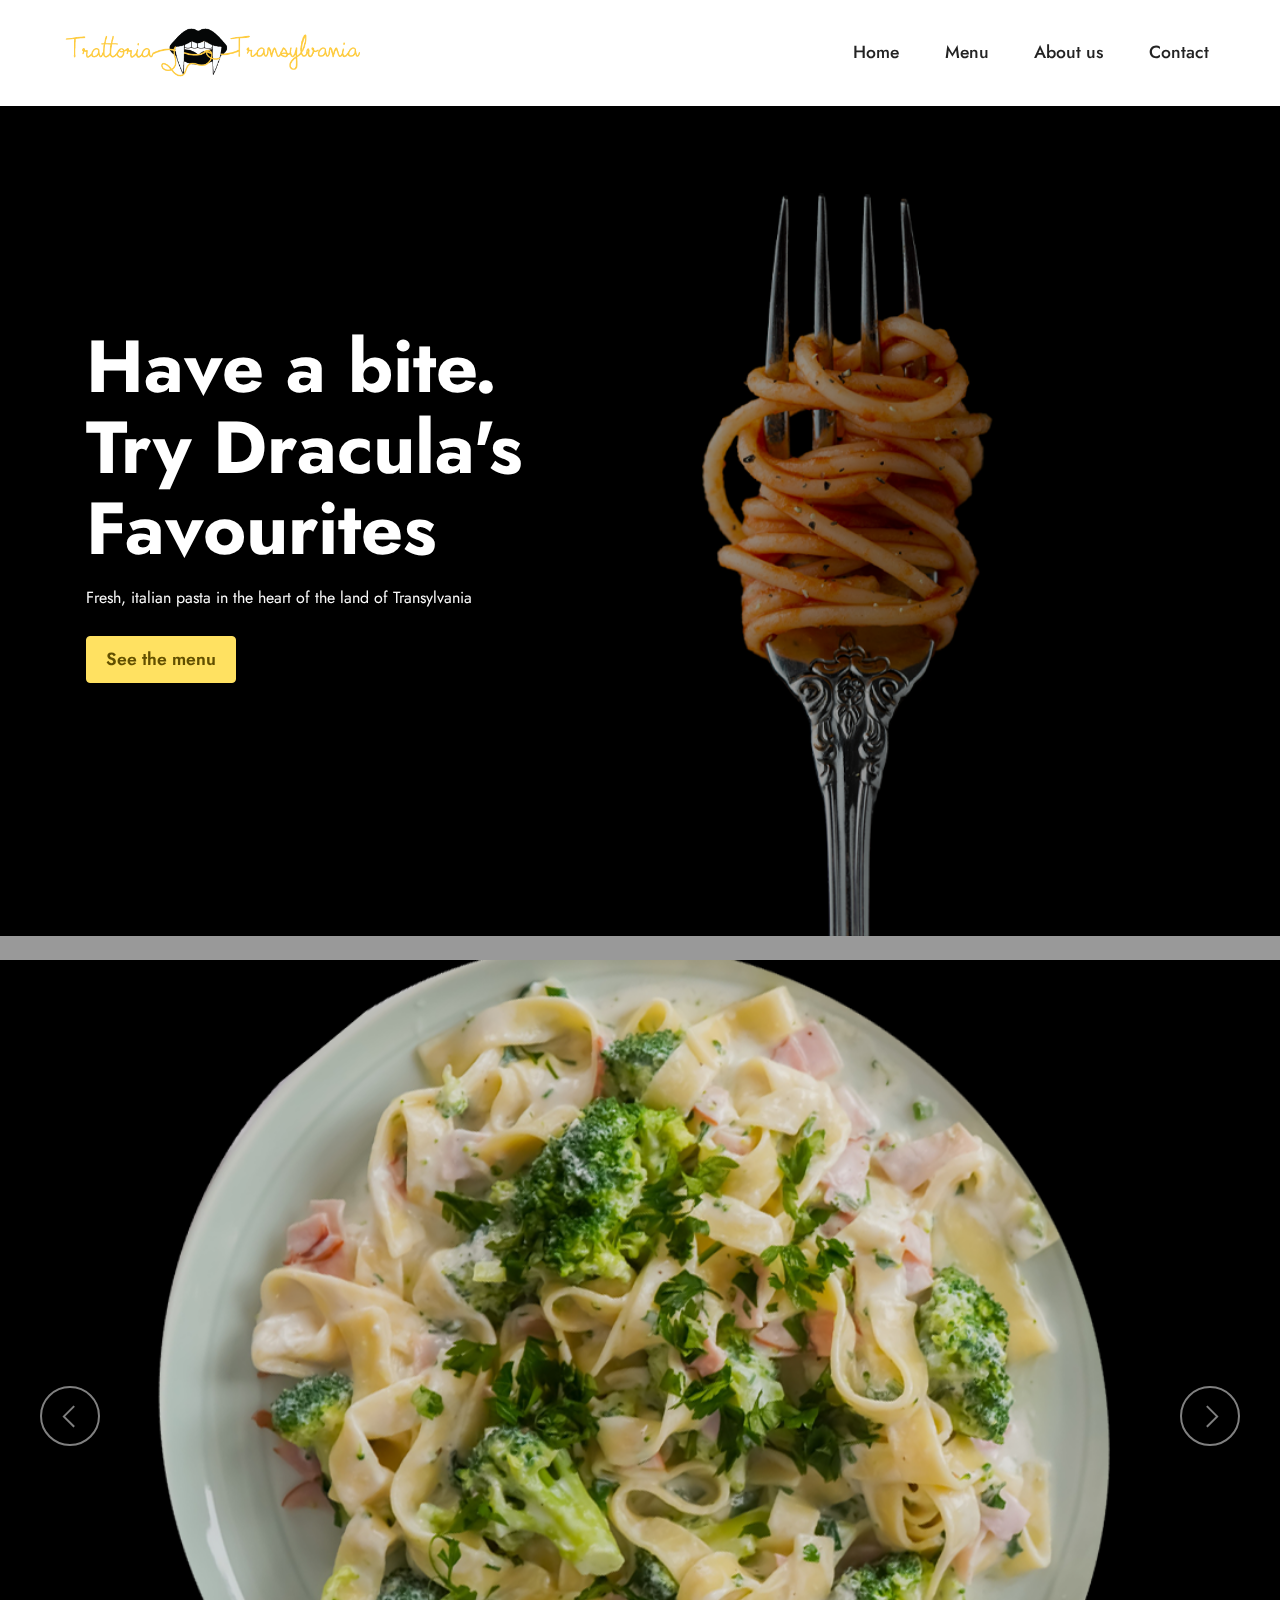
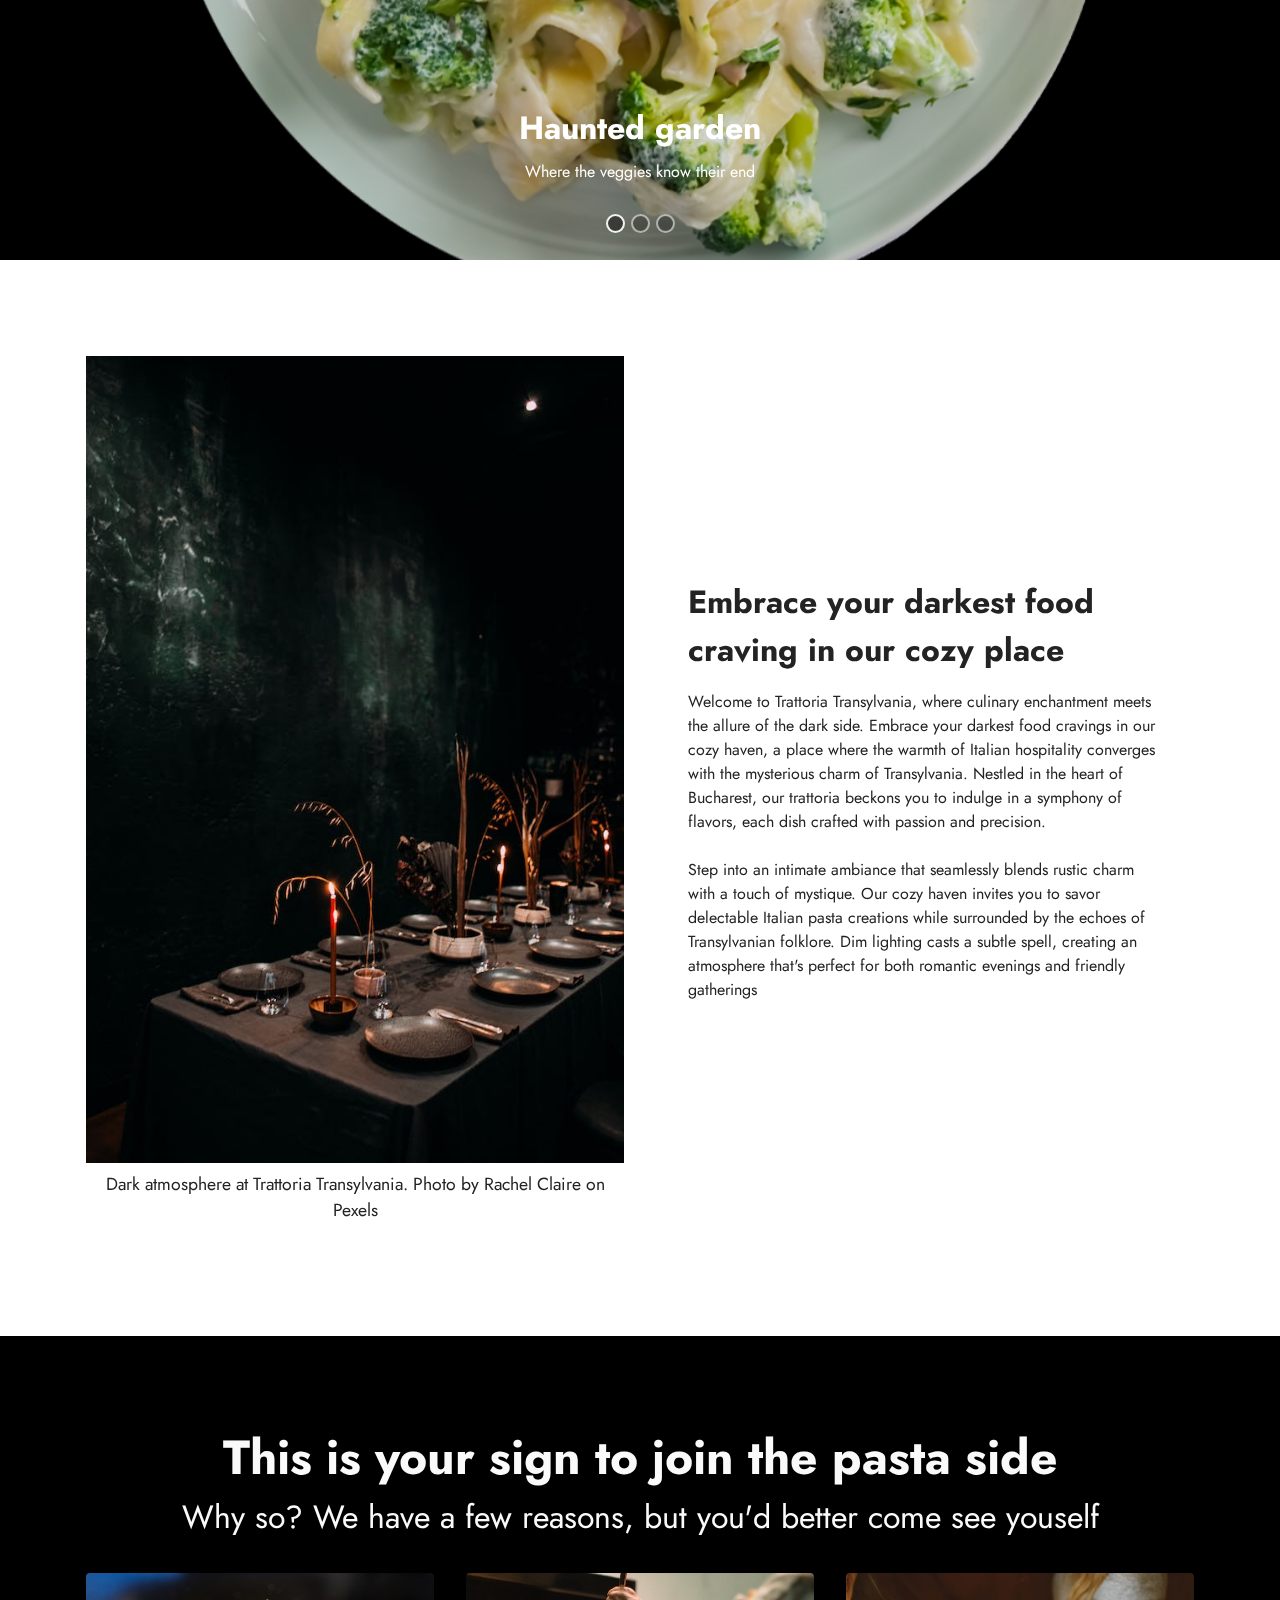
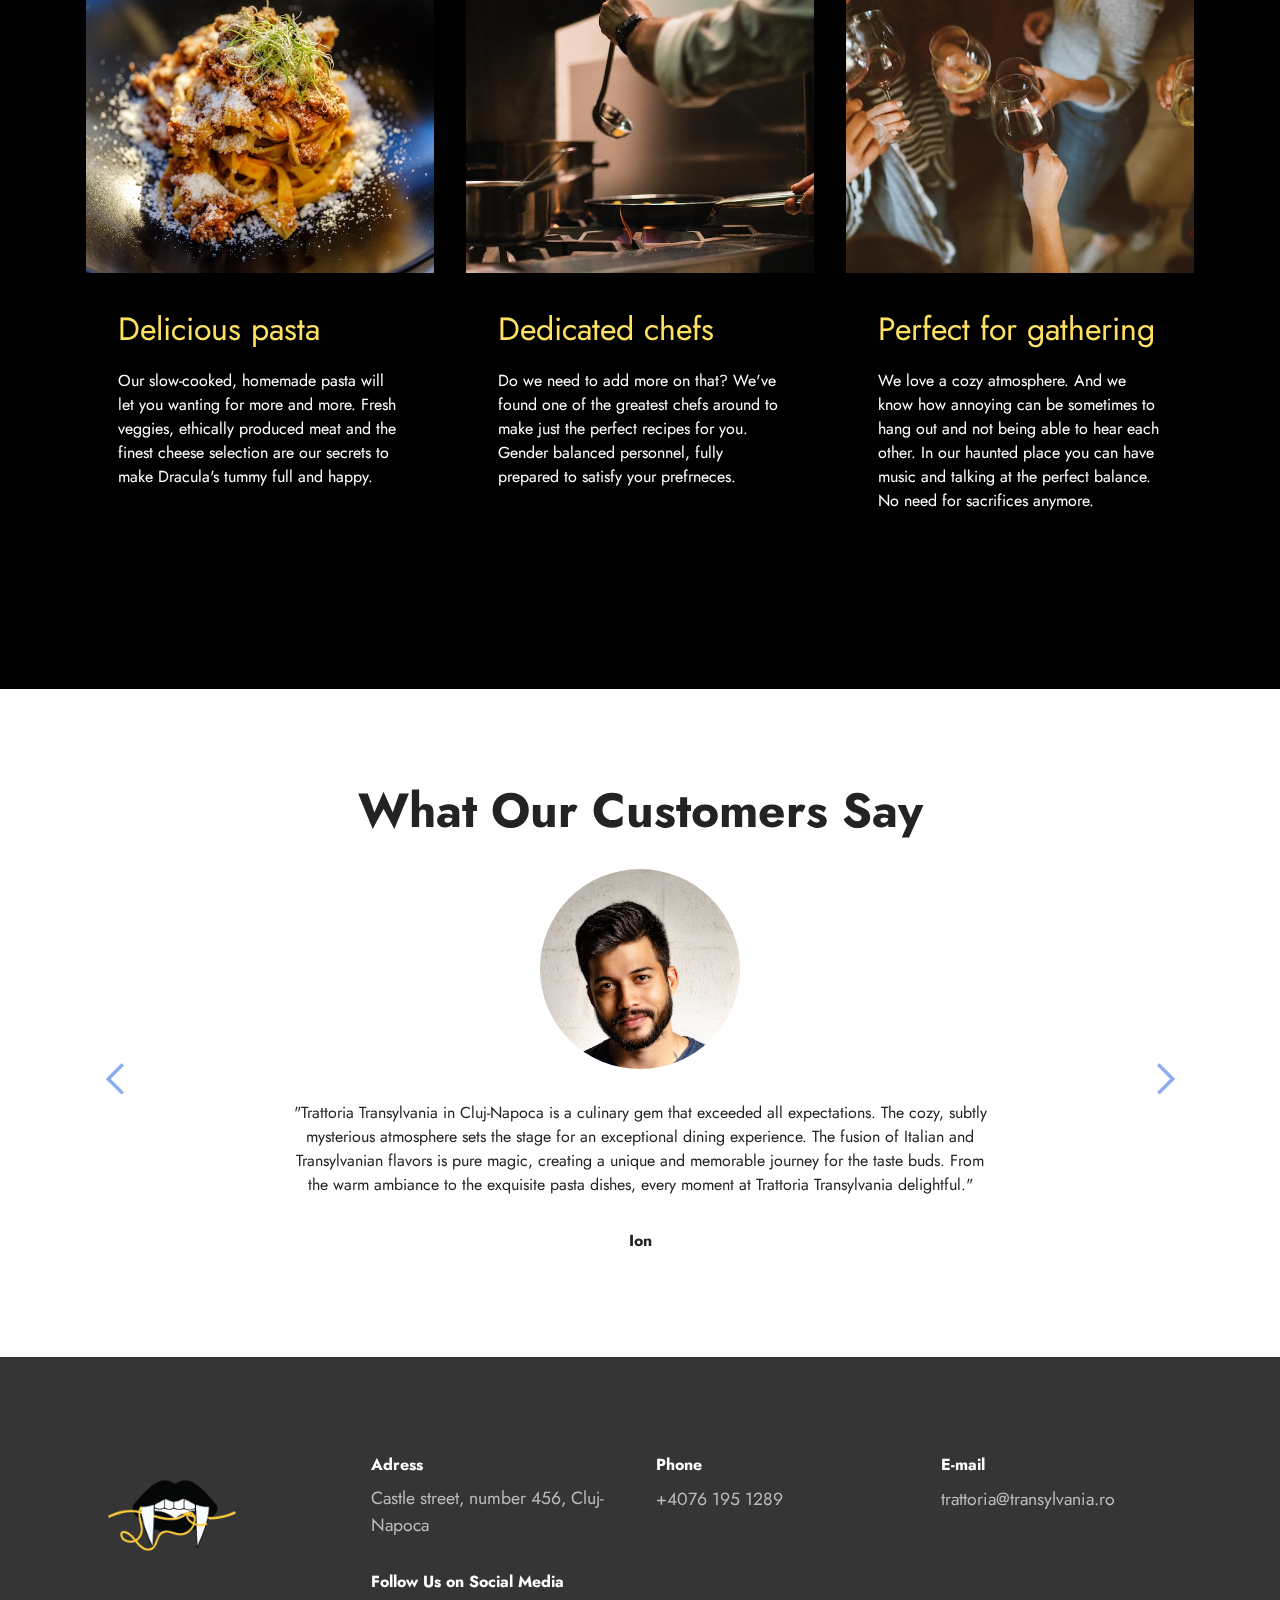
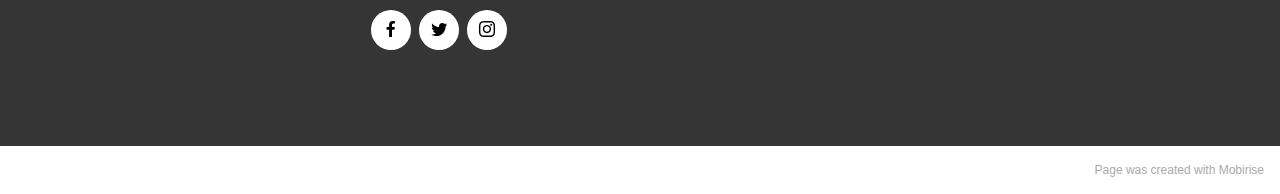
<file: index.html>
<!DOCTYPE html>
<html  >
<head>
  <!-- Site made with Mobirise Website Builder v5.3.0, https://mobirise.com -->
  <meta charset="UTF-8">
  <meta http-equiv="X-UA-Compatible" content="IE=edge">
  <meta name="generator" content="Mobirise v5.3.0, mobirise.com">
  <meta name="viewport" content="width=device-width, initial-scale=1, minimum-scale=1">
  <link rel="shortcut icon" href="assets/images/transylvania-trattoria-mobile-01.png" type="image/x-icon">
  <meta name="description" content="Discover a culinary journey at our Italian haven, where tradition meets innovation. Indulge in exquisite dishes within the enchanting ambiance of our Gothic medieval restaurant. Welcome to a dining experience that transcends time.">
  
  
  <title>Home</title>
  <link rel="stylesheet" href="assets/web/assets/mobirise-icons2/mobirise2.css">
  <link rel="stylesheet" href="assets/tether/tether.min.css">
  <link rel="stylesheet" href="assets/bootstrap/css/bootstrap.min.css">
  <link rel="stylesheet" href="assets/bootstrap/css/bootstrap-grid.min.css">
  <link rel="stylesheet" href="assets/bootstrap/css/bootstrap-reboot.min.css">
  <link rel="stylesheet" href="assets/dropdown/css/style.css">
  <link rel="stylesheet" href="assets/socicon/css/styles.css">
  <link rel="stylesheet" href="assets/theme/css/style.css">
  <link rel="preload" as="style" href="assets/mobirise/css/mbr-additional.css"><link rel="stylesheet" href="assets/mobirise/css/mbr-additional.css" type="text/css">
  
  
  
  
</head>
<body>
  
  <section class="menu menu2 cid-tYNs1pcmUy" once="menu" id="menu2-0">
    
    <nav class="navbar navbar-dropdown navbar-fixed-top navbar-expand-lg">
        <div class="container-fluid">
            <div class="navbar-brand">
                <span class="navbar-logo">
                    <a href="index.html">
                        <img src="assets/images/transylvania-trattoria-1.png" alt="Trattoria Transylvania Pasta" style="height: 5.3rem;">
                    </a>
                </span>
                
            </div>
            <button class="navbar-toggler" type="button" data-toggle="collapse" data-target="#navbarSupportedContent" aria-controls="navbarNavAltMarkup" aria-expanded="false" aria-label="Toggle navigation">
                <div class="hamburger">
                    <span></span>
                    <span></span>
                    <span></span>
                    <span></span>
                </div>
            </button>
            <div class="collapse navbar-collapse" id="navbarSupportedContent">
                <ul class="navbar-nav nav-dropdown nav-right" data-app-modern-menu="true"><li class="nav-item"><a class="nav-link link text-black text-primary display-4" href="index.html">Home</a></li><li class="nav-item"><a class="nav-link link text-black text-primary display-4" href="page1.html">Menu</a></li>
                    <li class="nav-item"><a class="nav-link link text-black text-primary display-4" href="page2.html">About us</a></li>
                    <li class="nav-item"><a class="nav-link link text-black text-primary display-4" href="page3.html">Contact</a>
                    </li></ul>
                
                
            </div>
        </div>
    </nav>
</section>

<section class="header1 cid-tYNu4byxnI mbr-fullscreen mbr-parallax-background" id="header1-1">

    

    <div class="mbr-overlay" style="opacity: 0.4; background-color: rgb(0, 0, 0);"></div>

    <div class="container">
        <div class="row">
            <div class="col-12 col-lg-5">
                <h1 class="mbr-section-title mbr-fonts-style mb-3 display-1"><strong>Have a bite.</strong><br><strong>Try Dracula's Favourites</strong></h1>
                
                <p class="mbr-text mbr-fonts-style display-7">Fresh, italian pasta in the heart of the land of Transylvania</p>
                <div class="mbr-section-btn mt-3"><a class="btn btn-warning display-4" href="page1.html">See the menu</a></div>
            </div>
        </div>
    </div>
</section>

<section class="slider1 cid-tYNBHwmM7U mbr-fullscreen" id="slider1-2">
    
    <div class="carousel slide carousel-fade" id="u5CPFIPg56" data-interval="5000">
        <ol class="carousel-indicators">
            <li data-slide-to="0" class="active" data-target="#u5CPFIPg56"></li>
            <li data-slide-to="1" data-target="#u5CPFIPg56"></li>
            <li data-slide-to="2" data-target="#u5CPFIPg56"></li>
        </ol>
        <div class="carousel-inner">
            
            <div class="carousel-item slider-image item active">
                <div class="item-wrapper">
                    <img class="d-block w-100" src="assets/images/pasta3.png" data-slide-to="1">
                    
                    <div class="carousel-caption">
                        <h5 class="mbr-section-subtitle mbr-fonts-style display-5"><strong>Haunted garden</strong></h5>
                        <p class="mbr-section-text mbr-fonts-style display-7">Where the veggies know their end</p>
                    </div>
                </div>
            </div>
            <div class="carousel-item slider-image item">
                <div class="item-wrapper">
                    <img class="d-block w-100" src="assets/images/pasta1.png" data-slide-to="2">
                    
                    <div class="carousel-caption">
                        <h5 class="mbr-section-subtitle mbr-fonts-style display-5"><strong>Bloody Hell</strong></h5>
                        <p class="mbr-section-text mbr-fonts-style display-7">Tomato blood is spilled in this delicious dish</p>
                    </div>
                </div>
            </div><div class="carousel-item slider-image item">
                <div class="item-wrapper">
                    <img class="d-block w-100" src="assets/images/pasta2.png">
                    
                    <div class="carousel-caption">
                        <h5 class="mbr-section-subtitle mbr-fonts-style display-5"><strong>Enchanted cheese</strong></h5>
                        <p class="mbr-section-text mbr-fonts-style display-7">Mushroom, cheese and spinach are our ingredients for this potion</p>
                    </div>
                </div>
            </div>
        </div>
        <a class="carousel-control carousel-control-prev" role="button" data-slide="prev" href="#u5CPFIPg56">
            <span class="mobi-mbri mobi-mbri-arrow-prev" aria-hidden="true"></span>
            <span class="sr-only">Previous</span>
        </a>
        <a class="carousel-control carousel-control-next" role="button" data-slide="next" href="#u5CPFIPg56">
            <span class="mobi-mbri mobi-mbri-arrow-next" aria-hidden="true"></span>
            <span class="sr-only">Next</span>
        </a>
    </div>
</section>

<section class="image1 cid-tYNROC8hBB" id="image1-3">
    

    

    <div class="container">
        <div class="row align-items-center">
            <div class="col-12 col-lg-6">
                <div class="image-wrapper">
                    <img src="assets/images/pexels-rachel-claire-4992818.jpg" alt="Trattoria Transylvania restaurant">
                    <p class="mbr-description mbr-fonts-style pt-2 align-center display-4">Dark atmosphere at Trattoria Transylvania. Photo by Rachel Claire on Pexels</p>
                </div>
            </div>
            <div class="col-12 col-lg">
                <div class="text-wrapper">
                    <h3 class="mbr-section-title mbr-fonts-style mb-3 display-5"><strong>Embrace your darkest food craving in our cozy place</strong></h3>
                    <p class="mbr-text mbr-fonts-style display-7">Welcome to Trattoria Transylvania, where culinary enchantment meets the allure of the dark side. Embrace your darkest food cravings in our cozy haven, a place where the warmth of Italian hospitality converges with the mysterious charm of Transylvania. Nestled in the heart of Bucharest, our trattoria beckons you to indulge in a symphony of flavors, each dish crafted with passion and precision.
<br>
<br>Step into an intimate ambiance that seamlessly blends rustic charm with a touch of mystique. Our cozy haven invites you to savor delectable Italian pasta creations while surrounded by the echoes of Transylvanian folklore. Dim lighting casts a subtle spell, creating an atmosphere that's perfect for both romantic evenings and friendly gatherings</p>
                </div>
            </div>
        </div>
    </div>
</section>

<section class="content2 cid-tYNUIzdovJ" id="content2-5">
    
    
    <div class="container">
        <div class="mbr-section-head">
            <h4 class="mbr-section-title mbr-fonts-style align-center mb-0 display-2"><strong>This is your sign to join the pasta side</strong></h4>
            <h5 class="mbr-section-subtitle mbr-fonts-style align-center mb-0 mt-2 display-5">Why so? We have a few reasons, but you'd better come see youself</h5>
        </div>
        <div class="row mt-4">
            <div class="item features-image сol-12 col-md-6 col-lg-4">
                <div class="item-wrapper">
                    <div class="item-img">
                        <img src="assets/images/sorin-popa-xaxvkp0tdwu-unsplash.jpg" alt="pasta" title="">
                    </div>
                    <div class="item-content">
                        <h5 class="item-title mbr-fonts-style display-5">Delicious pasta</h5>
                        <h6 class="item-subtitle mbr-fonts-style mt-1 display-7"></h6>
                        <p class="mbr-text mbr-fonts-style mt-3 display-7">Our slow-cooked, homemade pasta will let you wanting for more and more. Fresh veggies, ethically produced meat and the finest cheese selection are our secrets to make Dracula's tummy full and happy.</p>
                    </div>
                    
                </div>
            </div>
            <div class="item features-image сol-12 col-md-6 col-lg-4">
                <div class="item-wrapper">
                    <div class="item-img">
                        <img src="assets/images/duane-mendes-jrrojlgyzwk-unsplash.jpg" alt="" title="">
                    </div>
                    <div class="item-content">
                        <h5 class="item-title mbr-fonts-style display-5">Dedicated chefs</h5>
                        <h6 class="item-subtitle mbr-fonts-style mt-1 display-7"></h6>
                        <p class="mbr-text mbr-fonts-style mt-3 display-7">Do we need to add more on that? We've found one of the greatest chefs around to make just the perfect recipes for you. Gender balanced personnel, fully prepared to satisfy your prefrneces.&nbsp;</p>
                    </div>
                    
                </div>
            </div>
            <div class="item features-image сol-12 col-md-6 col-lg-4">
                <div class="item-wrapper">
                    <div class="item-img">
                        <img src="assets/images/kelsey-chance-tah2ca-bl5g-unsplash.jpg" alt="" title="">
                    </div>
                    <div class="item-content">
                        <h5 class="item-title mbr-fonts-style display-5">Perfect for gathering</h5>
                        <h6 class="item-subtitle mbr-fonts-style mt-1 display-7"></h6>
                        <p class="mbr-text mbr-fonts-style mt-3 display-7">We love a cozy atmosphere. And we know how annoying can be sometimes to hang out and not being able to hear each other. In our haunted place you can have music and talking at the perfect balance. No need for sacrifices anymore.</p>
                    </div>
                    
                </div>
            </div>

        </div>
    </div>
</section>

<section class="testimonails3 carousel slide testimonials-slider cid-tYO3bCS9pO" data-interval="false" id="testimonials3-8">

    

    

    <div class="text-center container">
        <h3 class="mb-4 mbr-fonts-style display-2">
            <strong>What Our Customers Say</strong>
        </h3>

        <div class="carousel slide" role="listbox" data-pause="true" data-keyboard="false" data-ride="carousel" data-interval="8000">
            <div class="carousel-inner">
                
                
            <div class="carousel-item">
                    <div class="user col-md-8">
                        <div class="user_image">
                            <img src="assets/images/pexels-italo-melo-2379005.jpg" alt="">
                        </div>
                        <div class="user_text mb-4">
                            <p class="mbr-fonts-style display-7">"Trattoria Transylvania in Cluj-Napoca is a culinary gem that exceeded all expectations. The cozy, subtly mysterious atmosphere sets the stage for an exceptional dining experience. The fusion of Italian and Transylvanian flavors is pure magic, creating a unique and memorable journey for the taste buds. From the warm ambiance to the exquisite pasta dishes, every moment at Trattoria Transylvania delightful."</p>
                        </div>
                        <div class="user_name mbr-fonts-style mb-2 display-7"><strong>Ion</strong></div>
                        
                    </div>
                </div><div class="carousel-item">
                    <div class="user col-md-8">
                        <div class="user_image">
                            <img src="assets/images/pexels-andrea-piacquadio-774095.jpeg" alt="">
                        </div>
                        <div class="user_text mb-4">
                            <p class="mbr-fonts-style display-7">
                                Themes in the Mobirise website builder offer multiple blocks: intros, sliders, galleries, forms, articles, and so on. Start a project and click on the red plus buttons to see the blocks available for your theme.
                            </p>
                        </div>
                        <div class="user_name mbr-fonts-style mb-2 display-7"><strong>Maria</strong></div>
                        
                    </div>
                </div></div>

            <div class="carousel-controls">
                <a class="carousel-control-prev" role="button" data-slide="prev">
                    <span aria-hidden="true" class="mobi-mbri mobi-mbri-arrow-prev mbr-iconfont"></span>
                    <span class="sr-only">Previous</span>
                </a>

                <a class="carousel-control-next" role="button" data-slide="next">
                    <span aria-hidden="true" class="mobi-mbri mobi-mbri-arrow-next mbr-iconfont"></span>
                    <span class="sr-only">Next</span>
                </a>
            </div>
        </div>
    </div>
</section>

<section class="footer4 cid-tYO8cb16KT" once="footers" id="footer4-a">

    
    
    <div class="container">
        <div class="row mbr-white">
            <div class="col-6 col-lg-3">
                <div class="media-wrap col-md-8 col-12">
                    <a href="https://mobiri.se/">
                        <img src="assets/images/transylvania-trattoria-mobile-1.png" alt="Mobirise">
                    </a>
                </div>
            </div>
            <div class="col-12 col-md-6 col-lg-3">
                <h5 class="mbr-section-subtitle mbr-fonts-style mb-2 display-7">
                    <strong>Adress</strong></h5>
                <p class="mbr-text mbr-fonts-style mb-4 display-4">Castle street, number 456, Cluj-Napoca</p>
                <h5 class="mbr-section-subtitle mbr-fonts-style mb-3 display-7">
                    <strong>Follow Us on Social Media</strong></h5>
                <div class="social-row display-7">
                    <div class="soc-item">
                        <a href="https://www.facebook.com/ladygaga" target="_blank">
                            <span class="mbr-iconfont socicon-facebook socicon"></span>
                        </a>
                    </div>
                    <div class="soc-item">
                        <a href="https://twitter.com/ladygaga" target="_blank">
                            <span class="mbr-iconfont socicon-twitter socicon"></span>
                        </a>
                    </div>
                    <div class="soc-item">
                        <a href="https://www.instagram.com/ladygaga/" target="_blank">
                            <span class="mbr-iconfont socicon-instagram socicon"></span>
                        </a>
                    </div>
                    
                </div>
            </div>
            <div class="col-12 col-md-6 col-lg-3">
                <h5 class="mbr-section-subtitle mbr-fonts-style mb-2 display-7"><strong>Phone</strong></h5>
                <ul class="list mbr-fonts-style display-4">
                    <li class="mbr-text item-wrap">+4076 195 1289</li>
                </ul>
            </div>
            <div class="col-12 col-md-6 col-lg-3">
                <h5 class="mbr-section-subtitle mbr-fonts-style mb-2 display-7"><strong>E-mail</strong></h5>
                <ul class="list mbr-fonts-style display-4">
                    <li class="mbr-text item-wrap">trattoria@transylvania.ro</li>
                </ul>
            </div>
            
        </div>
    </div>
</section><section style="background-color: #fff; font-family: -apple-system, BlinkMacSystemFont, 'Segoe UI', 'Roboto', 'Helvetica Neue', Arial, sans-serif; color:#aaa; font-size:12px; padding: 0; align-items: center; display: flex;"><a href="https://mobirise.site/m" style="flex: 1 1; height: 3rem; padding-left: 1rem;"></a><p style="flex: 0 0 auto; margin:0; padding-right:1rem;">Page <a href="https://mobirise.site/f" style="color:#aaa;">was created</a> with Mobirise</p></section><script src="assets/web/assets/jquery/jquery.min.js"></script>  <script src="assets/popper/popper.min.js"></script>  <script src="assets/tether/tether.min.js"></script>  <script src="assets/bootstrap/js/bootstrap.min.js"></script>  <script src="assets/smoothscroll/smooth-scroll.js"></script>  <script src="assets/dropdown/js/nav-dropdown.js"></script>  <script src="assets/dropdown/js/navbar-dropdown.js"></script>  <script src="assets/touchswipe/jquery.touch-swipe.min.js"></script>  <script src="assets/parallax/jarallax.min.js"></script>  <script src="assets/bootstrapcarouselswipe/bootstrap-carousel-swipe.js"></script>  <script src="assets/mbr-testimonials-slider/mbr-testimonials-slider.js"></script>  <script src="assets/theme/js/script.js"></script>  
  
  
</body>
</html>
</file>
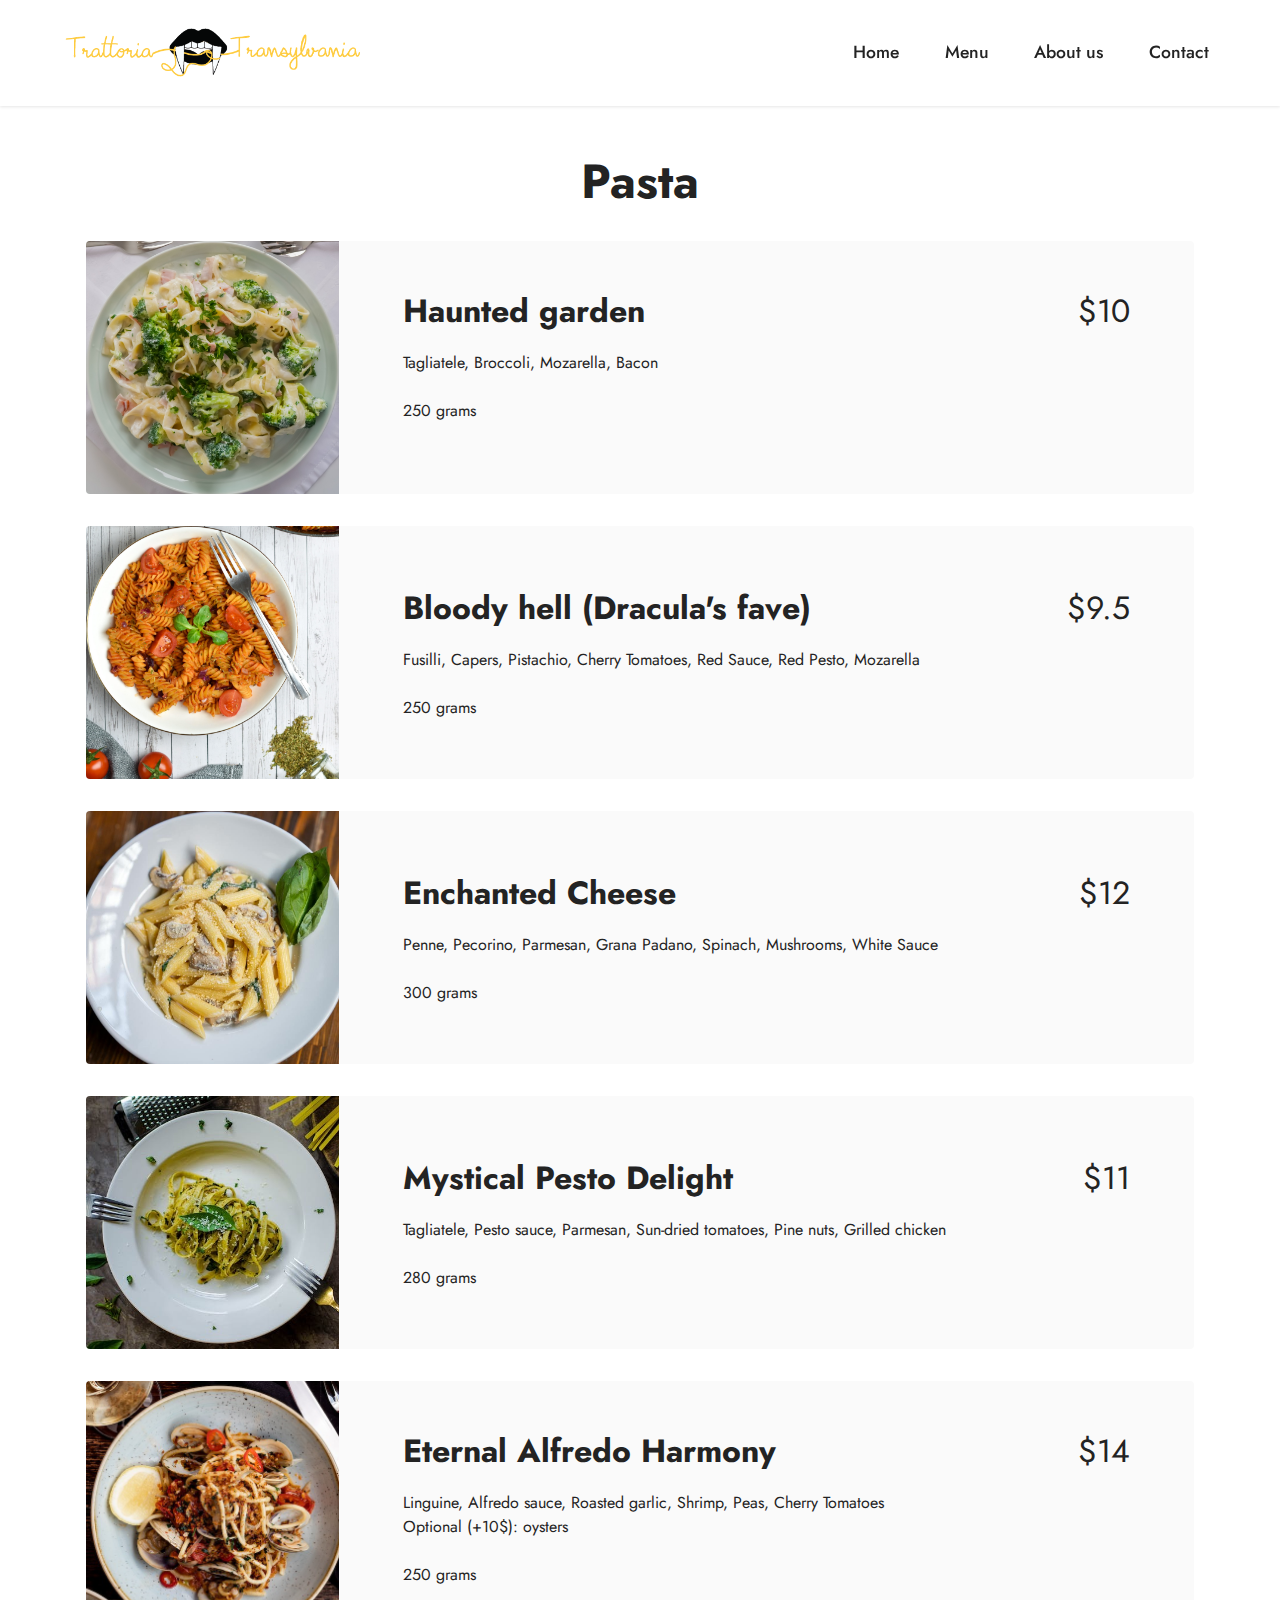
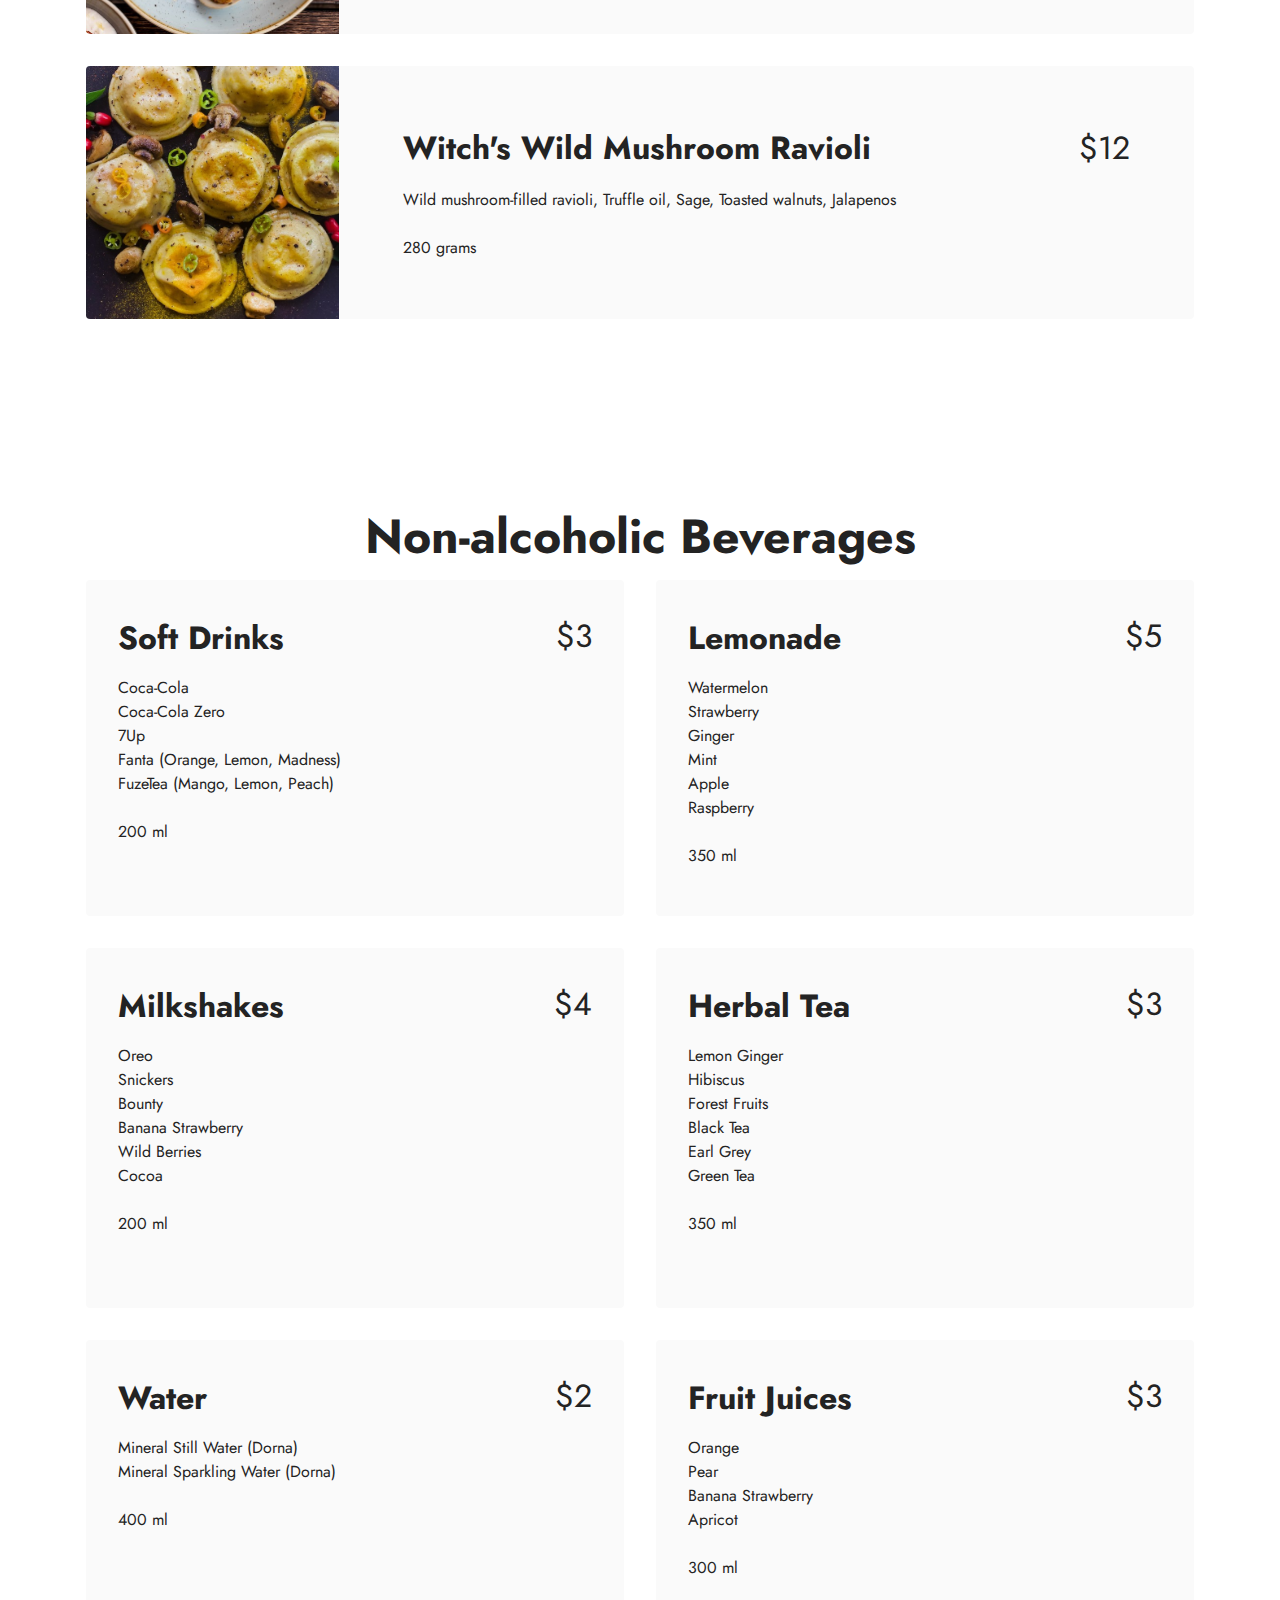
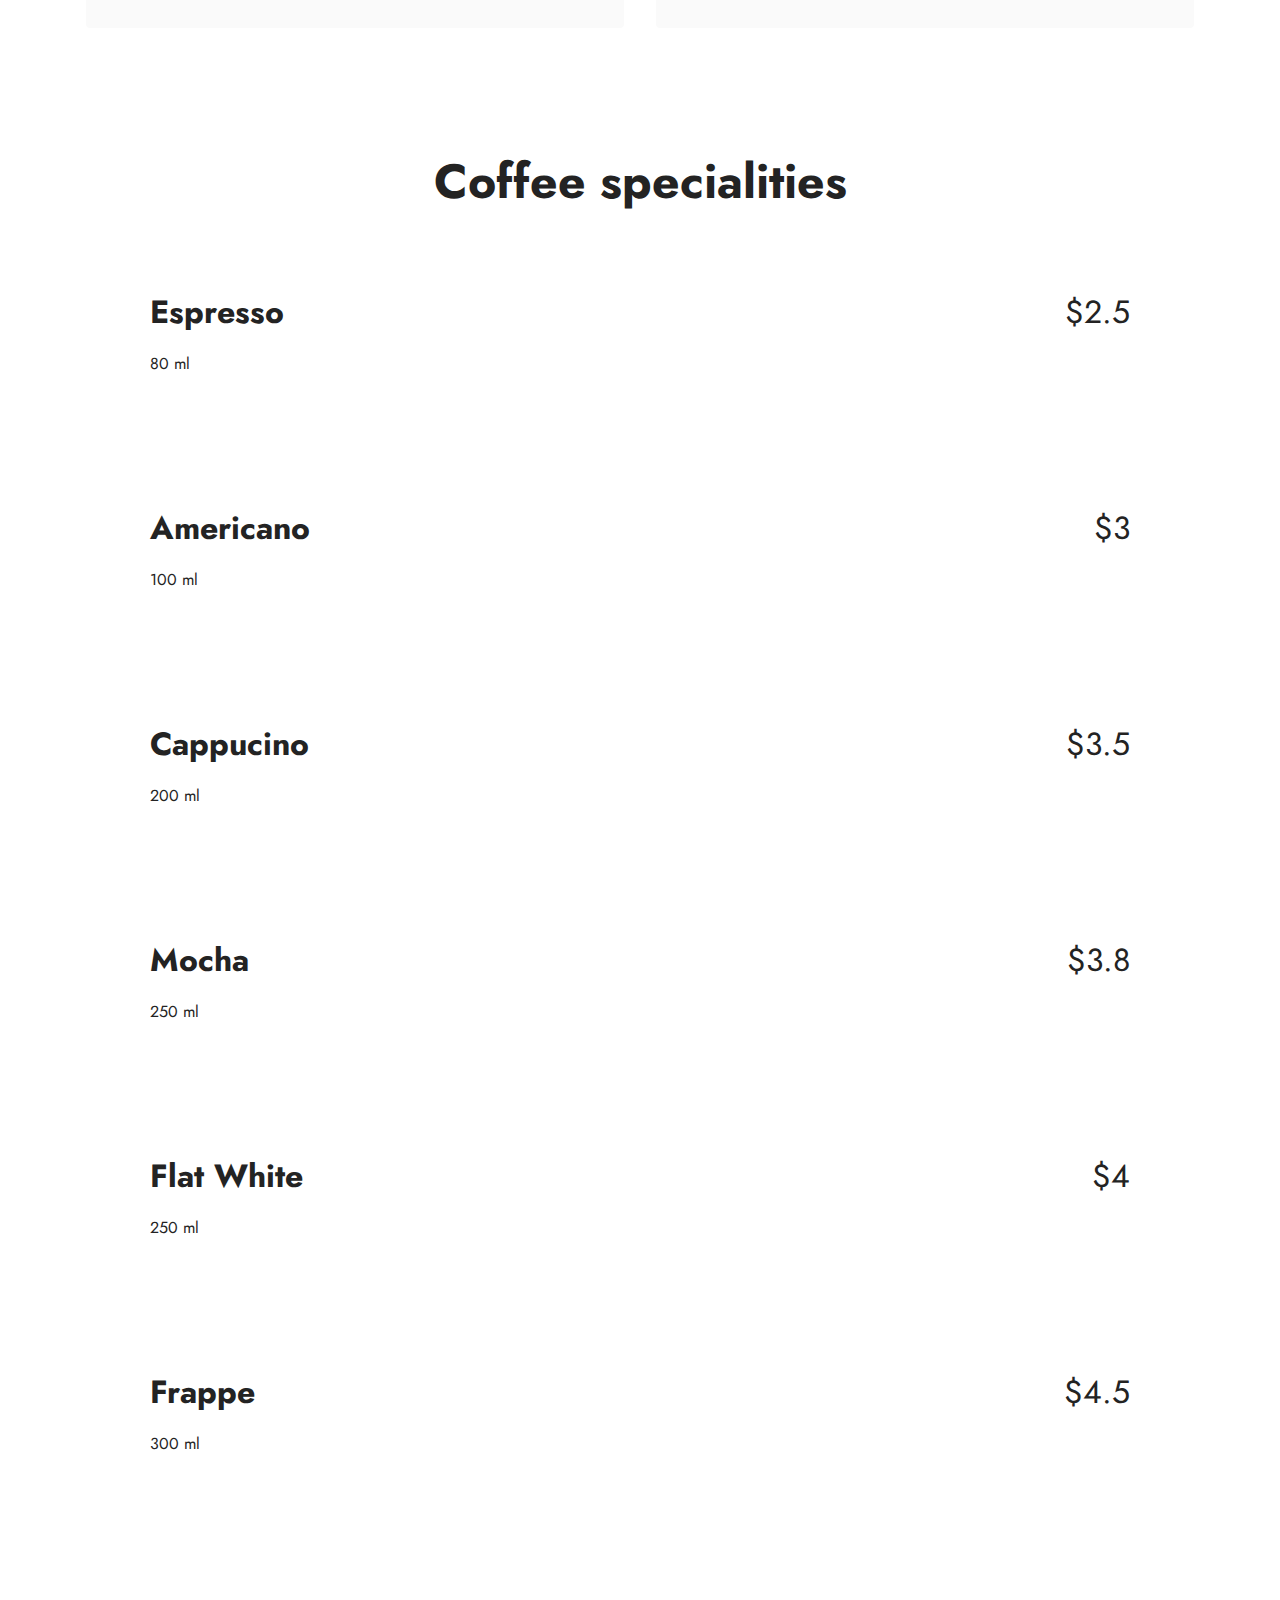
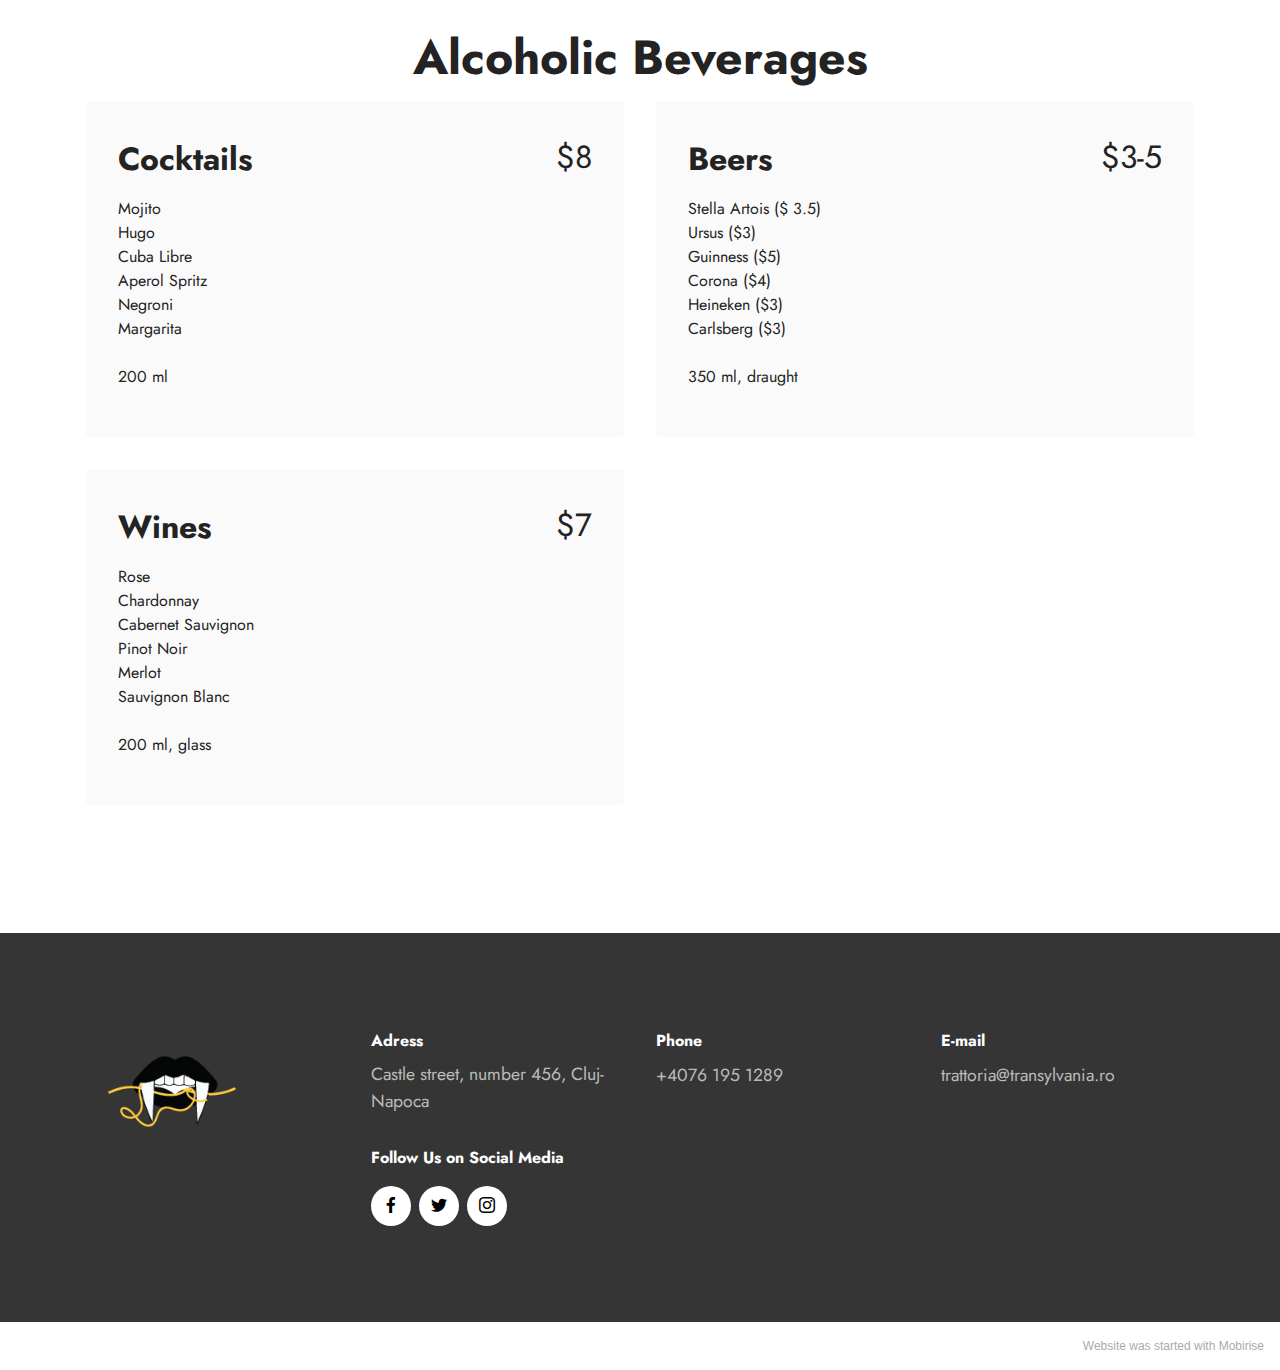
<file: page1.html>
<!DOCTYPE html>
<html  >
<head>
  <!-- Site made with Mobirise Website Builder v5.3.0, https://mobirise.com -->
  <meta charset="UTF-8">
  <meta http-equiv="X-UA-Compatible" content="IE=edge">
  <meta name="generator" content="Mobirise v5.3.0, mobirise.com">
  <meta name="viewport" content="width=device-width, initial-scale=1, minimum-scale=1">
  <link rel="shortcut icon" href="assets/images/transylvania-trattoria-mobile-01.png" type="image/x-icon">
  <meta name="description" content="Explore our menu crafted by Chef Giorgio Salvatore, blending the flavors of Tuscany with innovative twists. From hearty pastas to delectable desserts, savor the essence of authentic Italian cuisine. Each dish tells a story; each bite, a celebration.">
  
  
  <title>Menu</title>
  <link rel="stylesheet" href="assets/tether/tether.min.css">
  <link rel="stylesheet" href="assets/bootstrap/css/bootstrap.min.css">
  <link rel="stylesheet" href="assets/bootstrap/css/bootstrap-grid.min.css">
  <link rel="stylesheet" href="assets/bootstrap/css/bootstrap-reboot.min.css">
  <link rel="stylesheet" href="assets/dropdown/css/style.css">
  <link rel="stylesheet" href="assets/socicon/css/styles.css">
  <link rel="stylesheet" href="assets/theme/css/style.css">
  <link rel="preload" as="style" href="assets/mobirise/css/mbr-additional.css"><link rel="stylesheet" href="assets/mobirise/css/mbr-additional.css" type="text/css">
  
  
  
  
</head>
<body>
  
  <section class="menu menu2 cid-tYNs1pcmUy" once="menu" id="menu2-b">
    
    <nav class="navbar navbar-dropdown navbar-fixed-top navbar-expand-lg">
        <div class="container-fluid">
            <div class="navbar-brand">
                <span class="navbar-logo">
                    <a href="index.html">
                        <img src="assets/images/transylvania-trattoria-1.png" alt="Trattoria Transylvania Pasta" style="height: 5.3rem;">
                    </a>
                </span>
                
            </div>
            <button class="navbar-toggler" type="button" data-toggle="collapse" data-target="#navbarSupportedContent" aria-controls="navbarNavAltMarkup" aria-expanded="false" aria-label="Toggle navigation">
                <div class="hamburger">
                    <span></span>
                    <span></span>
                    <span></span>
                    <span></span>
                </div>
            </button>
            <div class="collapse navbar-collapse" id="navbarSupportedContent">
                <ul class="navbar-nav nav-dropdown nav-right" data-app-modern-menu="true"><li class="nav-item"><a class="nav-link link text-black text-primary display-4" href="index.html">Home</a></li><li class="nav-item"><a class="nav-link link text-black text-primary display-4" href="page1.html">Menu</a></li>
                    <li class="nav-item"><a class="nav-link link text-black text-primary display-4" href="page2.html">About us</a></li>
                    <li class="nav-item"><a class="nav-link link text-black text-primary display-4" href="page3.html">Contact</a>
                    </li></ul>
                
                
            </div>
        </div>
    </nav>
</section>

<section class="features10 cid-tYO9RTLjKm" id="features11-d">
    <!---->
    
    
    <div class="container">
        <div class="title">
            <h3 class="mbr-section-title mbr-fonts-style mb-4 display-2"><strong>Pasta</strong></h3>
            
        </div>
        <div class="card">
            <div class="card-wrapper">
                <div class="row align-items-center">
                    <div class="col-12 col-md-3">
                        <div class="image-wrapper">
                            <img src="assets/images/karolina-kolodziejczak-grtirzdnzqi-unsplash.jpeg" alt="Haunted Garden Pasta" title="">
                        </div>
                    </div>
                    <div class="col-12 col-md">
                        <div class="card-box">
                            <div class="row">
                                <div class="col-12">
                                    <div class="top-line">
                                        <h4 class="card-title mbr-fonts-style display-5"><strong>Haunted garden</strong></h4>
                                        <p class="cost mbr-fonts-style display-5">
                                            $10</p>
                                    </div>
                                </div>
                                <div class="col-12">
                                    <div class="bottom-line">
                                        <p class="mbr-text mbr-fonts-style m-0 display-7">Tagliatele, Broccoli, Mozarella, Bacon<br><br>250 grams<br><br></p>
                                    </div>
                                </div>
                            </div>
                        </div>
                    </div>
                </div>
            </div>
        </div>
        <div class="card">
            <div class="card-wrapper">
                <div class="row align-items-center">
                    <div class="col-12 col-md-3">
                        <div class="image-wrapper">
                            <img src="assets/images/aleksandra-tanasiienko-0y6emd8veva-unsplash.jpeg" alt="Mobirise" title="">
                        </div>
                    </div>
                    <div class="col-12 col-md">
                        <div class="card-box">
                            <div class="row">
                                <div class="col-12">
                                    <div class="top-line">
                                        <h4 class="card-title mbr-fonts-style display-5"><strong>Bloody hell (Dracula's fave)</strong></h4>
                                        <p class="cost mbr-fonts-style display-5">
                                            $9.5</p>
                                    </div>
                                </div>
                                <div class="col-12">
                                    <div class="bottom-line">
                                        <p class="mbr-text mbr-fonts-style m-0 display-7">Fusilli, Capers, Pistachio, Cherry Tomatoes, Red Sauce, Red Pesto, Mozarella<br><br>250 grams</p>
                                    </div>
                                </div>
                            </div>
                        </div>
                    </div>
                </div>
            </div>
        </div>
        <div class="card">
            <div class="card-wrapper">
                <div class="row align-items-center">
                    <div class="col-12 col-md-3">
                        <div class="image-wrapper">
                            <img src="assets/images/pexels-engin-akyurt-3214160.jpeg" alt="Enchanted Cheese" title="">
                        </div>
                    </div>
                    <div class="col-12 col-md">
                        <div class="card-box">
                            <div class="row">
                                <div class="col-12">
                                    <div class="top-line">
                                        <h4 class="card-title mbr-fonts-style display-5"><strong>Enchanted Cheese</strong></h4>
                                        <p class="cost mbr-fonts-style display-5">
                                            $12</p>
                                    </div>
                                </div>
                                <div class="col-12">
                                    <div class="bottom-line">
                                        <p class="mbr-text mbr-fonts-style m-0 display-7">Penne, Pecorino, Parmesan, Grana Padano, Spinach, Mushrooms, White Sauce<br><br>300 grams</p>
                                    </div>
                                </div>
                            </div>
                        </div>
                    </div>
                </div>
            </div>
        </div>
        <div class="card">
            <div class="card-wrapper">
                <div class="row align-items-center">
                    <div class="col-12 col-md-3">
                        <div class="image-wrapper">
                            <img src="assets/images/pexels-lgh-1256875.jpeg" alt="Mobirise" title="">
                        </div>
                    </div>
                    <div class="col-12 col-md">
                        <div class="card-box">
                            <div class="row">
                                <div class="col-12">
                                    <div class="top-line">
                                        <h4 class="card-title mbr-fonts-style display-5"><strong>Mystical Pesto Delight</strong></h4>
                                        <p class="cost mbr-fonts-style display-5">
                                            $11</p>
                                    </div>
                                </div>
                                <div class="col-12">
                                    <div class="bottom-line">
                                        <p class="mbr-text mbr-fonts-style m-0 display-7">Tagliatele, Pesto sauce, Parmesan, Sun-dried tomatoes, Pine nuts, Grilled chicken<br><br>280 grams</p>
                                    </div>
                                </div>
                            </div>
                        </div>
                    </div>
                </div>
            </div>
        </div>
        <div class="card">
            <div class="card-wrapper">
                <div class="row align-items-center">
                    <div class="col-12 col-md-3">
                        <div class="image-wrapper">
                            <img src="assets/images/clark-douglas-17zu9bpy-q4-unsplash.jpeg" alt="Mobirise" title="">
                        </div>
                    </div>
                    <div class="col-12 col-md">
                        <div class="card-box">
                            <div class="row">
                                <div class="col-12">
                                    <div class="top-line">
                                        <h4 class="card-title mbr-fonts-style display-5"><strong>Eternal Alfredo Harmony</strong></h4>
                                        <p class="cost mbr-fonts-style display-5">
                                            $14</p>
                                    </div>
                                </div>
                                <div class="col-12">
                                    <div class="bottom-line">
                                        <p class="mbr-text mbr-fonts-style m-0 display-7">Linguine, Alfredo sauce, Roasted garlic, Shrimp, Peas, Cherry Tomatoes<br>Optional (+10$): oysters<br><br>250 grams</p>
                                    </div>
                                </div>
                            </div>
                        </div>
                    </div>
                </div>
            </div>
        </div>
        <div class="card">
            <div class="card-wrapper">
                <div class="row align-items-center">
                    <div class="col-12 col-md-3">
                        <div class="image-wrapper">
                            <img src="assets/images/valentina-perez-j97fudiqf6k-unsplash.jpeg" alt="Mushroom ravioli" title="">
                        </div>
                    </div>
                    <div class="col-12 col-md">
                        <div class="card-box">
                            <div class="row">
                                <div class="col-12">
                                    <div class="top-line">
                                        <h4 class="card-title mbr-fonts-style display-5"><strong>Witch's Wild Mushroom Ravioli</strong></h4>
                                        <p class="cost mbr-fonts-style display-5">
                                            $12</p>
                                    </div>
                                </div>
                                <div class="col-12">
                                    <div class="bottom-line">
                                        <p class="mbr-text mbr-fonts-style m-0 display-7">Wild mushroom-filled ravioli, Truffle oil, Sage, Toasted walnuts, Jalapenos<br><br>280 grams</p>
                                    </div>
                                </div>
                            </div>
                        </div>
                    </div>
                </div>
            </div>
        </div>
    </div>
</section>

<section class="features7 cid-tYOhyUmDYX" id="features8-g">
    <!---->
    
    
    <div class="container">
        <div class="row">
            <div class="title col-12">
                <h5 class="mbr-section-title mbr-fonts-style mb-3 display-2"><strong>Non-alcoholic Beverages</strong></h5>
                
            </div>
            <div class="card col-12 col-md-6">
                <div class="card-wrapper">
                    <div class="top-line">
                        <h6 class="card-title mbr-fonts-style display-5">
                            <strong>Soft Drinks</strong>&nbsp; &nbsp; &nbsp; &nbsp; &nbsp; &nbsp; &nbsp; &nbsp; &nbsp; &nbsp; &nbsp; &nbsp; &nbsp;</h6>
                        <p class="mbr-text cost mbr-fonts-style display-5">$3</p>
                    </div>
                    <div class="bottom-line">
                        <p class="mbr-text mbr-fonts-style display-7">Coca-Cola<br>Coca-Cola Zero<br>7Up<br>Fanta (Orange, Lemon, Madness)<br>FuzeTea (Mango, Lemon, Peach)<br><br>200 ml</p>
                    </div>
                </div>
            </div>
            <div class="card col-12 col-md-6">
                <div class="card-wrapper">
                    <div class="top-line">
                        <h6 class="card-title mbr-fonts-style display-5"><strong>Lemonade</strong>&nbsp; &nbsp; &nbsp; &nbsp; &nbsp; &nbsp; &nbsp; &nbsp; &nbsp; &nbsp;</h6>
                        <p class="mbr-text cost mbr-fonts-style display-5">$5</p>
                    </div>
                    <div class="bottom-line">
                        <p class="mbr-text mbr-fonts-style display-7">Watermelon<br>Strawberry<br>Ginger<br>Mint<br>Apple<br>Raspberry<br><br>350 ml</p>
                    </div>
                </div>
            </div>
            <div class="card col-12 col-md-6">
                <div class="card-wrapper">
                    <div class="top-line">
                        <h6 class="card-title mbr-fonts-style display-5"><strong>Milkshakes&nbsp;</strong>&nbsp; &nbsp; &nbsp; &nbsp; &nbsp; &nbsp; &nbsp; &nbsp; &nbsp; &nbsp; &nbsp; &nbsp; &nbsp;</h6>
                        <p class="mbr-text cost mbr-fonts-style display-5">$4</p>
                    </div>
                    <div class="bottom-line">
                        <p class="mbr-text mbr-fonts-style display-7">Oreo<br>Snickers<br>Bounty<br>Banana Strawberry<br>Wild Berries<br>Cocoa<br><br>200 ml</p>
                    </div>
                </div>
            </div>
            <div class="card col-12 col-md-6">
                <div class="card-wrapper">
                    <div class="top-line">
                        <h6 class="card-title mbr-fonts-style display-5"><strong>Herbal Tea</strong>&nbsp; &nbsp; &nbsp; &nbsp; &nbsp; &nbsp; &nbsp; &nbsp; &nbsp; &nbsp; &nbsp; &nbsp; &nbsp;</h6>
                        <p class="mbr-text cost mbr-fonts-style display-5">$3</p>
                    </div>
                    <div class="bottom-line">
                        <p class="mbr-text mbr-fonts-style display-7">Lemon Ginger<br>Hibiscus<br>Forest Fruits<br>Black Tea<br>Earl Grey<br>Green Tea<br><br>350 ml<br><br></p>
                    </div>
                </div>
            </div>
            <div class="card col-12 col-md-6">
                <div class="card-wrapper">
                    <div class="top-line">
                        <h6 class="card-title mbr-fonts-style display-5"><strong>Water</strong>&nbsp; &nbsp; &nbsp; &nbsp; &nbsp; &nbsp; &nbsp; &nbsp; &nbsp; &nbsp; &nbsp; &nbsp; &nbsp;</h6>
                        <p class="mbr-text cost mbr-fonts-style display-5">$2</p>
                    </div>
                    <div class="bottom-line">
                        <p class="mbr-text mbr-fonts-style display-7">Mineral Still Water (Dorna)<br>Mineral Sparkling Water (Dorna)<br><br>400 ml</p>
                    </div>
                </div>
            </div>
            <div class="card col-12 col-md-6">
                <div class="card-wrapper">
                    <div class="top-line">
                        <h6 class="card-title mbr-fonts-style display-5"><strong>Fruit Juices</strong>&nbsp; &nbsp; &nbsp; &nbsp; &nbsp; &nbsp; &nbsp; &nbsp; &nbsp; &nbsp; &nbsp; &nbsp; &nbsp;</h6>
                        <p class="mbr-text cost mbr-fonts-style display-5">$3</p>
                    </div>
                    <div class="bottom-line">
                        <p class="mbr-text mbr-fonts-style display-7">Orange<br>Pear<br>Banana Strawberry<br>Apricot<br><br>300 ml</p>
                    </div>
                </div>
            </div>
            
            
            
            
            
            
        </div>
    </div>
</section>

<section class="features9 cid-tYOrRteFHz" id="features10-h">
    <!---->
    
    
    <div class="container">
        <div class="mbr-section-head">
            <h3 class="mbr-section-title mbr-fonts-style mb-0 display-2"><strong>Coffee specialities</strong></h3>
            
        </div>
        <div class="row mt-4">
            <div class="card col-12">
                <div class="card-wrapper">
                    <div class="top-line row">
                        <div class="col">
                            <h4 class="card-title mbr-fonts-style display-5"><strong>Espresso</strong></h4>
                        </div>
                        <div class="col-auto">
                            <p class="price mbr-fonts-style display-5">
                                $2.5</p>
                        </div>
                    </div>
                    <div class="bottom-line">
                        <p class="mbr-text mbr-fonts-style display-7">80 ml</p>
                    </div>
                </div>
            </div>
            <div class="card col-12">
                <div class="card-wrapper">
                    <div class="top-line row">
                        <div class="col">
                            <h4 class="card-title mbr-fonts-style display-5"><strong>Americano</strong></h4>
                        </div>
                        <div class="col-auto">
                            <p class="price mbr-fonts-style display-5">
                                $3</p>
                        </div>
                    </div>
                    <div class="bottom-line">
                        <p class="mbr-text mbr-fonts-style display-7">100 ml</p>
                    </div>
                </div>
            </div>
            <div class="card col-12">
                <div class="card-wrapper">
                    <div class="top-line row">
                        <div class="col">
                            <h4 class="card-title mbr-fonts-style display-5"><strong>Cappucino</strong></h4>
                        </div>
                        <div class="col-auto">
                            <p class="price mbr-fonts-style display-5">
                                $3.5</p>
                        </div>
                    </div>
                    <div class="bottom-line">
                        <p class="mbr-text mbr-fonts-style display-7">200 ml</p>
                    </div>
                </div>
            </div>
            <div class="card col-12">
                <div class="card-wrapper">
                    <div class="top-line row">
                        <div class="col">
                            <h4 class="card-title mbr-fonts-style display-5"><strong>Mocha</strong></h4>
                        </div>
                        <div class="col-auto">
                            <p class="price mbr-fonts-style display-5">
                                $3.8</p>
                        </div>
                    </div>
                    <div class="bottom-line">
                        <p class="mbr-text mbr-fonts-style display-7">250 ml</p>
                    </div>
                </div>
            </div>
            <div class="card col-12">
                <div class="card-wrapper">
                    <div class="top-line row">
                        <div class="col">
                            <h4 class="card-title mbr-fonts-style display-5"><strong>Flat White</strong></h4>
                        </div>
                        <div class="col-auto">
                            <p class="price mbr-fonts-style display-5">
                                $4</p>
                        </div>
                    </div>
                    <div class="bottom-line">
                        <p class="mbr-text mbr-fonts-style display-7">250 ml</p>
                    </div>
                </div>
            </div>
            <div class="card col-12">
                <div class="card-wrapper">
                    <div class="top-line row">
                        <div class="col">
                            <h4 class="card-title mbr-fonts-style display-5"><strong>Frappe</strong></h4>
                        </div>
                        <div class="col-auto">
                            <p class="price mbr-fonts-style display-5">
                                $4.5</p>
                        </div>
                    </div>
                    <div class="bottom-line">
                        <p class="mbr-text mbr-fonts-style display-7">300 ml</p>
                    </div>
                </div>
            </div>
            
            
            
            
            
            
        </div>
    </div>
</section>

<section class="features7 cid-tYOxeeWq4N" id="features8-i">
    <!---->
    
    
    <div class="container">
        <div class="row">
            <div class="title col-12">
                <h5 class="mbr-section-title mbr-fonts-style mb-3 display-2"><strong>Alcoholic Beverages</strong></h5>
                
            </div>
            <div class="card col-12 col-md-6">
                <div class="card-wrapper">
                    <div class="top-line">
                        <h6 class="card-title mbr-fonts-style display-5"><strong>Cocktails</strong>&nbsp; &nbsp; &nbsp; &nbsp; &nbsp; &nbsp; &nbsp; &nbsp; &nbsp; &nbsp; &nbsp; &nbsp; &nbsp;</h6>
                        <p class="mbr-text cost mbr-fonts-style display-5">$8</p>
                    </div>
                    <div class="bottom-line">
                        <p class="mbr-text mbr-fonts-style display-7">Mojito<br>Hugo<br>Cuba Libre<br>Aperol Spritz<br>Negroni<br>Margarita<br><br>200 ml</p>
                    </div>
                </div>
            </div>
            <div class="card col-12 col-md-6">
                <div class="card-wrapper">
                    <div class="top-line">
                        <h6 class="card-title mbr-fonts-style display-5"><strong>Beers</strong>&nbsp; &nbsp; &nbsp; &nbsp; &nbsp; &nbsp; &nbsp; &nbsp; &nbsp; &nbsp; &nbsp; &nbsp; &nbsp;</h6>
                        <p class="mbr-text cost mbr-fonts-style display-5">$3-5</p>
                    </div>
                    <div class="bottom-line">
                        <p class="mbr-text mbr-fonts-style display-7">Stella Artois ($ 3.5)<br>Ursus ($3)<br>Guinness ($5)<br>Corona ($4)<br>Heineken ($3)<br>Carlsberg ($3)<br><br>350 ml, draught</p>
                    </div>
                </div>
            </div>
            <div class="card col-12 col-md-6">
                <div class="card-wrapper">
                    <div class="top-line">
                        <h6 class="card-title mbr-fonts-style display-5"><strong>Wines</strong>&nbsp; &nbsp; &nbsp; &nbsp; &nbsp; &nbsp; &nbsp; &nbsp; &nbsp; &nbsp; &nbsp; &nbsp; &nbsp;</h6>
                        <p class="mbr-text cost mbr-fonts-style display-5">$7</p>
                    </div>
                    <div class="bottom-line">
                        <p class="mbr-text mbr-fonts-style display-7">Rose<br>Chardonnay<br>Cabernet Sauvignon<br>Pinot Noir<br>Merlot<br>Sauvignon Blanc<br><br>200 ml, glass</p>
                    </div>
                </div>
            </div>
            
            
            
            
            
            
            
            
            
        </div>
    </div>
</section>

<section class="footer4 cid-tYO8cb16KT" once="footers" id="footer4-c">

    
    
    <div class="container">
        <div class="row mbr-white">
            <div class="col-6 col-lg-3">
                <div class="media-wrap col-md-8 col-12">
                    <a href="https://mobiri.se/">
                        <img src="assets/images/transylvania-trattoria-mobile-1.png" alt="Mobirise">
                    </a>
                </div>
            </div>
            <div class="col-12 col-md-6 col-lg-3">
                <h5 class="mbr-section-subtitle mbr-fonts-style mb-2 display-7">
                    <strong>Adress</strong></h5>
                <p class="mbr-text mbr-fonts-style mb-4 display-4">Castle street, number 456, Cluj-Napoca</p>
                <h5 class="mbr-section-subtitle mbr-fonts-style mb-3 display-7">
                    <strong>Follow Us on Social Media</strong></h5>
                <div class="social-row display-7">
                    <div class="soc-item">
                        <a href="https://www.facebook.com/ladygaga" target="_blank">
                            <span class="mbr-iconfont socicon-facebook socicon"></span>
                        </a>
                    </div>
                    <div class="soc-item">
                        <a href="https://twitter.com/ladygaga" target="_blank">
                            <span class="mbr-iconfont socicon-twitter socicon"></span>
                        </a>
                    </div>
                    <div class="soc-item">
                        <a href="https://www.instagram.com/ladygaga/" target="_blank">
                            <span class="mbr-iconfont socicon-instagram socicon"></span>
                        </a>
                    </div>
                    
                </div>
            </div>
            <div class="col-12 col-md-6 col-lg-3">
                <h5 class="mbr-section-subtitle mbr-fonts-style mb-2 display-7"><strong>Phone</strong></h5>
                <ul class="list mbr-fonts-style display-4">
                    <li class="mbr-text item-wrap">+4076 195 1289</li>
                </ul>
            </div>
            <div class="col-12 col-md-6 col-lg-3">
                <h5 class="mbr-section-subtitle mbr-fonts-style mb-2 display-7"><strong>E-mail</strong></h5>
                <ul class="list mbr-fonts-style display-4">
                    <li class="mbr-text item-wrap">trattoria@transylvania.ro</li>
                </ul>
            </div>
            
        </div>
    </div>
</section><section style="background-color: #fff; font-family: -apple-system, BlinkMacSystemFont, 'Segoe UI', 'Roboto', 'Helvetica Neue', Arial, sans-serif; color:#aaa; font-size:12px; padding: 0; align-items: center; display: flex;"><a href="https://mobirise.site/e" style="flex: 1 1; height: 3rem; padding-left: 1rem;"></a><p style="flex: 0 0 auto; margin:0; padding-right:1rem;">Website was <a href="https://mobirise.site/h" style="color:#aaa;">started with</a> Mobirise</p></section><script src="assets/web/assets/jquery/jquery.min.js"></script>  <script src="assets/popper/popper.min.js"></script>  <script src="assets/tether/tether.min.js"></script>  <script src="assets/bootstrap/js/bootstrap.min.js"></script>  <script src="assets/smoothscroll/smooth-scroll.js"></script>  <script src="assets/dropdown/js/nav-dropdown.js"></script>  <script src="assets/dropdown/js/navbar-dropdown.js"></script>  <script src="assets/touchswipe/jquery.touch-swipe.min.js"></script>  <script src="assets/theme/js/script.js"></script>  
  
  
</body>
</html>
</file>
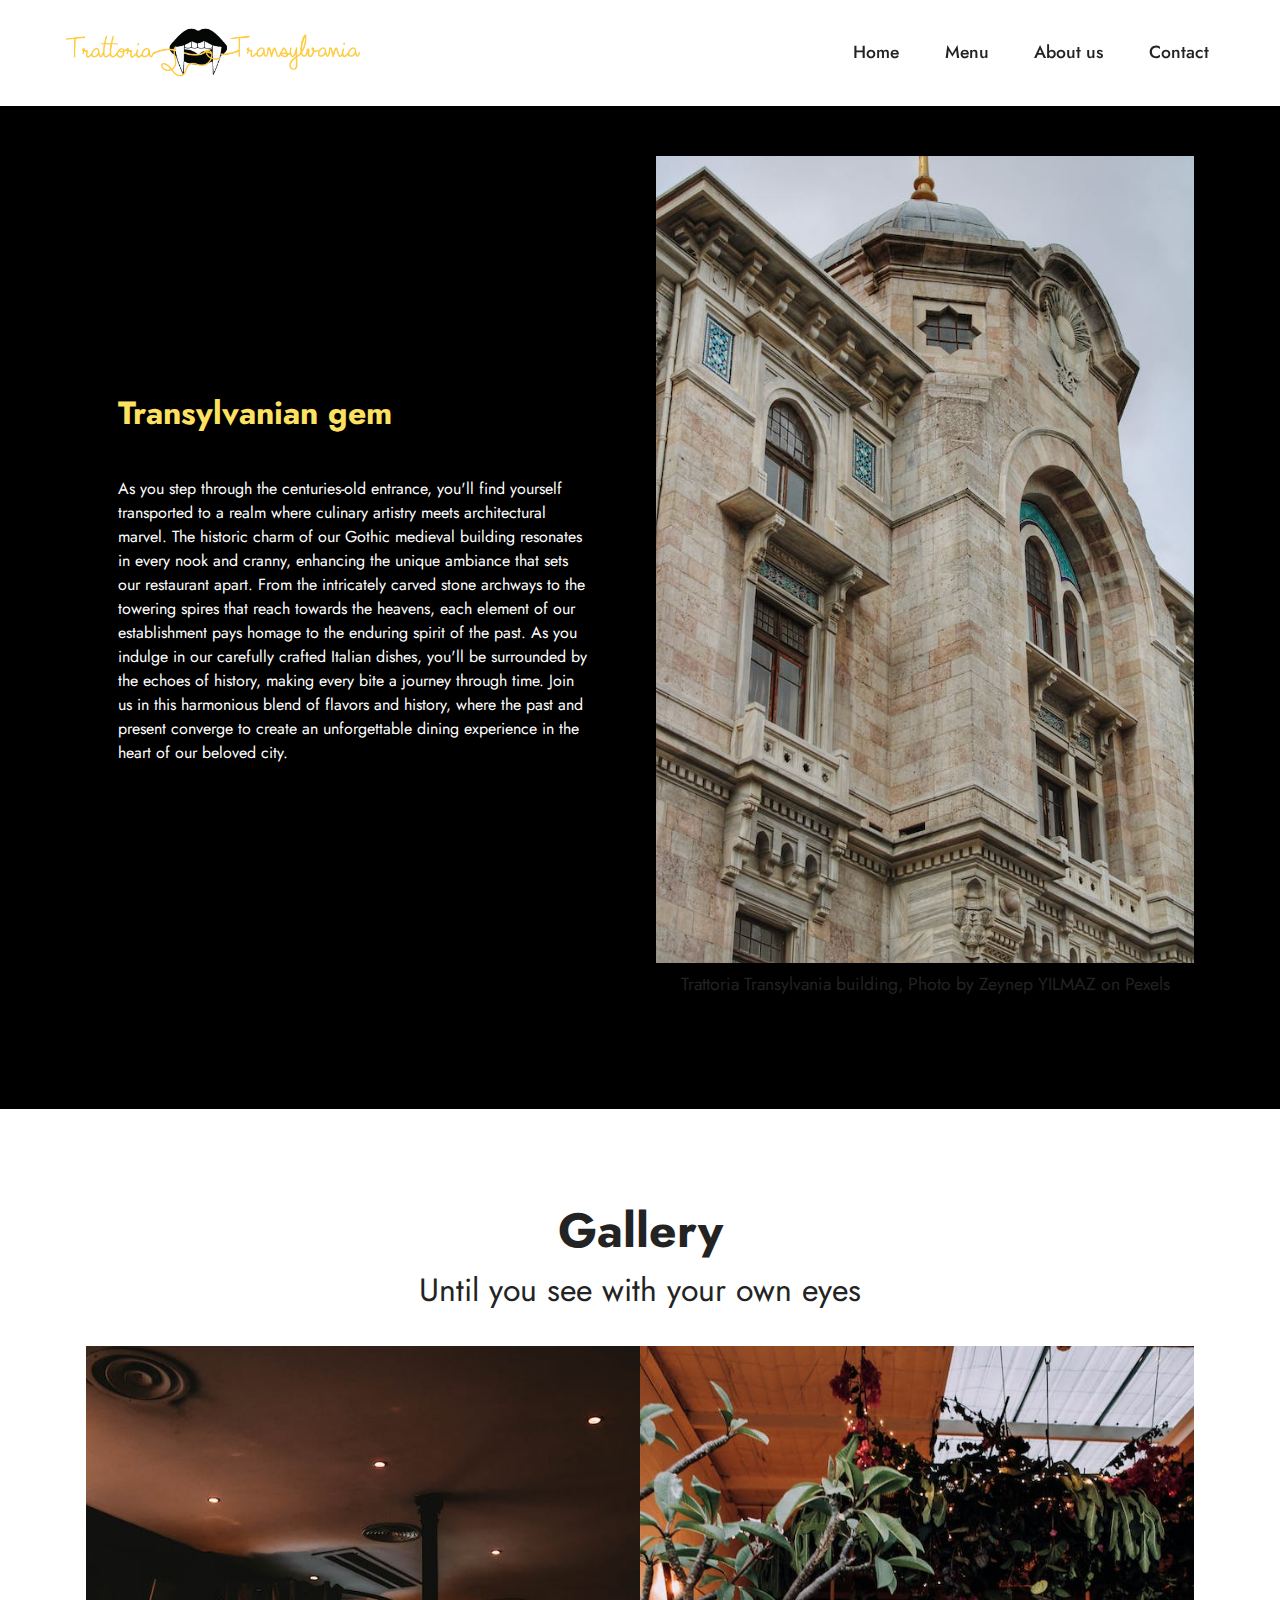
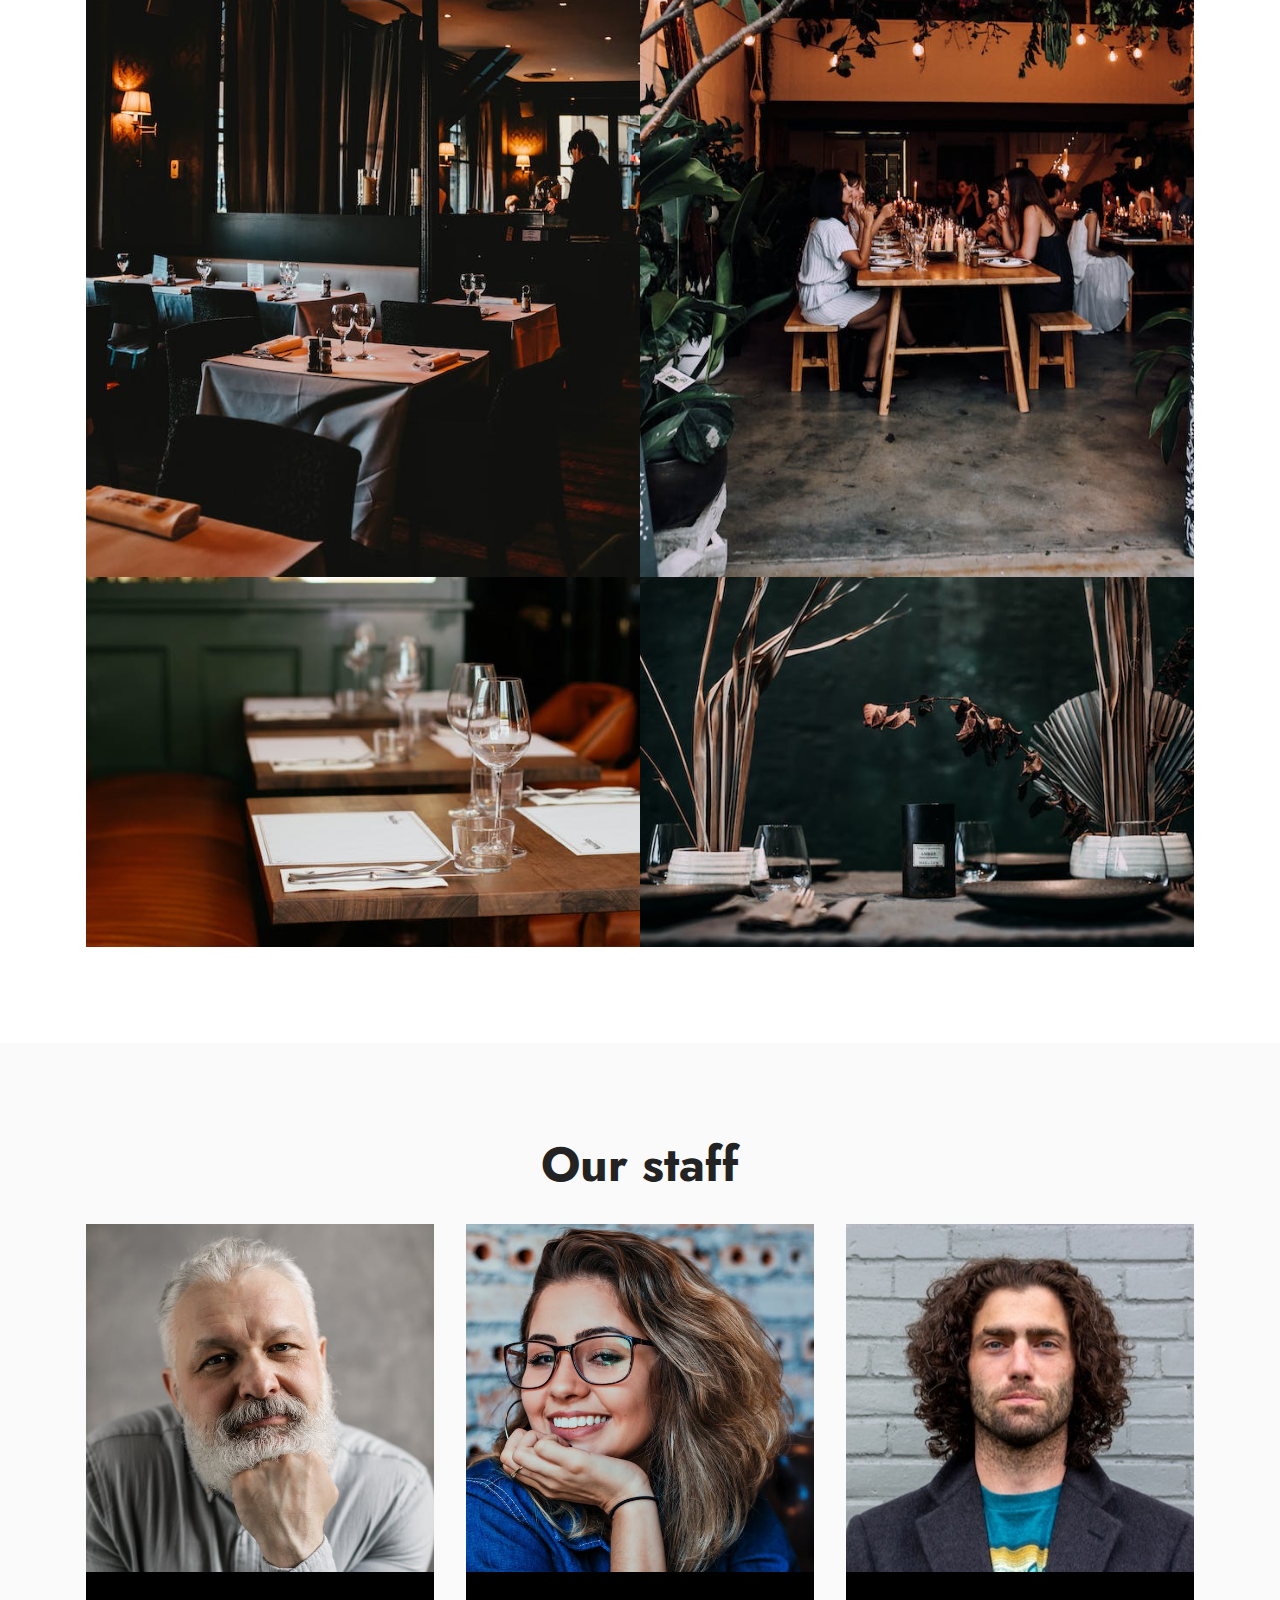
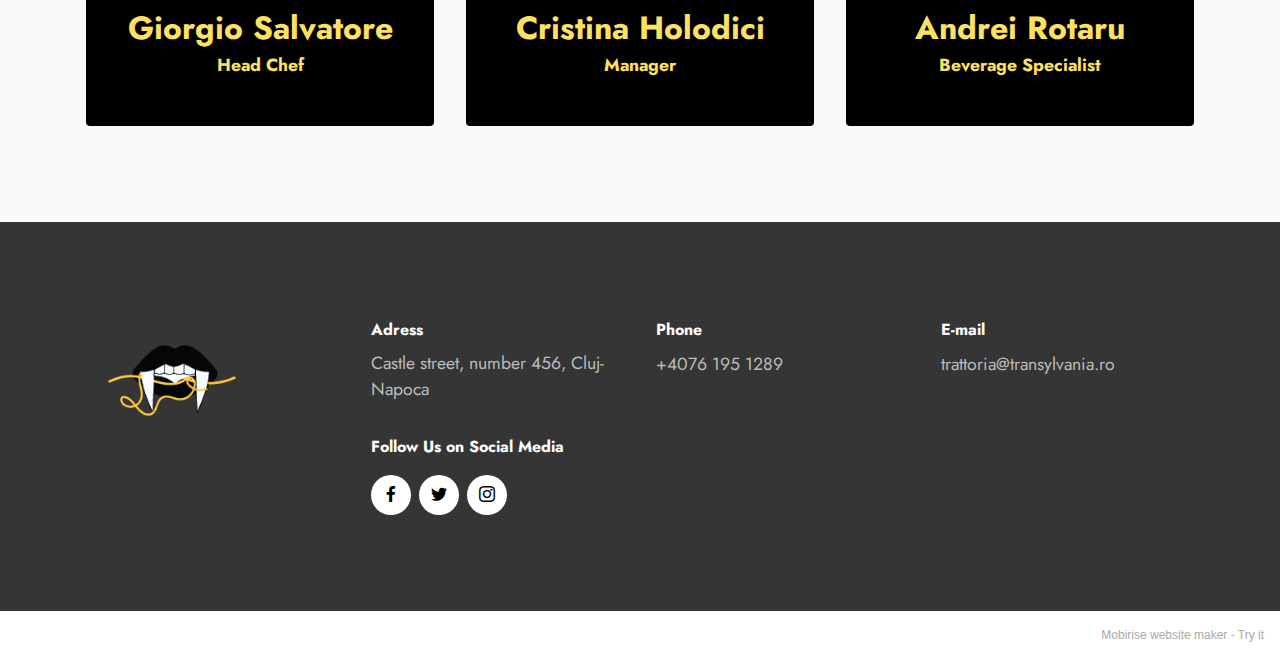
<file: page2.html>
<!DOCTYPE html>
<html  >
<head>
  <!-- Site made with Mobirise Website Builder v5.3.0, https://mobirise.com -->
  <meta charset="UTF-8">
  <meta http-equiv="X-UA-Compatible" content="IE=edge">
  <meta name="generator" content="Mobirise v5.3.0, mobirise.com">
  <meta name="viewport" content="width=device-width, initial-scale=1, minimum-scale=1">
  <link rel="shortcut icon" href="assets/images/transylvania-trattoria-mobile-01.png" type="image/x-icon">
  <meta name="description" content="Step into our Gothic medieval building, where history and gastronomy converge. Meet Chef Giorgio, Isabella Rossi, and Alessio Moretti — the heart and soul behind a dining experience that transcends time.">
  
  
  <title>About us</title>
  <link rel="stylesheet" href="assets/web/assets/mobirise-icons2/mobirise2.css">
  <link rel="stylesheet" href="assets/tether/tether.min.css">
  <link rel="stylesheet" href="assets/bootstrap/css/bootstrap.min.css">
  <link rel="stylesheet" href="assets/bootstrap/css/bootstrap-grid.min.css">
  <link rel="stylesheet" href="assets/bootstrap/css/bootstrap-reboot.min.css">
  <link rel="stylesheet" href="assets/dropdown/css/style.css">
  <link rel="stylesheet" href="assets/socicon/css/styles.css">
  <link rel="stylesheet" href="assets/theme/css/style.css">
  <link rel="preload" as="style" href="assets/mobirise/css/mbr-additional.css"><link rel="stylesheet" href="assets/mobirise/css/mbr-additional.css" type="text/css">
  
  
  
  
</head>
<body>
  
  <section class="menu menu2 cid-tYNs1pcmUy" once="menu" id="menu2-j">
    
    <nav class="navbar navbar-dropdown navbar-fixed-top navbar-expand-lg">
        <div class="container-fluid">
            <div class="navbar-brand">
                <span class="navbar-logo">
                    <a href="index.html">
                        <img src="assets/images/transylvania-trattoria-1.png" alt="Trattoria Transylvania Pasta" style="height: 5.3rem;">
                    </a>
                </span>
                
            </div>
            <button class="navbar-toggler" type="button" data-toggle="collapse" data-target="#navbarSupportedContent" aria-controls="navbarNavAltMarkup" aria-expanded="false" aria-label="Toggle navigation">
                <div class="hamburger">
                    <span></span>
                    <span></span>
                    <span></span>
                    <span></span>
                </div>
            </button>
            <div class="collapse navbar-collapse" id="navbarSupportedContent">
                <ul class="navbar-nav nav-dropdown nav-right" data-app-modern-menu="true"><li class="nav-item"><a class="nav-link link text-black text-primary display-4" href="index.html">Home</a></li><li class="nav-item"><a class="nav-link link text-black text-primary display-4" href="page1.html">Menu</a></li>
                    <li class="nav-item"><a class="nav-link link text-black text-primary display-4" href="page2.html">About us</a></li>
                    <li class="nav-item"><a class="nav-link link text-black text-primary display-4" href="page3.html">Contact</a>
                    </li></ul>
                
                
            </div>
        </div>
    </nav>
</section>

<section class="image2 cid-tYOAUQTGml" id="image2-n">
    

    

    <div class="container">
        <div class="row align-items-center">
            <div class="col-12 col-lg-6">
                <div class="image-wrapper">
                    <img src="assets/images/pexels-zeynep-yilmaz-16762368.jpg" alt="Restaurant Exterior">
                    <p class="mbr-description mbr-fonts-style mt-2 align-center display-4">Trattoria Transylvania building, Photo by&nbsp;Zeynep YILMAZ on Pexels</p>
                </div>
            </div>
            <div class="col-12 col-lg">
                <div class="text-wrapper">
                    <h3 class="mbr-section-title mbr-fonts-style mb-3 display-5"><strong>Transylvanian gem</strong></h3>
                    <p class="mbr-text mbr-fonts-style display-7"><br>As you step through the centuries-old entrance, you'll find yourself transported to a realm where culinary artistry meets architectural marvel. The historic charm of our Gothic medieval building resonates in every nook and cranny, enhancing the unique ambiance that sets our restaurant apart. From the intricately carved stone archways to the towering spires that reach towards the heavens, each element of our establishment pays homage to the enduring spirit of the past. As you indulge in our carefully crafted Italian dishes, you'll be surrounded by the echoes of history, making every bite a journey through time. Join us in this harmonious blend of flavors and history, where the past and present converge to create an unforgettable dining experience in the heart of our beloved city.</p>
                </div>
            </div>
        </div>
    </div>
</section>

<section class="gallery4 mbr-gallery cid-tYOAY0gBjx" id="gallery4-o">
    

    

    <div class="container">
        <div class="mbr-section-head">
            <h3 class="mbr-section-title mbr-fonts-style align-center m-0 display-2"><strong>Gallery</strong></h3>
            <h4 class="mbr-section-subtitle mbr-fonts-style align-center mb-0 mt-2 display-5">Until you see with your own eyes</h4>
        </div>
        <div class="row mbr-gallery mt-4">
            <div class="col-12 col-md-6 col-lg-6 item gallery-image">
                <div class="item-wrapper" data-toggle="modal" data-target="#u5CPGy6Ggd-modal">
                    <img class="w-100" src="assets/images/pexels-adrien-olichon-3534750.jpg" alt="" data-slide-to="0" data-target="#lb-u5CPGy6Ggd">
                    <div class="icon-wrapper">
                        <span class="mobi-mbri mobi-mbri-search mbr-iconfont mbr-iconfont-btn"></span>
                    </div>
                </div>
                
            </div>
            
            <div class="col-12 col-md-6 col-lg-6 item gallery-image">
                <div class="item-wrapper" data-toggle="modal" data-target="#u5CPGy6Ggd-modal">
                    <img class="w-100" src="assets/images/pexels-rachel-claire-4997875.jpg" alt="" data-slide-to="1" data-target="#lb-u5CPGy6Ggd">
                    <div class="icon-wrapper">
                        <span class="mobi-mbri mobi-mbri-search mbr-iconfont mbr-iconfont-btn"></span>
                    </div>
                </div>
                
            </div>
            <div class="col-12 col-md-6 col-lg-6 item gallery-image">
                <div class="item-wrapper" data-toggle="modal" data-target="#u5CPGy6Ggd-modal">
                    <img class="w-100" src="assets/images/pexels-valeria-boltneva-1484516.jpg" alt="" data-slide-to="2" data-target="#lb-u5CPGy6Ggd">
                    <div class="icon-wrapper">
                        <span class="mobi-mbri mobi-mbri-search mbr-iconfont mbr-iconfont-btn"></span>
                    </div>
                </div>
                
            </div><div class="col-12 col-md-6 col-lg-6 item gallery-image">
                <div class="item-wrapper" data-toggle="modal" data-target="#u5CPGy6Ggd-modal">
                    <img class="w-100" src="assets/images/pexels-rachel-claire-4577398.jpg" alt="" data-slide-to="3" data-target="#lb-u5CPGy6Ggd">
                    <div class="icon-wrapper">
                        <span class="mobi-mbri mobi-mbri-search mbr-iconfont mbr-iconfont-btn"></span>
                    </div>
                </div>
                
            </div>
        </div>

        <div class="modal mbr-slider" tabindex="-1" role="dialog" aria-hidden="true" id="u5CPGy6Ggd-modal">
            <div class="modal-dialog" role="document">
                <div class="modal-content">
                    <div class="modal-body">
                        <div class="carousel slide" id="lb-u5CPGy6Ggd" data-interval="5000">
                            <div class="carousel-inner">
                                <div class="carousel-item active">
                                    <img class="d-block w-100" src="assets/images/pexels-adrien-olichon-3534750.jpg" alt="">
                                </div>
                                
                                <div class="carousel-item">
                                    <img class="d-block w-100" src="assets/images/pexels-rachel-claire-4997875.jpg" alt="">
                                </div>
                                <div class="carousel-item">
                                    <img class="d-block w-100" src="assets/images/pexels-valeria-boltneva-1484516.jpg" alt="">
                                </div><div class="carousel-item">
                                    <img class="d-block w-100" src="assets/images/pexels-rachel-claire-4577398.jpg" alt="">
                                </div>
                            </div>
                            <ol class="carousel-indicators">
                                <li data-slide-to="0" class="active" data-target="#lb-u5CPGy6Ggd"></li>
                                <li data-slide-to="1" data-target="#lb-u5CPGy6Ggd"></li>
                                <li data-slide-to="2" data-target="#lb-u5CPGy6Ggd"></li><li data-slide-to="3" data-target="#lb-u5CPGy6Ggd"></li>
                                
                            </ol>
                            <a role="button" href="" class="close" data-dismiss="modal" aria-label="Close">
                            </a>
                            <a class="carousel-control-prev carousel-control" role="button" data-slide="prev" href="#lb-u5CPGy6Ggd">
                                <span class="mobi-mbri mobi-mbri-arrow-prev" aria-hidden="true"></span>
                                <span class="sr-only">Previous</span>
                            </a>
                            <a class="carousel-control-next carousel-control" role="button" data-slide="next" href="#lb-u5CPGy6Ggd">
                                <span class="mobi-mbri mobi-mbri-arrow-next" aria-hidden="true"></span>
                                <span class="sr-only">Next</span>
                            </a>
                        </div>
                    </div>
                </div>
            </div>
        </div>
    </div>
</section>

<section class="team1 cid-tYOB0cntEq" id="team1-p">
    

    
    <div class="container">
        <div class="row justify-content-center">
            <div class="col-12">
                <h3 class="mbr-section-title mbr-fonts-style align-center mb-4 display-2">
                    <strong>Our staff</strong></h3>
                
            </div>
            <div class="col-sm-6 col-lg-4">
                <div class="card-wrap">
                    <div class="image-wrap">
                        <img src="assets/images/pexels-alena-darmel-7322319.jpeg" alt="">
                    </div>
                    <div class="content-wrap">
                        <h5 class="mbr-section-title card-title mbr-fonts-style align-center m-0 display-5"><strong>Giorgio Salvatore</strong></h5>
                        <h6 class="mbr-role mbr-fonts-style align-center mb-3 display-4"><strong>Head Chef</strong></h6>
                        
                        
                        
                    </div>
                </div>
            </div>

            <div class="col-sm-6 col-lg-4">
                <div class="card-wrap">
                    <div class="image-wrap">
                        <img src="assets/images/pexels-vinicius-wiesehofer-1130626.jpeg" alt="">
                    </div>
                    <div class="content-wrap">
                        <h5 class="mbr-section-title card-title mbr-fonts-style align-center m-0 display-5"><strong>Cristina Holodici</strong></h5>
                        <h6 class="mbr-role mbr-fonts-style align-center mb-3 display-4">
                            <strong>Manager</strong>
                        </h6>
                        
                        
                        
                    </div>
                </div>
            </div>

            <div class="col-sm-6 col-lg-4">
                <div class="card-wrap">
                    <div class="image-wrap">
                        <img src="assets/images/salome-guruli-6ggcynnf6zs-unsplash.jpeg" alt="">
                    </div>
                    <div class="content-wrap">
                        <h5 class="mbr-section-title card-title mbr-fonts-style align-center m-0 display-5"><strong>Andrei Rotaru</strong></h5>
                        <h6 class="mbr-role mbr-fonts-style align-center mb-3 display-4"><strong>Beverage Specialist</strong></h6>
                        
                        
                        
                    </div>
                </div>
            </div>

            
        </div>
    </div>
</section>

<section class="footer4 cid-tYO8cb16KT" once="footers" id="footer4-k">

    
    
    <div class="container">
        <div class="row mbr-white">
            <div class="col-6 col-lg-3">
                <div class="media-wrap col-md-8 col-12">
                    <a href="https://mobiri.se/">
                        <img src="assets/images/transylvania-trattoria-mobile-1.png" alt="Mobirise">
                    </a>
                </div>
            </div>
            <div class="col-12 col-md-6 col-lg-3">
                <h5 class="mbr-section-subtitle mbr-fonts-style mb-2 display-7">
                    <strong>Adress</strong></h5>
                <p class="mbr-text mbr-fonts-style mb-4 display-4">Castle street, number 456, Cluj-Napoca</p>
                <h5 class="mbr-section-subtitle mbr-fonts-style mb-3 display-7">
                    <strong>Follow Us on Social Media</strong></h5>
                <div class="social-row display-7">
                    <div class="soc-item">
                        <a href="https://www.facebook.com/ladygaga" target="_blank">
                            <span class="mbr-iconfont socicon-facebook socicon"></span>
                        </a>
                    </div>
                    <div class="soc-item">
                        <a href="https://twitter.com/ladygaga" target="_blank">
                            <span class="mbr-iconfont socicon-twitter socicon"></span>
                        </a>
                    </div>
                    <div class="soc-item">
                        <a href="https://www.instagram.com/ladygaga/" target="_blank">
                            <span class="mbr-iconfont socicon-instagram socicon"></span>
                        </a>
                    </div>
                    
                </div>
            </div>
            <div class="col-12 col-md-6 col-lg-3">
                <h5 class="mbr-section-subtitle mbr-fonts-style mb-2 display-7"><strong>Phone</strong></h5>
                <ul class="list mbr-fonts-style display-4">
                    <li class="mbr-text item-wrap">+4076 195 1289</li>
                </ul>
            </div>
            <div class="col-12 col-md-6 col-lg-3">
                <h5 class="mbr-section-subtitle mbr-fonts-style mb-2 display-7"><strong>E-mail</strong></h5>
                <ul class="list mbr-fonts-style display-4">
                    <li class="mbr-text item-wrap">trattoria@transylvania.ro</li>
                </ul>
            </div>
            
        </div>
    </div>
</section><section style="background-color: #fff; font-family: -apple-system, BlinkMacSystemFont, 'Segoe UI', 'Roboto', 'Helvetica Neue', Arial, sans-serif; color:#aaa; font-size:12px; padding: 0; align-items: center; display: flex;"><a href="https://mobirise.site/x" style="flex: 1 1; height: 3rem; padding-left: 1rem;"></a><p style="flex: 0 0 auto; margin:0; padding-right:1rem;">Mobirise website maker - <a href="https://mobirise.site/n" style="color:#aaa;">Try it</a></p></section><script src="assets/web/assets/jquery/jquery.min.js"></script>  <script src="assets/popper/popper.min.js"></script>  <script src="assets/tether/tether.min.js"></script>  <script src="assets/bootstrap/js/bootstrap.min.js"></script>  <script src="assets/smoothscroll/smooth-scroll.js"></script>  <script src="assets/dropdown/js/nav-dropdown.js"></script>  <script src="assets/dropdown/js/navbar-dropdown.js"></script>  <script src="assets/touchswipe/jquery.touch-swipe.min.js"></script>  <script src="assets/theme/js/script.js"></script>  
  
  
</body>
</html>
</file>
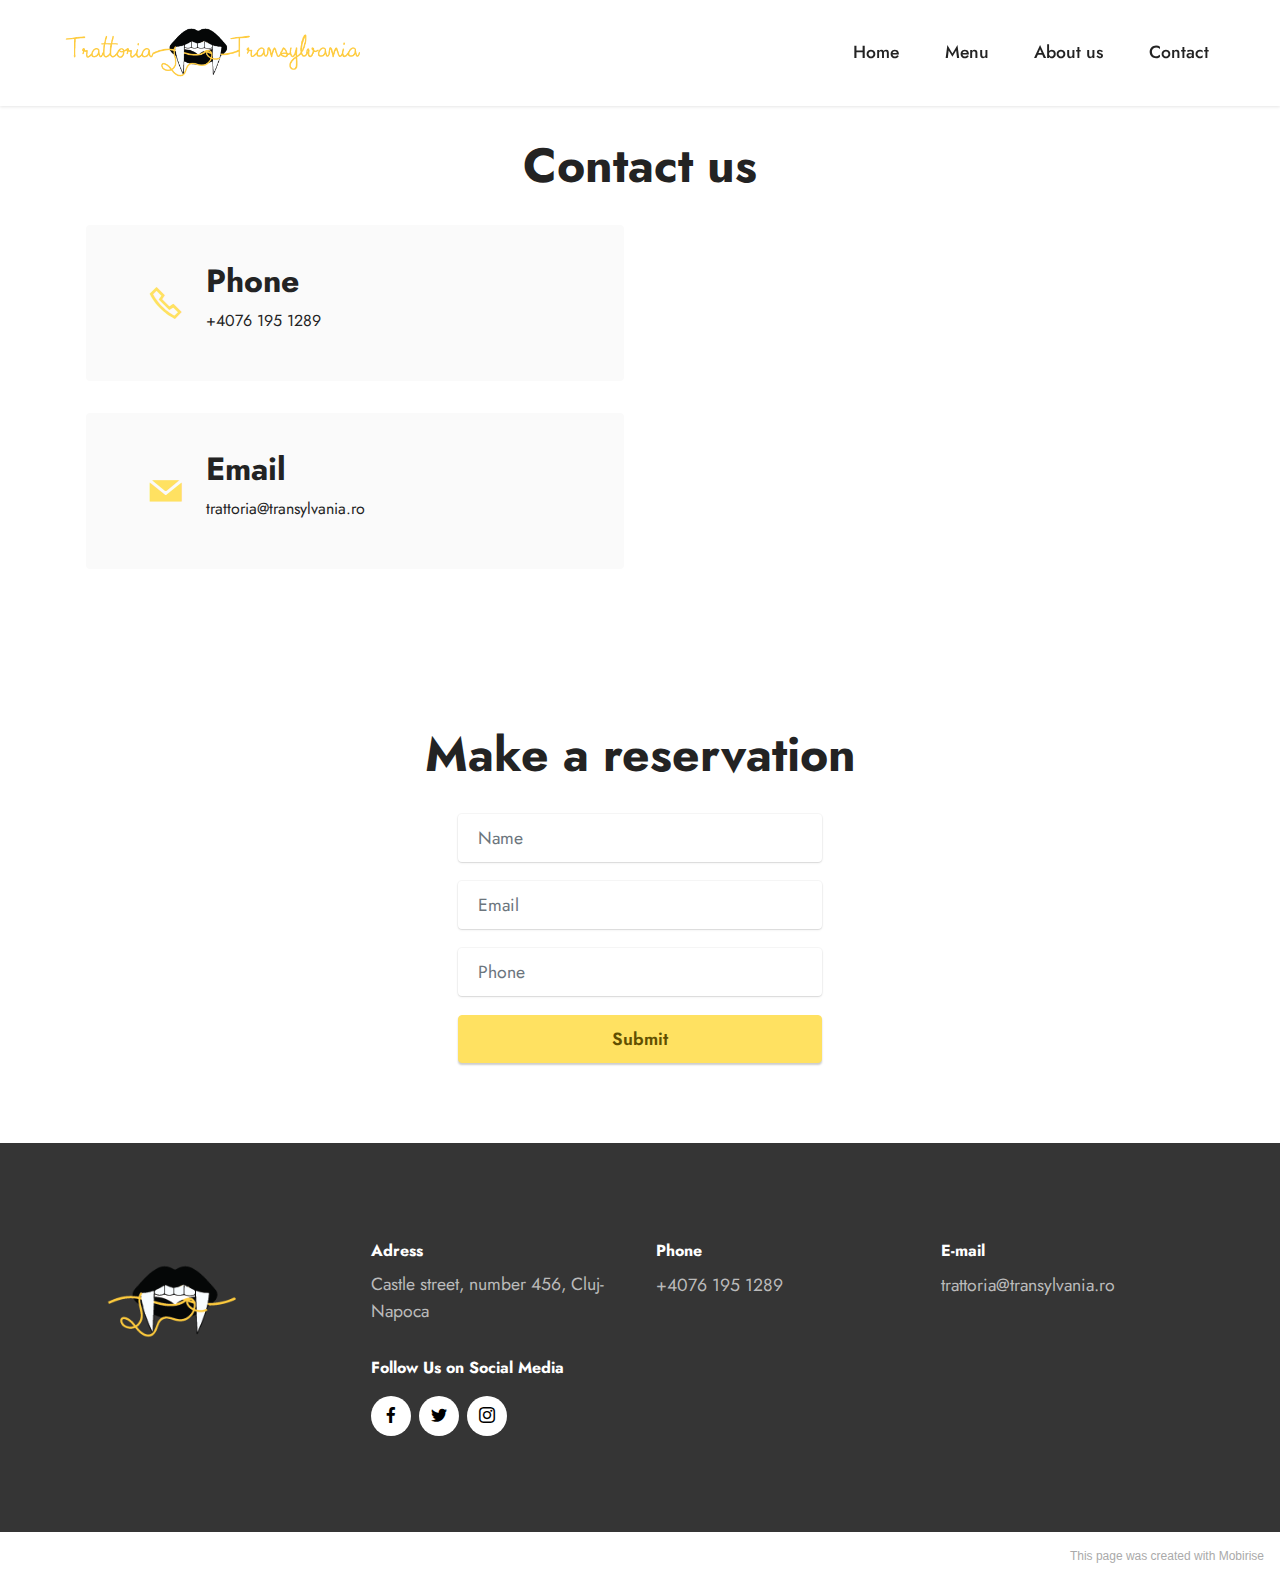
<file: page3.html>
<!DOCTYPE html>
<html  >
<head>
  <!-- Site made with Mobirise Website Builder v5.3.0, https://mobirise.com -->
  <meta charset="UTF-8">
  <meta http-equiv="X-UA-Compatible" content="IE=edge">
  <meta name="generator" content="Mobirise v5.3.0, mobirise.com">
  <meta name="viewport" content="width=device-width, initial-scale=1, minimum-scale=1">
  <link rel="shortcut icon" href="assets/images/transylvania-trattoria-mobile-01.png" type="image/x-icon">
  <meta name="description" content="Connect with us to reserve your table in the heart of the city. Whether you have inquiries or special requests, our team led by Isabella Rossi is here to ensure your visit is seamless and memorable.">
  
  
  <title>Contact</title>
  <link rel="stylesheet" href="assets/web/assets/mobirise-icons2/mobirise2.css">
  <link rel="stylesheet" href="assets/tether/tether.min.css">
  <link rel="stylesheet" href="assets/bootstrap/css/bootstrap.min.css">
  <link rel="stylesheet" href="assets/bootstrap/css/bootstrap-grid.min.css">
  <link rel="stylesheet" href="assets/bootstrap/css/bootstrap-reboot.min.css">
  <link rel="stylesheet" href="assets/formstyler/jquery.formstyler.css">
  <link rel="stylesheet" href="assets/formstyler/jquery.formstyler.theme.css">
  <link rel="stylesheet" href="assets/datepicker/jquery.datetimepicker.min.css">
  <link rel="stylesheet" href="assets/dropdown/css/style.css">
  <link rel="stylesheet" href="assets/socicon/css/styles.css">
  <link rel="stylesheet" href="assets/theme/css/style.css">
  <link rel="preload" as="style" href="assets/mobirise/css/mbr-additional.css"><link rel="stylesheet" href="assets/mobirise/css/mbr-additional.css" type="text/css">
  
  
  
  
</head>
<body>
  
  <section class="menu menu2 cid-tYNs1pcmUy" once="menu" id="menu2-l">
    
    <nav class="navbar navbar-dropdown navbar-fixed-top navbar-expand-lg">
        <div class="container-fluid">
            <div class="navbar-brand">
                <span class="navbar-logo">
                    <a href="index.html">
                        <img src="assets/images/transylvania-trattoria-1.png" alt="Trattoria Transylvania Pasta" style="height: 5.3rem;">
                    </a>
                </span>
                
            </div>
            <button class="navbar-toggler" type="button" data-toggle="collapse" data-target="#navbarSupportedContent" aria-controls="navbarNavAltMarkup" aria-expanded="false" aria-label="Toggle navigation">
                <div class="hamburger">
                    <span></span>
                    <span></span>
                    <span></span>
                    <span></span>
                </div>
            </button>
            <div class="collapse navbar-collapse" id="navbarSupportedContent">
                <ul class="navbar-nav nav-dropdown nav-right" data-app-modern-menu="true"><li class="nav-item"><a class="nav-link link text-black text-primary display-4" href="index.html">Home</a></li><li class="nav-item"><a class="nav-link link text-black text-primary display-4" href="page1.html">Menu</a></li>
                    <li class="nav-item"><a class="nav-link link text-black text-primary display-4" href="page2.html">About us</a></li>
                    <li class="nav-item"><a class="nav-link link text-black text-primary display-4" href="page3.html">Contact</a>
                    </li></ul>
                
                
            </div>
        </div>
    </nav>
</section>

<section class="contacts3 map1 cid-tYONiCJ0dY" id="contacts3-q">

    
    
    <div class="container">
        <div class="mbr-section-head">
            <h3 class="mbr-section-title mbr-fonts-style align-center mb-0 display-2">
                <strong>Contact us</strong></h3>
            
        </div>
        <div class="row justify-content-center mt-4">
            <div class="card col-12 col-md-6">
                <div class="card-wrapper">
                    <div class="image-wrapper">
                        <span class="mbr-iconfont mobi-mbri-phone mobi-mbri" style="color: rgb(255, 225, 97); fill: rgb(255, 225, 97);"></span>
                    </div>
                    <div class="text-wrapper">
                        <h6 class="card-title mbr-fonts-style mb-1 display-5">
                            <strong>Phone</strong>
                        </h6>
                        <p class="mbr-text mbr-fonts-style display-7">+4076 195 1289&nbsp; &nbsp; &nbsp; &nbsp; &nbsp; &nbsp; &nbsp; &nbsp; &nbsp; &nbsp; &nbsp; &nbsp; &nbsp;</p>
                    </div>
                </div>
                <div class="card-wrapper">
                    <div class="image-wrapper">
                        <span class="mbr-iconfont socicon-mail socicon" style="color: rgb(255, 225, 97); fill: rgb(255, 225, 97);"></span>
                    </div>
                    <div class="text-wrapper">
                        <h6 class="card-title mbr-fonts-style mb-1 display-5">
                            <strong>Email</strong>
                        </h6>
                        <p class="mbr-text mbr-fonts-style display-7">trattoria@transylvania.ro&nbsp; &nbsp; &nbsp; &nbsp; &nbsp; &nbsp; &nbsp; &nbsp; &nbsp; &nbsp; &nbsp; &nbsp; &nbsp;</p>
                    </div>
                </div>
            </div>
            <div class="map-wrapper col-12 col-md-6">
                <div class="google-map"><iframe frameborder="0" style="border:0" src="https://www.google.com/maps/embed/v1/place?key=AIzaSyB7QWkvlxV39ZsyKvhZRjPGVqlJFvxxNkw&amp;q=FSPAC Cluj-Napoca" allowfullscreen=""></iframe></div>
            </div>
        </div>
    </div>
</section>

<section class="form6 cid-tYONoBazOC" id="form6-r">
    
    
    <div class="container">
        <div class="mbr-section-head">
            <h3 class="mbr-section-title mbr-fonts-style align-center mb-0 display-2"><strong>Make a reservation</strong></h3>
            
        </div>
        <div class="row justify-content-center mt-4">
            <div class="col-lg-8 mx-auto mbr-form" data-form-type="formoid">
                <form action="https://mobirise.eu/" method="POST" class="mbr-form form-with-styler mx-auto" data-form-title="Form Name"><input type="hidden" name="email" data-form-email="true" value="BDk7/LWqe3DyR133yxJP+JZqrUB7P03PstWGvF1BZgZD0DfTbVYpTw5O9p1uvYesHC34Gtz0hkfjEMF6UXHjkG6BaNpy4C4YVQ1P4LQSB7K2GgMAQknsVR1Bkb79xkOp">
                    <div class="row">
                        <div hidden="hidden" data-form-alert="" class="alert alert-success col-12">Thanks for filling
                            out the form!</div>
                        <div hidden="hidden" data-form-alert-danger="" class="alert alert-danger col-12">Oops...! some
                            problem!</div>
                    </div>
                    <div class="dragArea row">
                        <div class="col-lg-12 col-md-12 col-sm-12 form-group" data-for="name">
                            <input type="text" name="name" placeholder="Name" data-form-field="name" class="form-control" value="" id="name-form6-r">
                        </div>
                        <div class="col-lg-12 col-md-12 col-sm-12 form-group" data-for="email">
                            <input type="email" name="email" placeholder="Email" data-form-field="email" class="form-control" value="" id="email-form6-r">
                        </div>
                        <div data-for="phone" class="col-lg-12 col-md-12 col-sm-12 form-group">
                            <input type="tel" name="phone" placeholder="Phone" data-form-field="phone" class="form-control" value="" id="phone-form6-r">
                        </div>
                        <div class="col-auto mbr-section-btn align-center"><button type="submit" class="btn btn-warning display-4">Submit</button></div>
                    </div>
                </form>
            </div>
        </div>
    </div>
</section>

<section class="footer4 cid-tYO8cb16KT" once="footers" id="footer4-m">

    
    
    <div class="container">
        <div class="row mbr-white">
            <div class="col-6 col-lg-3">
                <div class="media-wrap col-md-8 col-12">
                    <a href="https://mobiri.se/">
                        <img src="assets/images/transylvania-trattoria-mobile-1.png" alt="Mobirise">
                    </a>
                </div>
            </div>
            <div class="col-12 col-md-6 col-lg-3">
                <h5 class="mbr-section-subtitle mbr-fonts-style mb-2 display-7">
                    <strong>Adress</strong></h5>
                <p class="mbr-text mbr-fonts-style mb-4 display-4">Castle street, number 456, Cluj-Napoca</p>
                <h5 class="mbr-section-subtitle mbr-fonts-style mb-3 display-7">
                    <strong>Follow Us on Social Media</strong></h5>
                <div class="social-row display-7">
                    <div class="soc-item">
                        <a href="https://www.facebook.com/ladygaga" target="_blank">
                            <span class="mbr-iconfont socicon-facebook socicon"></span>
                        </a>
                    </div>
                    <div class="soc-item">
                        <a href="https://twitter.com/ladygaga" target="_blank">
                            <span class="mbr-iconfont socicon-twitter socicon"></span>
                        </a>
                    </div>
                    <div class="soc-item">
                        <a href="https://www.instagram.com/ladygaga/" target="_blank">
                            <span class="mbr-iconfont socicon-instagram socicon"></span>
                        </a>
                    </div>
                    
                </div>
            </div>
            <div class="col-12 col-md-6 col-lg-3">
                <h5 class="mbr-section-subtitle mbr-fonts-style mb-2 display-7"><strong>Phone</strong></h5>
                <ul class="list mbr-fonts-style display-4">
                    <li class="mbr-text item-wrap">+4076 195 1289</li>
                </ul>
            </div>
            <div class="col-12 col-md-6 col-lg-3">
                <h5 class="mbr-section-subtitle mbr-fonts-style mb-2 display-7"><strong>E-mail</strong></h5>
                <ul class="list mbr-fonts-style display-4">
                    <li class="mbr-text item-wrap">trattoria@transylvania.ro</li>
                </ul>
            </div>
            
        </div>
    </div>
</section><section style="background-color: #fff; font-family: -apple-system, BlinkMacSystemFont, 'Segoe UI', 'Roboto', 'Helvetica Neue', Arial, sans-serif; color:#aaa; font-size:12px; padding: 0; align-items: center; display: flex;"><a href="https://mobirise.site/k" style="flex: 1 1; height: 3rem; padding-left: 1rem;"></a><p style="flex: 0 0 auto; margin:0; padding-right:1rem;"><a href="https://mobirise.site/c" style="color:#aaa;">This</a> page was created with Mobirise</p></section><script src="assets/web/assets/jquery/jquery.min.js"></script>  <script src="assets/popper/popper.min.js"></script>  <script src="assets/tether/tether.min.js"></script>  <script src="assets/bootstrap/js/bootstrap.min.js"></script>  <script src="assets/smoothscroll/smooth-scroll.js"></script>  <script src="assets/formstyler/jquery.formstyler.js"></script>  <script src="assets/formstyler/jquery.formstyler.min.js"></script>  <script src="assets/datepicker/jquery.datetimepicker.full.js"></script>  <script src="assets/dropdown/js/nav-dropdown.js"></script>  <script src="assets/dropdown/js/navbar-dropdown.js"></script>  <script src="assets/touchswipe/jquery.touch-swipe.min.js"></script>  <script src="assets/theme/js/script.js"></script>  <script src="assets/formoid/formoid.min.js"></script>  
  
  
</body>
</html>
</file>
<file: assets/web/assets/mobirise-icons2/mobirise2.css>
@font-face {
  font-family: 'Moririse2';
  font-display: swap;
  src:  url('mobirise2.eot?f2bix4');
  src:  url('mobirise2.eot?f2bix4#iefix') format('embedded-opentype'),
    url('mobirise2.ttf?f2bix4') format('truetype'),
    url('mobirise2.woff?f2bix4') format('woff'),
    url('mobirise2.svg?f2bix4#mobirise2') format('svg');
  font-weight: normal;
  font-style: normal;
}

[class^="mobi-"], [class*=" mobi-"] {
  /* use !important to prevent issues with browser extensions that change fonts */
  font-family: 'Moririse2' !important;
  speak: none;
  font-style: normal;
  font-weight: normal;
  font-variant: normal;
  text-transform: none;
  line-height: 1;

  /* Better Font Rendering =========== */
  -webkit-font-smoothing: antialiased;
  -moz-osx-font-smoothing: grayscale;
}

.mobi-mbri-add-submenu:before {
  content: "\e900";
}
.mobi-mbri-alert:before {
  content: "\e901";
}
.mobi-mbri-align-center:before {
  content: "\e902";
}
.mobi-mbri-align-justify:before {
  content: "\e903";
}
.mobi-mbri-align-left:before {
  content: "\e904";
}
.mobi-mbri-align-right:before {
  content: "\e905";
}
.mobi-mbri-android:before {
  content: "\e906";
}
.mobi-mbri-apple:before {
  content: "\e907";
}
.mobi-mbri-arrow-down:before {
  content: "\e908";
}
.mobi-mbri-arrow-next:before {
  content: "\e909";
}
.mobi-mbri-arrow-prev:before {
  content: "\e90a";
}
.mobi-mbri-arrow-up:before {
  content: "\e90b";
}
.mobi-mbri-bold:before {
  content: "\e90c";
}
.mobi-mbri-bookmark:before {
  content: "\e90d";
}
.mobi-mbri-bootstrap:before {
  content: "\e90e";
}
.mobi-mbri-briefcase:before {
  content: "\e90f";
}
.mobi-mbri-browse:before {
  content: "\e910";
}
.mobi-mbri-bulleted-list:before {
  content: "\e911";
}
.mobi-mbri-calendar:before {
  content: "\e912";
}
.mobi-mbri-camera:before {
  content: "\e913";
}
.mobi-mbri-cart-add:before {
  content: "\e914";
}
.mobi-mbri-cart-full:before {
  content: "\e915";
}
.mobi-mbri-cash:before {
  content: "\e916";
}
.mobi-mbri-change-style:before {
  content: "\e917";
}
.mobi-mbri-chat:before {
  content: "\e918";
}
.mobi-mbri-clock:before {
  content: "\e919";
}
.mobi-mbri-close:before {
  content: "\e91a";
}
.mobi-mbri-cloud:before {
  content: "\e91b";
}
.mobi-mbri-code:before {
  content: "\e91c";
}
.mobi-mbri-contact-form:before {
  content: "\e91d";
}
.mobi-mbri-credit-card:before {
  content: "\e91e";
}
.mobi-mbri-cursor-click:before {
  content: "\e91f";
}
.mobi-mbri-cust-feedback:before {
  content: "\e920";
}
.mobi-mbri-database:before {
  content: "\e921";
}
.mobi-mbri-delivery:before {
  content: "\e922";
}
.mobi-mbri-desktop:before {
  content: "\e923";
}
.mobi-mbri-devices:before {
  content: "\e924";
}
.mobi-mbri-down:before {
  content: "\e925";
}
.mobi-mbri-download-2:before {
  content: "\e926";
}
.mobi-mbri-download:before {
  content: "\e927";
}
.mobi-mbri-drag-n-drop-2:before {
  content: "\e928";
}
.mobi-mbri-drag-n-drop:before {
  content: "\e929";
}
.mobi-mbri-edit-2:before {
  content: "\e92a";
}
.mobi-mbri-edit:before {
  content: "\e92b";
}
.mobi-mbri-error:before {
  content: "\e92c";
}
.mobi-mbri-extension:before {
  content: "\e92d";
}
.mobi-mbri-features:before {
  content: "\e92e";
}
.mobi-mbri-file:before {
  content: "\e92f";
}
.mobi-mbri-flag:before {
  content: "\e930";
}
.mobi-mbri-folder:before {
  content: "\e931";
}
.mobi-mbri-gift:before {
  content: "\e932";
}
.mobi-mbri-github:before {
  content: "\e933";
}
.mobi-mbri-globe-2:before {
  content: "\e934";
}
.mobi-mbri-globe:before {
  content: "\e935";
}
.mobi-mbri-growing-chart:before {
  content: "\e936";
}
.mobi-mbri-hearth:before {
  content: "\e937";
}
.mobi-mbri-help:before {
  content: "\e938";
}
.mobi-mbri-home:before {
  content: "\e939";
}
.mobi-mbri-hot-cup:before {
  content: "\e93a";
}
.mobi-mbri-idea:before {
  content: "\e93b";
}
.mobi-mbri-image-gallery:before {
  content: "\e93c";
}
.mobi-mbri-image-slider:before {
  content: "\e93d";
}
.mobi-mbri-info:before {
  content: "\e93e";
}
.mobi-mbri-italic:before {
  content: "\e93f";
}
.mobi-mbri-key:before {
  content: "\e940";
}
.mobi-mbri-laptop:before {
  content: "\e941";
}
.mobi-mbri-layers:before {
  content: "\e942";
}
.mobi-mbri-left-right:before {
  content: "\e943";
}
.mobi-mbri-left:before {
  content: "\e944";
}
.mobi-mbri-letter:before {
  content: "\e945";
}
.mobi-mbri-like:before {
  content: "\e946";
}
.mobi-mbri-link:before {
  content: "\e947";
}
.mobi-mbri-lock:before {
  content: "\e948";
}
.mobi-mbri-login:before {
  content: "\e949";
}
.mobi-mbri-logout:before {
  content: "\e94a";
}
.mobi-mbri-magic-stick:before {
  content: "\e94b";
}
.mobi-mbri-map-pin:before {
  content: "\e94c";
}
.mobi-mbri-menu:before {
  content: "\e94d";
}
.mobi-mbri-mobile-2:before {
  content: "\e94e";
}
.mobi-mbri-mobile-horizontal:before {
  content: "\e94f";
}
.mobi-mbri-mobile:before {
  content: "\e950";
}
.mobi-mbri-mobirise:before {
  content: "\e951";
}
.mobi-mbri-more-horizontal:before {
  content: "\e952";
}
.mobi-mbri-more-vertical:before {
  content: "\e953";
}
.mobi-mbri-music:before {
  content: "\e954";
}
.mobi-mbri-new-file:before {
  content: "\e955";
}
.mobi-mbri-numbered-list:before {
  content: "\e956";
}
.mobi-mbri-opened-folder:before {
  content: "\e957";
}
.mobi-mbri-pages:before {
  content: "\e958";
}
.mobi-mbri-paper-plane:before {
  content: "\e959";
}
.mobi-mbri-paperclip:before {
  content: "\e95a";
}
.mobi-mbri-phone:before {
  content: "\e95b";
}
.mobi-mbri-photo:before {
  content: "\e95c";
}
.mobi-mbri-photos:before {
  content: "\e95d";
}
.mobi-mbri-pin:before {
  content: "\e95e";
}
.mobi-mbri-play:before {
  content: "\e95f";
}
.mobi-mbri-plus:before {
  content: "\e960";
}
.mobi-mbri-preview:before {
  content: "\e961";
}
.mobi-mbri-print:before {
  content: "\e962";
}
.mobi-mbri-protect:before {
  content: "\e963";
}
.mobi-mbri-question:before {
  content: "\e964";
}
.mobi-mbri-quote-left:before {
  content: "\e965";
}
.mobi-mbri-quote-right:before {
  content: "\e966";
}
.mobi-mbri-redo:before {
  content: "\e967";
}
.mobi-mbri-refresh:before {
  content: "\e968";
}
.mobi-mbri-responsive-2:before {
  content: "\e969";
}
.mobi-mbri-responsive:before {
  content: "\e96a";
}
.mobi-mbri-right:before {
  content: "\e96b";
}
.mobi-mbri-rocket:before {
  content: "\e96c";
}
.mobi-mbri-sad-face:before {
  content: "\e96d";
}
.mobi-mbri-sale:before {
  content: "\e96e";
}
.mobi-mbri-save:before {
  content: "\e96f";
}
.mobi-mbri-search:before {
  content: "\e970";
}
.mobi-mbri-setting-2:before {
  content: "\e971";
}
.mobi-mbri-setting-3:before {
  content: "\e972";
}
.mobi-mbri-setting:before {
  content: "\e973";
}
.mobi-mbri-share:before {
  content: "\e974";
}
.mobi-mbri-shopping-bag:before {
  content: "\e975";
}
.mobi-mbri-shopping-basket:before {
  content: "\e976";
}
.mobi-mbri-shopping-cart:before {
  content: "\e977";
}
.mobi-mbri-sites:before {
  content: "\e978";
}
.mobi-mbri-smile-face:before {
  content: "\e979";
}
.mobi-mbri-speed:before {
  content: "\e97a";
}
.mobi-mbri-star:before {
  content: "\e97b";
}
.mobi-mbri-success:before {
  content: "\e97c";
}
.mobi-mbri-sun:before {
  content: "\e97d";
}
.mobi-mbri-sun2:before {
  content: "\e97e";
}
.mobi-mbri-tablet-vertical:before {
  content: "\e97f";
}
.mobi-mbri-tablet:before {
  content: "\e980";
}
.mobi-mbri-target:before {
  content: "\e981";
}
.mobi-mbri-timer:before {
  content: "\e982";
}
.mobi-mbri-to-ftp:before {
  content: "\e983";
}
.mobi-mbri-to-local-drive:before {
  content: "\e984";
}
.mobi-mbri-touch-swipe:before {
  content: "\e985";
}
.mobi-mbri-touch:before {
  content: "\e986";
}
.mobi-mbri-trash:before {
  content: "\e987";
}
.mobi-mbri-underline:before {
  content: "\e988";
}
.mobi-mbri-undo:before {
  content: "\e989";
}
.mobi-mbri-unlink:before {
  content: "\e98a";
}
.mobi-mbri-unlock:before {
  content: "\e98b";
}
.mobi-mbri-up-down:before {
  content: "\e98c";
}
.mobi-mbri-up:before {
  content: "\e98d";
}
.mobi-mbri-update:before {
  content: "\e98e";
}
.mobi-mbri-upload-2:before {
  content: "\e98f";
}
.mobi-mbri-upload:before {
  content: "\e990";
}
.mobi-mbri-user-2:before {
  content: "\e991";
}
.mobi-mbri-user:before {
  content: "\e992";
}
.mobi-mbri-users:before {
  content: "\e993";
}
.mobi-mbri-video-play:before {
  content: "\e994";
}
.mobi-mbri-video:before {
  content: "\e995";
}
.mobi-mbri-watch:before {
  content: "\e996";
}
.mobi-mbri-website-theme-2:before {
  content: "\e997";
}
.mobi-mbri-website-theme:before {
  content: "\e998";
}
.mobi-mbri-wifi:before {
  content: "\e999";
}
.mobi-mbri-windows:before {
  content: "\e99a";
}
.mobi-mbri-zoom-in:before {
  content: "\e99b";
}
.mobi-mbri-zoom-out:before {
  content: "\e99c";
}
</file>
<file: assets/dropdown/css/style.css>
.navbar-dropdown {
  left: 0;
  padding: 0;
  position: absolute;
  right: 0;
  top: 0;
  transition: all 0.45s ease;
  z-index: 1030;
  background: #282828; }
  .navbar-dropdown .navbar-logo {
    margin-right: 0.8rem;
    transition: margin 0.3s ease-in-out;
    vertical-align: middle; }
    .navbar-dropdown .navbar-logo img {
      height: 3.125rem;
      transition: all 0.3s ease-in-out; }
    .navbar-dropdown .navbar-logo.mbr-iconfont {
      font-size: 3.125rem;
      line-height: 3.125rem; }
  .navbar-dropdown .navbar-caption {
    font-weight: 700;
    white-space: normal;
    vertical-align: -4px;
    line-height: 3.125rem !important; }
    .navbar-dropdown .navbar-caption, .navbar-dropdown .navbar-caption:hover {
      color: inherit;
      text-decoration: none; }
  .navbar-dropdown .mbr-iconfont + .navbar-caption {
    vertical-align: -1px; }
  .navbar-dropdown.navbar-fixed-top {
    position: fixed; }
  .navbar-dropdown .navbar-brand span {
    vertical-align: -4px; }
  .navbar-dropdown.bg-color.transparent {
    background: none; }
  .navbar-dropdown.navbar-short .navbar-brand {
    padding: 0.625rem 0; }
    .navbar-dropdown.navbar-short .navbar-brand span {
      vertical-align: -1px; }
  .navbar-dropdown.navbar-short .navbar-caption {
    line-height: 2.375rem !important;
    vertical-align: -2px; }
  .navbar-dropdown.navbar-short .navbar-logo {
    margin-right: 0.5rem; }
    .navbar-dropdown.navbar-short .navbar-logo img {
      height: 2.375rem; }
    .navbar-dropdown.navbar-short .navbar-logo.mbr-iconfont {
      font-size: 2.375rem;
      line-height: 2.375rem; }
  .navbar-dropdown.navbar-short .mbr-table-cell {
    height: 3.625rem; }
  .navbar-dropdown .navbar-close {
    left: 0.6875rem;
    position: fixed;
    top: 0.75rem;
    z-index: 1000; }
  .navbar-dropdown .hamburger-icon {
    content: "";
    display: inline-block;
    vertical-align: middle;
    width: 16px;
    -webkit-box-shadow: 0 -6px 0 1px #282828,0 0 0 1px #282828,0 6px 0 1px #282828;
    -moz-box-shadow: 0 -6px 0 1px #282828,0 0 0 1px #282828,0 6px 0 1px #282828;
    box-shadow: 0 -6px 0 1px #282828,0 0 0 1px #282828,0 6px 0 1px #282828; }

.dropdown-menu .dropdown-toggle[data-toggle="dropdown-submenu"]::after {
  border-bottom: 0.35em solid transparent;
  border-left: 0.35em solid;
  border-right: 0;
  border-top: 0.35em solid transparent;
  margin-left: 0.3rem; }

.dropdown-menu .dropdown-item:focus {
  outline: 0; }

.nav-dropdown {
  font-size: 0.75rem;
  font-weight: 500;
  height: auto !important; }
  .nav-dropdown .nav-btn {
    padding-left: 1rem; }
  .nav-dropdown .link {
    margin: .667em 1.667em;
    font-weight: 500;
    padding: 0;
    transition: color .2s ease-in-out; }
    .nav-dropdown .link.dropdown-toggle {
      margin-right: 2.583em; }
      .nav-dropdown .link.dropdown-toggle::after {
        margin-left: .25rem;
        border-top: 0.35em solid;
        border-right: 0.35em solid transparent;
        border-left: 0.35em solid transparent;
        border-bottom: 0; }
      .nav-dropdown .link.dropdown-toggle[aria-expanded="true"] {
        margin: 0;
        padding: 0.667em 3.263em  0.667em 1.667em; }
  .nav-dropdown .link::after,
  .nav-dropdown .dropdown-item::after {
    color: inherit; }
  .nav-dropdown .btn {
    font-size: 0.75rem;
    font-weight: 700;
    letter-spacing: 0;
    margin-bottom: 0;
    padding-left: 1.25rem;
    padding-right: 1.25rem; }
  .nav-dropdown .dropdown-menu {
    border-radius: 0;
    border: 0;
    left: 0;
    margin: 0;
    padding-bottom: 1.25rem;
    padding-top: 1.25rem;
    position: relative; }
  .nav-dropdown .dropdown-submenu {
    margin-left: 0.125rem;
    top: 0; }
  .nav-dropdown .dropdown-item {
    font-weight: 500;
    line-height: 2;
    padding: 0.3846em 4.615em 0.3846em 1.5385em;
    position: relative;
    transition: color .2s ease-in-out, background-color .2s ease-in-out; }
    .nav-dropdown .dropdown-item::after {
      margin-top: -0.3077em;
      position: absolute;
      right: 1.1538em;
      top: 50%; }
    .nav-dropdown .dropdown-item:focus, .nav-dropdown .dropdown-item:hover {
      background: none; }

@media (max-width: 767px) {
  .nav-dropdown.navbar-toggleable-sm {
    bottom: 0;
    display: none;
    left: 0;
    overflow-x: hidden;
    position: fixed;
    top: 0;
    transform: translateX(-100%);
    -ms-transform: translateX(-100%);
    -webkit-transform: translateX(-100%);
    width: 18.75rem;
    z-index: 999; } }
.nav-dropdown.navbar-toggleable-xl {
  bottom: 0;
  display: none;
  left: 0;
  overflow-x: hidden;
  position: fixed;
  top: 0;
  transform: translateX(-100%);
  -ms-transform: translateX(-100%);
  -webkit-transform: translateX(-100%);
  width: 18.75rem;
  z-index: 999; }

.nav-dropdown-sm {
  display: block !important;
  overflow-x: hidden;
  overflow: auto;
  padding-top: 3.875rem; }
  .nav-dropdown-sm::after {
    content: "";
    display: block;
    height: 3rem;
    width: 100%; }
  .nav-dropdown-sm.collapse.in ~ .navbar-close {
    display: block !important; }
  .nav-dropdown-sm.collapsing, .nav-dropdown-sm.collapse.in {
    transform: translateX(0);
    -ms-transform: translateX(0);
    -webkit-transform: translateX(0);
    transition: all 0.25s ease-out;
    -webkit-transition: all 0.25s ease-out;
    background: #282828; }
  .nav-dropdown-sm.collapsing[aria-expanded="false"] {
    transform: translateX(-100%);
    -ms-transform: translateX(-100%);
    -webkit-transform: translateX(-100%); }
  .nav-dropdown-sm .nav-item {
    display: block;
    margin-left: 0 !important;
    padding-left: 0; }
  .nav-dropdown-sm .link,
  .nav-dropdown-sm .dropdown-item {
    border-top: 1px dotted rgba(255, 255, 255, 0.1);
    font-size: 0.8125rem;
    line-height: 1.6;
    margin: 0 !important;
    padding: 0.875rem 2.4rem 0.875rem 1.5625rem !important;
    position: relative;
    white-space: normal; }
    .nav-dropdown-sm .link:focus, .nav-dropdown-sm .link:hover,
    .nav-dropdown-sm .dropdown-item:focus,
    .nav-dropdown-sm .dropdown-item:hover {
      background: rgba(0, 0, 0, 0.2) !important;
      color: #c0a375; }
  .nav-dropdown-sm .nav-btn {
    position: relative;
    padding: 1.5625rem 1.5625rem 0 1.5625rem; }
    .nav-dropdown-sm .nav-btn::before {
      border-top: 1px dotted rgba(255, 255, 255, 0.1);
      content: "";
      left: 0;
      position: absolute;
      top: 0;
      width: 100%; }
    .nav-dropdown-sm .nav-btn + .nav-btn {
      padding-top: 0.625rem; }
      .nav-dropdown-sm .nav-btn + .nav-btn::before {
        display: none; }
  .nav-dropdown-sm .btn {
    padding: 0.625rem 0; }
  .nav-dropdown-sm .dropdown-toggle[data-toggle="dropdown-submenu"]::after {
    margin-left: .25rem;
    border-top: 0.35em solid;
    border-right: 0.35em solid transparent;
    border-left: 0.35em solid transparent;
    border-bottom: 0; }
  .nav-dropdown-sm .dropdown-toggle[data-toggle="dropdown-submenu"][aria-expanded="true"]::after {
    border-top: 0;
    border-right: 0.35em solid transparent;
    border-left: 0.35em solid transparent;
    border-bottom: 0.35em solid; }
  .nav-dropdown-sm .dropdown-menu {
    margin: 0;
    padding: 0;
    position: relative;
    top: 0;
    left: 0;
    width: 100%;
    border: 0;
    float: none;
    border-radius: 0;
    background: none; }
  .nav-dropdown-sm .dropdown-submenu {
    left: 100%;
    margin-left: 0.125rem;
    margin-top: -1.25rem;
    top: 0; }

.navbar-toggleable-sm .nav-dropdown .dropdown-menu {
  position: absolute; }

.navbar-toggleable-sm .nav-dropdown .dropdown-submenu {
  left: 100%;
  margin-left: 0.125rem;
  margin-top: -1.25rem;
  top: 0; }

.navbar-toggleable-sm.opened .nav-dropdown .dropdown-menu {
  position: relative; }

.navbar-toggleable-sm.opened .nav-dropdown .dropdown-submenu {
  left: 0;
  margin-left: 00rem;
  margin-top: 0rem;
  top: 0; }

.is-builder .nav-dropdown.collapsing {
  transition: none !important; }

/*# sourceMappingURL=style.css.map */
</file>
<file: assets/socicon/css/styles.css>
@charset "UTF-8";

@font-face {
  font-family: 'Socicon';
  src:  url('../fonts/socicon.eot');
  src:  url('../fonts/socicon.eot?#iefix') format('embedded-opentype'),
    url('../fonts/socicon.woff2') format('woff2'),
    url('../fonts/socicon.ttf') format('truetype'),
    url('../fonts/socicon.woff') format('woff'),
    url('../fonts/socicon.svg#socicon') format('svg');
  font-weight: normal;
  font-style: normal;
  font-display: swap;
}

[data-icon]:before {
  font-family: "socicon" !important;
  content: attr(data-icon);
  font-style: normal !important;
  font-weight: normal !important;
  font-variant: normal !important;
  text-transform: none !important;
  speak: none;
  line-height: 1;
  -webkit-font-smoothing: antialiased;
  -moz-osx-font-smoothing: grayscale;
}

[class^="socicon-"], [class*=" socicon-"] {
  /* use !important to prevent issues with browser extensions that change fonts */
  font-family: 'Socicon' !important;
  speak: none;
  font-style: normal;
  font-weight: normal;
  font-variant: normal;
  text-transform: none;
  line-height: 1;

  /* Better Font Rendering =========== */
  -webkit-font-smoothing: antialiased;
  -moz-osx-font-smoothing: grayscale;
}

.socicon-eitaa:before {
  content: "\e97c";
}
.socicon-soroush:before {
  content: "\e97d";
}
.socicon-bale:before {
  content: "\e97e";
}
.socicon-zazzle:before {
  content: "\e97b";
}
.socicon-society6:before {
  content: "\e97a";
}
.socicon-redbubble:before {
  content: "\e979";
}
.socicon-avvo:before {
  content: "\e978";
}
.socicon-stitcher:before {
  content: "\e977";
}
.socicon-googlehangouts:before {
  content: "\e974";
}
.socicon-dlive:before {
  content: "\e975";
}
.socicon-vsco:before {
  content: "\e976";
}
.socicon-flipboard:before {
  content: "\e973";
}
.socicon-ubuntu:before {
  content: "\e958";
}
.socicon-artstation:before {
  content: "\e959";
}
.socicon-invision:before {
  content: "\e95a";
}
.socicon-torial:before {
  content: "\e95b";
}
.socicon-collectorz:before {
  content: "\e95c";
}
.socicon-seenthis:before {
  content: "\e95d";
}
.socicon-googleplaymusic:before {
  content: "\e95e";
}
.socicon-debian:before {
  content: "\e95f";
}
.socicon-filmfreeway:before {
  content: "\e960";
}
.socicon-gnome:before {
  content: "\e961";
}
.socicon-itchio:before {
  content: "\e962";
}
.socicon-jamendo:before {
  content: "\e963";
}
.socicon-mix:before {
  content: "\e964";
}
.socicon-sharepoint:before {
  content: "\e965";
}
.socicon-tinder:before {
  content: "\e966";
}
.socicon-windguru:before {
  content: "\e967";
}
.socicon-cdbaby:before {
  content: "\e968";
}
.socicon-elementaryos:before {
  content: "\e969";
}
.socicon-stage32:before {
  content: "\e96a";
}
.socicon-tiktok:before {
  content: "\e96b";
}
.socicon-gitter:before {
  content: "\e96c";
}
.socicon-letterboxd:before {
  content: "\e96d";
}
.socicon-threema:before {
  content: "\e96e";
}
.socicon-splice:before {
  content: "\e96f";
}
.socicon-metapop:before {
  content: "\e970";
}
.socicon-naver:before {
  content: "\e971";
}
.socicon-remote:before {
  content: "\e972";
}
.socicon-internet:before {
  content: "\e957";
}
.socicon-moddb:before {
  content: "\e94b";
}
.socicon-indiedb:before {
  content: "\e94c";
}
.socicon-traxsource:before {
  content: "\e94d";
}
.socicon-gamefor:before {
  content: "\e94e";
}
.socicon-pixiv:before {
  content: "\e94f";
}
.socicon-myanimelist:before {
  content: "\e950";
}
.socicon-blackberry:before {
  content: "\e951";
}
.socicon-wickr:before {
  content: "\e952";
}
.socicon-spip:before {
  content: "\e953";
}
.socicon-napster:before {
  content: "\e954";
}
.socicon-beatport:before {
  content: "\e955";
}
.socicon-hackerone:before {
  content: "\e956";
}
.socicon-hackernews:before {
  content: "\e946";
}
.socicon-smashwords:before {
  content: "\e947";
}
.socicon-kobo:before {
  content: "\e948";
}
.socicon-bookbub:before {
  content: "\e949";
}
.socicon-mailru:before {
  content: "\e94a";
}
.socicon-gitlab:before {
  content: "\e945";
}
.socicon-instructables:before {
  content: "\e944";
}
.socicon-portfolio:before {
  content: "\e943";
}
.socicon-codered:before {
  content: "\e940";
}
.socicon-origin:before {
  content: "\e941";
}
.socicon-nextdoor:before {
  content: "\e942";
}
.socicon-udemy:before {
  content: "\e93f";
}
.socicon-livemaster:before {
  content: "\e93e";
}
.socicon-crunchbase:before {
  content: "\e93b";
}
.socicon-homefy:before {
  content: "\e93c";
}
.socicon-calendly:before {
  content: "\e93d";
}
.socicon-realtor:before {
  content: "\e90f";
}
.socicon-tidal:before {
  content: "\e910";
}
.socicon-qobuz:before {
  content: "\e911";
}
.socicon-natgeo:before {
  content: "\e912";
}
.socicon-mastodon:before {
  content: "\e913";
}
.socicon-unsplash:before {
  content: "\e914";
}
.socicon-homeadvisor:before {
  content: "\e915";
}
.socicon-angieslist:before {
  content: "\e916";
}
.socicon-codepen:before {
  content: "\e917";
}
.socicon-slack:before {
  content: "\e918";
}
.socicon-openaigym:before {
  content: "\e919";
}
.socicon-logmein:before {
  content: "\e91a";
}
.socicon-fiverr:before {
  content: "\e91b";
}
.socicon-gotomeeting:before {
  content: "\e91c";
}
.socicon-aliexpress:before {
  content: "\e91d";
}
.socicon-guru:before {
  content: "\e91e";
}
.socicon-appstore:before {
  content: "\e91f";
}
.socicon-homes:before {
  content: "\e920";
}
.socicon-zoom:before {
  content: "\e921";
}
.socicon-alibaba:before {
  content: "\e922";
}
.socicon-craigslist:before {
  content: "\e923";
}
.socicon-wix:before {
  content: "\e924";
}
.socicon-redfin:before {
  content: "\e925";
}
.socicon-googlecalendar:before {
  content: "\e926";
}
.socicon-shopify:before {
  content: "\e927";
}
.socicon-freelancer:before {
  content: "\e928";
}
.socicon-seedrs:before {
  content: "\e929";
}
.socicon-bing:before {
  content: "\e92a";
}
.socicon-doodle:before {
  content: "\e92b";
}
.socicon-bonanza:before {
  content: "\e92c";
}
.socicon-squarespace:before {
  content: "\e92d";
}
.socicon-toptal:before {
  content: "\e92e";
}
.socicon-gust:before {
  content: "\e92f";
}
.socicon-ask:before {
  content: "\e930";
}
.socicon-trulia:before {
  content: "\e931";
}
.socicon-loomly:before {
  content: "\e932";
}
.socicon-ghost:before {
  content: "\e933";
}
.socicon-upwork:before {
  content: "\e934";
}
.socicon-fundable:before {
  content: "\e935";
}
.socicon-booking:before {
  content: "\e936";
}
.socicon-googlemaps:before {
  content: "\e937";
}
.socicon-zillow:before {
  content: "\e938";
}
.socicon-niconico:before {
  content: "\e939";
}
.socicon-toneden:before {
  content: "\e93a";
}
.socicon-augment:before {
  content: "\e908";
}
.socicon-bitbucket:before {
  content: "\e909";
}
.socicon-fyuse:before {
  content: "\e90a";
}
.socicon-yt-gaming:before {
  content: "\e90b";
}
.socicon-sketchfab:before {
  content: "\e90c";
}
.socicon-mobcrush:before {
  content: "\e90d";
}
.socicon-microsoft:before {
  content: "\e90e";
}
.socicon-pandora:before {
  content: "\e907";
}
.socicon-messenger:before {
  content: "\e906";
}
.socicon-gamewisp:before {
  content: "\e905";
}
.socicon-bloglovin:before {
  content: "\e904";
}
.socicon-tunein:before {
  content: "\e903";
}
.socicon-gamejolt:before {
  content: "\e901";
}
.socicon-trello:before {
  content: "\e902";
}
.socicon-spreadshirt:before {
  content: "\e900";
}
.socicon-500px:before {
  content: "\e000";
}
.socicon-8tracks:before {
  content: "\e001";
}
.socicon-airbnb:before {
  content: "\e002";
}
.socicon-alliance:before {
  content: "\e003";
}
.socicon-amazon:before {
  content: "\e004";
}
.socicon-amplement:before {
  content: "\e005";
}
.socicon-android:before {
  content: "\e006";
}
.socicon-angellist:before {
  content: "\e007";
}
.socicon-apple:before {
  content: "\e008";
}
.socicon-appnet:before {
  content: "\e009";
}
.socicon-baidu:before {
  content: "\e00a";
}
.socicon-bandcamp:before {
  content: "\e00b";
}
.socicon-battlenet:before {
  content: "\e00c";
}
.socicon-mixer:before {
  content: "\e00d";
}
.socicon-bebee:before {
  content: "\e00e";
}
.socicon-bebo:before {
  content: "\e00f";
}
.socicon-behance:before {
  content: "\e010";
}
.socicon-blizzard:before {
  content: "\e011";
}
.socicon-blogger:before {
  content: "\e012";
}
.socicon-buffer:before {
  content: "\e013";
}
.socicon-chrome:before {
  content: "\e014";
}
.socicon-coderwall:before {
  content: "\e015";
}
.socicon-curse:before {
  content: "\e016";
}
.socicon-dailymotion:before {
  content: "\e017";
}
.socicon-deezer:before {
  content: "\e018";
}
.socicon-delicious:before {
  content: "\e019";
}
.socicon-deviantart:before {
  content: "\e01a";
}
.socicon-diablo:before {
  content: "\e01b";
}
.socicon-digg:before {
  content: "\e01c";
}
.socicon-discord:before {
  content: "\e01d";
}
.socicon-disqus:before {
  content: "\e01e";
}
.socicon-douban:before {
  content: "\e01f";
}
.socicon-draugiem:before {
  content: "\e020";
}
.socicon-dribbble:before {
  content: "\e021";
}
.socicon-drupal:before {
  content: "\e022";
}
.socicon-ebay:before {
  content: "\e023";
}
.socicon-ello:before {
  content: "\e024";
}
.socicon-endomodo:before {
  content: "\e025";
}
.socicon-envato:before {
  content: "\e026";
}
.socicon-etsy:before {
  content: "\e027";
}
.socicon-facebook:before {
  content: "\e028";
}
.socicon-feedburner:before {
  content: "\e029";
}
.socicon-filmweb:before {
  content: "\e02a";
}
.socicon-firefox:before {
  content: "\e02b";
}
.socicon-flattr:before {
  content: "\e02c";
}
.socicon-flickr:before {
  content: "\e02d";
}
.socicon-formulr:before {
  content: "\e02e";
}
.socicon-forrst:before {
  content: "\e02f";
}
.socicon-foursquare:before {
  content: "\e030";
}
.socicon-friendfeed:before {
  content: "\e031";
}
.socicon-github:before {
  content: "\e032";
}
.socicon-goodreads:before {
  content: "\e033";
}
.socicon-google:before {
  content: "\e034";
}
.socicon-googlescholar:before {
  content: "\e035";
}
.socicon-googlegroups:before {
  content: "\e036";
}
.socicon-googlephotos:before {
  content: "\e037";
}
.socicon-googleplus:before {
  content: "\e038";
}
.socicon-grooveshark:before {
  content: "\e039";
}
.socicon-hackerrank:before {
  content: "\e03a";
}
.socicon-hearthstone:before {
  content: "\e03b";
}
.socicon-hellocoton:before {
  content: "\e03c";
}
.socicon-heroes:before {
  content: "\e03d";
}
.socicon-smashcast:before {
  content: "\e03e";
}
.socicon-horde:before {
  content: "\e03f";
}
.socicon-houzz:before {
  content: "\e040";
}
.socicon-icq:before {
  content: "\e041";
}
.socicon-identica:before {
  content: "\e042";
}
.socicon-imdb:before {
  content: "\e043";
}
.socicon-instagram:before {
  content: "\e044";
}
.socicon-issuu:before {
  content: "\e045";
}
.socicon-istock:before {
  content: "\e046";
}
.socicon-itunes:before {
  content: "\e047";
}
.socicon-keybase:before {
  content: "\e048";
}
.socicon-lanyrd:before {
  content: "\e049";
}
.socicon-lastfm:before {
  content: "\e04a";
}
.socicon-line:before {
  content: "\e04b";
}
.socicon-linkedin:before {
  content: "\e04c";
}
.socicon-livejournal:before {
  content: "\e04d";
}
.socicon-lyft:before {
  content: "\e04e";
}
.socicon-macos:before {
  content: "\e04f";
}
.socicon-mail:before {
  content: "\e050";
}
.socicon-medium:before {
  content: "\e051";
}
.socicon-meetup:before {
  content: "\e052";
}
.socicon-mixcloud:before {
  content: "\e053";
}
.socicon-modelmayhem:before {
  content: "\e054";
}
.socicon-mumble:before {
  content: "\e055";
}
.socicon-myspace:before {
  content: "\e056";
}
.socicon-newsvine:before {
  content: "\e057";
}
.socicon-nintendo:before {
  content: "\e058";
}
.socicon-npm:before {
  content: "\e059";
}
.socicon-odnoklassniki:before {
  content: "\e05a";
}
.socicon-openid:before {
  content: "\e05b";
}
.socicon-opera:before {
  content: "\e05c";
}
.socicon-outlook:before {
  content: "\e05d";
}
.socicon-overwatch:before {
  content: "\e05e";
}
.socicon-patreon:before {
  content: "\e05f";
}
.socicon-paypal:before {
  content: "\e060";
}
.socicon-periscope:before {
  content: "\e061";
}
.socicon-persona:before {
  content: "\e062";
}
.socicon-pinterest:before {
  content: "\e063";
}
.socicon-play:before {
  content: "\e064";
}
.socicon-player:before {
  content: "\e065";
}
.socicon-playstation:before {
  content: "\e066";
}
.socicon-pocket:before {
  content: "\e067";
}
.socicon-qq:before {
  content: "\e068";
}
.socicon-quora:before {
  content: "\e069";
}
.socicon-raidcall:before {
  content: "\e06a";
}
.socicon-ravelry:before {
  content: "\e06b";
}
.socicon-reddit:before {
  content: "\e06c";
}
.socicon-renren:before {
  content: "\e06d";
}
.socicon-researchgate:before {
  content: "\e06e";
}
.socicon-residentadvisor:before {
  content: "\e06f";
}
.socicon-reverbnation:before {
  content: "\e070";
}
.socicon-rss:before {
  content: "\e071";
}
.socicon-sharethis:before {
  content: "\e072";
}
.socicon-skype:before {
  content: "\e073";
}
.socicon-slideshare:before {
  content: "\e074";
}
.socicon-smugmug:before {
  content: "\e075";
}
.socicon-snapchat:before {
  content: "\e076";
}
.socicon-songkick:before {
  content: "\e077";
}
.socicon-soundcloud:before {
  content: "\e078";
}
.socicon-spotify:before {
  content: "\e079";
}
.socicon-stackexchange:before {
  content: "\e07a";
}
.socicon-stackoverflow:before {
  content: "\e07b";
}
.socicon-starcraft:before {
  content: "\e07c";
}
.socicon-stayfriends:before {
  content: "\e07d";
}
.socicon-steam:before {
  content: "\e07e";
}
.socicon-storehouse:before {
  content: "\e07f";
}
.socicon-strava:before {
  content: "\e080";
}
.socicon-streamjar:before {
  content: "\e081";
}
.socicon-stumbleupon:before {
  content: "\e082";
}
.socicon-swarm:before {
  content: "\e083";
}
.socicon-teamspeak:before {
  content: "\e084";
}
.socicon-teamviewer:before {
  content: "\e085";
}
.socicon-technorati:before {
  content: "\e086";
}
.socicon-telegram:before {
  content: "\e087";
}
.socicon-tripadvisor:before {
  content: "\e088";
}
.socicon-tripit:before {
  content: "\e089";
}
.socicon-triplej:before {
  content: "\e08a";
}
.socicon-tumblr:before {
  content: "\e08b";
}
.socicon-twitch:before {
  content: "\e08c";
}
.socicon-twitter:before {
  content: "\e08d";
}
.socicon-uber:before {
  content: "\e08e";
}
.socicon-ventrilo:before {
  content: "\e08f";
}
.socicon-viadeo:before {
  content: "\e090";
}
.socicon-viber:before {
  content: "\e091";
}
.socicon-viewbug:before {
  content: "\e092";
}
.socicon-vimeo:before {
  content: "\e093";
}
.socicon-vine:before {
  content: "\e094";
}
.socicon-vkontakte:before {
  content: "\e095";
}
.socicon-warcraft:before {
  content: "\e096";
}
.socicon-wechat:before {
  content: "\e097";
}
.socicon-weibo:before {
  content: "\e098";
}
.socicon-whatsapp:before {
  content: "\e099";
}
.socicon-wikipedia:before {
  content: "\e09a";
}
.socicon-windows:before {
  content: "\e09b";
}
.socicon-wordpress:before {
  content: "\e09c";
}
.socicon-wykop:before {
  content: "\e09d";
}
.socicon-xbox:before {
  content: "\e09e";
}
.socicon-xing:before {
  content: "\e09f";
}
.socicon-yahoo:before {
  content: "\e0a0";
}
.socicon-yammer:before {
  content: "\e0a1";
}
.socicon-yandex:before {
  content: "\e0a2";
}
.socicon-yelp:before {
  content: "\e0a3";
}
.socicon-younow:before {
  content: "\e0a4";
}
.socicon-youtube:before {
  content: "\e0a5";
}
.socicon-zapier:before {
  content: "\e0a6";
}
.socicon-zerply:before {
  content: "\e0a7";
}
.socicon-zomato:before {
  content: "\e0a8";
}
.socicon-zynga:before {
  content: "\e0a9";
}
</file>
<file: assets/theme/css/style.css>
@charset "UTF-8";
section {
  background-color: #ffffff;
}

body {
  font-style: normal;
  line-height: 1.5;
  font-weight: 400;
  color: #232323;
  position: relative;
}

section,
.container,
.container-fluid {
  position: relative;
  word-wrap: break-word;
}

a.mbr-iconfont:hover {
  text-decoration: none;
}

.article .lead p,
.article .lead ul,
.article .lead ol,
.article .lead pre,
.article .lead blockquote {
  margin-bottom: 0;
}

a {
  font-style: normal;
  font-weight: 400;
  cursor: pointer;
}
a, a:hover {
  text-decoration: none;
}

.mbr-section-title {
  font-style: normal;
  line-height: 1.3;
}

.mbr-section-subtitle {
  line-height: 1.3;
}

.mbr-text {
  font-style: normal;
  line-height: 1.7;
}

h1,
h2,
h3,
h4,
h5,
h6,
.display-1,
.display-2,
.display-4,
.display-5,
.display-7,
span,
p,
a {
  line-height: 1;
  word-break: break-word;
  word-wrap: break-word;
  font-weight: 400;
}

b,
strong {
  font-weight: bold;
}

input:-webkit-autofill, input:-webkit-autofill:hover, input:-webkit-autofill:focus, input:-webkit-autofill:active {
  transition-delay: 9999s;
  -webkit-transition-property: background-color, color;
  transition-property: background-color, color;
}

textarea[type=hidden] {
  display: none;
}

section {
  background-position: 50% 50%;
  background-repeat: no-repeat;
  background-size: cover;
}
section .mbr-background-video,
section .mbr-background-video-preview {
  position: absolute;
  bottom: 0;
  left: 0;
  right: 0;
  top: 0;
}

.hidden {
  visibility: hidden;
}

.mbr-z-index20 {
  z-index: 20;
}

/*! Base colors */
.mbr-white {
  color: #ffffff;
}

.mbr-black {
  color: #111111;
}

.mbr-bg-white {
  background-color: #ffffff;
}

.mbr-bg-black {
  background-color: #000000;
}

/*! Text-aligns */
.align-left {
  text-align: left;
}

.align-center {
  text-align: center;
}

.align-right {
  text-align: right;
}

/*! Font-weight  */
.mbr-light {
  font-weight: 300;
}

.mbr-regular {
  font-weight: 400;
}

.mbr-semibold {
  font-weight: 500;
}

.mbr-bold {
  font-weight: 700;
}

/*! Media  */
.media-content {
  flex-basis: 100%;
}

.media-container-row {
  display: flex;
  flex-direction: row;
  flex-wrap: wrap;
  justify-content: center;
  align-content: center;
  align-items: start;
}
.media-container-row .media-size-item {
  width: 400px;
}

.media-container-column {
  display: flex;
  flex-direction: column;
  flex-wrap: wrap;
  justify-content: center;
  align-content: center;
  align-items: stretch;
}
.media-container-column > * {
  width: 100%;
}

@media (min-width: 992px) {
  .media-container-row {
    flex-wrap: nowrap;
  }
}
figure {
  margin-bottom: 0;
  overflow: hidden;
}

figure[mbr-media-size] {
  transition: width 0.1s;
}

img,
iframe {
  display: block;
  width: 100%;
}

.card {
  background-color: transparent;
  border: none;
}

.card-box {
  width: 100%;
}

.card-img {
  text-align: center;
  flex-shrink: 0;
  -webkit-flex-shrink: 0;
}

.media {
  max-width: 100%;
  margin: 0 auto;
}

.mbr-figure {
  align-self: center;
}

.media-container > div {
  max-width: 100%;
}

.mbr-figure img,
.card-img img {
  width: 100%;
}

@media (max-width: 991px) {
  .media-size-item {
    width: auto !important;
  }

  .media {
    width: auto;
  }

  .mbr-figure {
    width: 100% !important;
  }
}
/*! Buttons */
.mbr-section-btn {
  margin-left: -0.6rem;
  margin-right: -0.6rem;
  font-size: 0;
}

.btn {
  font-weight: 600;
  border-width: 1px;
  font-style: normal;
  margin: 0.6rem 0.6rem;
  white-space: normal;
  transition: all 0.2s ease-in-out;
  display: inline-flex;
  align-items: center;
  justify-content: center;
  word-break: break-word;
}

.btn-sm {
  font-weight: 600;
  letter-spacing: 0px;
  transition: all 0.3s ease-in-out;
}

.btn-md {
  font-weight: 600;
  letter-spacing: 0px;
  transition: all 0.3s ease-in-out;
}

.btn-lg {
  font-weight: 600;
  letter-spacing: 0px;
  transition: all 0.3s ease-in-out;
}

.btn-form {
  margin: 0;
}
.btn-form:hover {
  cursor: pointer;
}

nav .mbr-section-btn {
  margin-left: 0rem;
  margin-right: 0rem;
}

/*! Btn icon margin */
.btn .mbr-iconfont,
.btn.btn-sm .mbr-iconfont {
  order: 1;
  cursor: pointer;
  margin-left: 0.5rem;
  vertical-align: sub;
}

.btn.btn-md .mbr-iconfont,
.btn.btn-md .mbr-iconfont {
  margin-left: 0.8rem;
}

.mbr-regular {
  font-weight: 400;
}

.mbr-semibold {
  font-weight: 500;
}

.mbr-bold {
  font-weight: 700;
}

[type=submit] {
  -webkit-appearance: none;
}

/*! Full-screen */
.mbr-fullscreen .mbr-overlay {
  min-height: 100vh;
}

.mbr-fullscreen {
  display: flex;
  display: -moz-flex;
  display: -ms-flex;
  display: -o-flex;
  align-items: center;
  min-height: 100vh;
  padding-top: 3rem;
  padding-bottom: 3rem;
}

/*! Map */
.map {
  height: 25rem;
  position: relative;
}
.map iframe {
  width: 100%;
  height: 100%;
}

/*! Scroll to top arrow */
.mbr-arrow-up {
  bottom: 25px;
  right: 90px;
  position: fixed;
  text-align: right;
  z-index: 5000;
  color: #ffffff;
  font-size: 22px;
}

.mbr-arrow-up a {
  background: rgba(0, 0, 0, 0.2);
  border-radius: 50%;
  color: #fff;
  display: inline-block;
  height: 60px;
  width: 60px;
  border: 2px solid #fff;
  outline-style: none !important;
  position: relative;
  text-decoration: none;
  transition: all 0.3s ease-in-out;
  cursor: pointer;
  text-align: center;
}
.mbr-arrow-up a:hover {
  background-color: rgba(0, 0, 0, 0.4);
}
.mbr-arrow-up a i {
  line-height: 60px;
}

.mbr-arrow-up-icon {
  display: block;
  color: #fff;
}

.mbr-arrow-up-icon::before {
  content: "›";
  display: inline-block;
  font-family: serif;
  font-size: 22px;
  line-height: 1;
  font-style: normal;
  position: relative;
  top: 6px;
  left: -4px;
  transform: rotate(-90deg);
}

/*! Arrow Down */
.mbr-arrow {
  position: absolute;
  bottom: 45px;
  left: 50%;
  width: 60px;
  height: 60px;
  cursor: pointer;
  background-color: rgba(80, 80, 80, 0.5);
  border-radius: 50%;
  transform: translateX(-50%);
}
@media (max-width: 767px) {
  .mbr-arrow {
    display: none;
  }
}
.mbr-arrow > a {
  display: inline-block;
  text-decoration: none;
  outline-style: none;
  -webkit-animation: arrowdown 1.7s ease-in-out infinite;
          animation: arrowdown 1.7s ease-in-out infinite;
  color: #ffffff;
}
.mbr-arrow > a > i {
  position: absolute;
  top: -2px;
  left: 15px;
  font-size: 2rem;
}

#scrollToTop a i::before {
  content: "";
  position: absolute;
  display: block;
  border-bottom: 2.5px solid #fff;
  border-left: 2.5px solid #fff;
  width: 27.8%;
  height: 27.8%;
  left: 50%;
  top: 51%;
  transform: translateY(-30%) translateX(-50%) rotate(135deg);
}

@keyframes arrowdown {
  0% {
    transform: translateY(0px);
  }
  50% {
    transform: translateY(-5px);
  }
  100% {
    transform: translateY(0px);
  }
}
@-webkit-keyframes arrowdown {
  0% {
    transform: translateY(0px);
  }
  50% {
    transform: translateY(-5px);
  }
  100% {
    transform: translateY(0px);
  }
}
@media (max-width: 500px) {
  .mbr-arrow-up {
    left: 0;
    right: 0;
    text-align: center;
  }
}
/*Gradients animation*/
@keyframes gradient-animation {
  from {
    background-position: 0% 100%;
    -webkit-animation-timing-function: ease-in-out;
            animation-timing-function: ease-in-out;
  }
  to {
    background-position: 100% 0%;
    -webkit-animation-timing-function: ease-in-out;
            animation-timing-function: ease-in-out;
  }
}
@-webkit-keyframes gradient-animation {
  from {
    background-position: 0% 100%;
    -webkit-animation-timing-function: ease-in-out;
            animation-timing-function: ease-in-out;
  }
  to {
    background-position: 100% 0%;
    -webkit-animation-timing-function: ease-in-out;
            animation-timing-function: ease-in-out;
  }
}
.bg-gradient {
  background-size: 200% 200%;
  animation: gradient-animation 5s infinite alternate;
  -webkit-animation: gradient-animation 5s infinite alternate;
}

.menu .navbar-brand {
  display: -webkit-flex;
}
.menu .navbar-brand span {
  display: flex;
  display: -webkit-flex;
}
.menu .navbar-brand .navbar-caption-wrap {
  display: -webkit-flex;
}
.menu .navbar-brand .navbar-logo img {
  display: -webkit-flex;
  width: auto;
}
@media (min-width: 768px) and (max-width: 991px) {
  .menu .navbar-toggleable-sm .navbar-nav {
    display: -ms-flexbox;
  }
}
@media (max-width: 991px) {
  .menu .navbar-collapse {
    max-height: 93.5vh;
  }
  .menu .navbar-collapse.show {
    overflow: auto;
  }
}
@media (min-width: 992px) {
  .menu .navbar-nav.nav-dropdown {
    display: -webkit-flex;
  }
  .menu .navbar-toggleable-sm .navbar-collapse {
    display: -webkit-flex !important;
  }
  .menu .collapsed .navbar-collapse {
    max-height: 93.5vh;
  }
  .menu .collapsed .navbar-collapse.show {
    overflow: auto;
  }
}
@media (max-width: 767px) {
  .menu .navbar-collapse {
    max-height: 80vh;
  }
}

.nav-link .mbr-iconfont {
  margin-right: 0.5rem;
}

.navbar {
  display: -webkit-flex;
  -webkit-flex-wrap: wrap;
  -webkit-align-items: center;
  -webkit-justify-content: space-between;
}

.navbar-collapse {
  -webkit-flex-basis: 100%;
  -webkit-flex-grow: 1;
  -webkit-align-items: center;
}

.nav-dropdown .link {
  padding: 0.667em 1.667em !important;
  margin: 0 !important;
}

.nav {
  display: -webkit-flex;
  -webkit-flex-wrap: wrap;
}

.row {
  display: -webkit-flex;
  -webkit-flex-wrap: wrap;
}

.justify-content-center {
  -webkit-justify-content: center;
}

.form-inline {
  display: -webkit-flex;
}

.card-wrapper {
  -webkit-flex: 1;
}

.carousel-control {
  z-index: 10;
  display: -webkit-flex;
}

.carousel-controls {
  display: -webkit-flex;
}

.media {
  display: -webkit-flex;
}

.form-group:focus {
  outline: none;
}

.jq-selectbox__select {
  padding: 7px 0;
  position: relative;
}

.jq-selectbox__dropdown {
  overflow: hidden;
  border-radius: 10px;
  position: absolute;
  top: 100%;
  left: 0 !important;
  width: 100% !important;
}

.jq-selectbox__trigger-arrow {
  right: 0;
  transform: translateY(-50%);
}

.jq-selectbox li {
  padding: 1.07em 0.5em;
}

input[type=range] {
  padding-left: 0 !important;
  padding-right: 0 !important;
}

.modal-dialog,
.modal-content {
  height: 100%;
}

.modal-dialog .carousel-inner {
  height: calc(100vh - 1.75rem);
}
@media (max-width: 575px) {
  .modal-dialog .carousel-inner {
    height: calc(100vh - 1rem);
  }
}

.carousel-item {
  text-align: center;
}

.carousel-item img {
  margin: auto;
}

.navbar-toggler {
  align-self: flex-start;
  padding: 0.25rem 0.75rem;
  font-size: 1.25rem;
  line-height: 1;
  background: transparent;
  border: 1px solid transparent;
  border-radius: 0.25rem;
}

.navbar-toggler:focus,
.navbar-toggler:hover {
  text-decoration: none;
}

.navbar-toggler-icon {
  display: inline-block;
  width: 1.5em;
  height: 1.5em;
  vertical-align: middle;
  content: "";
  background: no-repeat center center;
  background-size: 100% 100%;
}

.navbar-toggler-left {
  position: absolute;
  left: 1rem;
}

.navbar-toggler-right {
  position: absolute;
  right: 1rem;
}

.card-img {
  width: auto;
}

.menu .navbar.collapsed:not(.beta-menu) {
  flex-direction: column;
}

.carousel-item.active,
.carousel-item-next,
.carousel-item-prev {
  display: flex;
}

.note-air-layout .dropup .dropdown-menu,
.note-air-layout .navbar-fixed-bottom .dropdown .dropdown-menu {
  bottom: initial !important;
}

html,
body {
  height: auto;
  min-height: 100vh;
}

.dropup .dropdown-toggle::after {
  display: none;
}

.form-asterisk {
  font-family: initial;
  position: absolute;
  top: -2px;
  font-weight: normal;
}

.form-control-label {
  position: relative;
  cursor: pointer;
  margin-bottom: 0.357em;
  padding: 0;
}

.alert {
  color: #ffffff;
  border-radius: 0;
  border: 0;
  font-size: 1.1rem;
  line-height: 1.5;
  margin-bottom: 1.875rem;
  padding: 1.25rem;
  position: relative;
  text-align: center;
}
.alert.alert-form::after {
  background-color: inherit;
  bottom: -7px;
  content: "";
  display: block;
  height: 14px;
  left: 50%;
  margin-left: -7px;
  position: absolute;
  transform: rotate(45deg);
  width: 14px;
}

.form-control {
  background-color: #ffffff;
  background-clip: border-box;
  color: #232323;
  line-height: 1rem !important;
  height: auto;
  padding: 0.6rem 1.2rem;
  transition: border-color 0.25s ease 0s;
  border: 1px solid transparent !important;
  border-radius: 4px;
  box-shadow: rgba(0, 0, 0, 0.07) 0px 1px 1px 0px, rgba(0, 0, 0, 0.07) 0px 1px 3px 0px, rgba(0, 0, 0, 0.03) 0px 0px 0px 1px;
}
.form-active .form-control:invalid {
  border-color: red;
}

form .row {
  margin-left: -0.6rem;
  margin-right: -0.6rem;
}
form .row [class*=col] {
  padding-left: 0.6rem;
  padding-right: 0.6rem;
}

form .mbr-section-btn {
  margin: 0;
  padding-left: 0.6rem;
  padding-right: 0.6rem;
}

form .btn {
  display: flex;
  padding: 0.6rem 1.2rem;
  margin: 0;
}

form .form-check-input {
  margin-top: 0.5;
}

textarea.form-control {
  line-height: 1.5rem !important;
}

.form-group {
  margin-bottom: 1.2rem;
}

.form-control,
form .btn {
  min-height: 48px;
}

.gdpr-block label span.textGDPR input[name=gdpr] {
  top: 7px;
}

.form-control:focus {
  box-shadow: none;
}

:focus {
  outline: none;
}

.mbr-overlay {
  background-color: #000;
  bottom: 0;
  left: 0;
  opacity: 0.5;
  position: absolute;
  right: 0;
  top: 0;
  z-index: 0;
  pointer-events: none;
}

blockquote {
  font-style: italic;
  padding: 3rem;
  font-size: 1.09rem;
  position: relative;
  border-left: 3px solid;
}

ul,
ol,
pre,
blockquote {
  margin-bottom: 2.3125rem;
}

.mt-4 {
  margin-top: 2rem !important;
}

.mb-4 {
  margin-bottom: 2rem !important;
}

@media (min-width: 992px) {
  .container {
    padding-left: 16px;
    padding-right: 16px;
  }

  .row {
    margin-left: -16px;
    margin-right: -16px;
  }
  .row > [class*=col] {
    padding-left: 16px;
    padding-right: 16px;
  }
}
@media (min-width: 768px) {
  .container-fluid {
    padding-left: 32px;
    padding-right: 32px;
  }
}
@media (min-width: 768px) and (max-width: 991px) {
  .mbr-container {
    padding-left: 32px;
    padding-right: 32px;
  }
}
@media (max-width: 767px) {
  .mbr-container {
    padding-left: 16px;
    padding-right: 16px;
  }
}
.card-wrapper,
.item-wrapper {
  overflow: hidden;
}

.app-video-wrapper > img {
  opacity: 1;
}.engine {
	position: absolute;
	text-indent: -2400px;
	text-align: center;
	padding: 0;
	top: 0;
	left: -2400px;
}
</file>
<file: assets/mobirise/css/mbr-additional.css>
@import url(https://fonts.googleapis.com/css?family=Jost:100,200,300,400,500,600,700,800,900,100i,200i,300i,400i,500i,600i,700i,800i,900i&display=swap);





body {
  font-family: Jost;
}
.display-1 {
  font-family: 'Jost', sans-serif;
  font-size: 4.6rem;
  line-height: 1.1;
}
.display-1 > .mbr-iconfont {
  font-size: 5.75rem;
}
.display-2 {
  font-family: 'Jost', sans-serif;
  font-size: 3rem;
  line-height: 1.1;
}
.display-2 > .mbr-iconfont {
  font-size: 3.75rem;
}
.display-4 {
  font-family: 'Jost', sans-serif;
  font-size: 1.1rem;
  line-height: 1.5;
}
.display-4 > .mbr-iconfont {
  font-size: 1.375rem;
}
.display-5 {
  font-family: 'Jost', sans-serif;
  font-size: 2rem;
  line-height: 1.5;
}
.display-5 > .mbr-iconfont {
  font-size: 2.5rem;
}
.display-7 {
  font-family: 'Jost', sans-serif;
  font-size: 1rem;
  line-height: 1.5;
}
.display-7 > .mbr-iconfont {
  font-size: 1.25rem;
}
/* ---- Fluid typography for mobile devices ---- */
/* 1.4 - font scale ratio ( bootstrap == 1.42857 ) */
/* 100vw - current viewport width */
/* (48 - 20)  48 == 48rem == 768px, 20 == 20rem == 320px(minimal supported viewport) */
/* 0.65 - min scale variable, may vary */
@media (max-width: 992px) {
  .display-1 {
    font-size: 3.68rem;
  }
}
@media (max-width: 768px) {
  .display-1 {
    font-size: 3.22rem;
    font-size: calc( 2.26rem + (4.6 - 2.26) * ((100vw - 20rem) / (48 - 20)));
    line-height: calc( 1.1 * (2.26rem + (4.6 - 2.26) * ((100vw - 20rem) / (48 - 20))));
  }
  .display-2 {
    font-size: 2.4rem;
    font-size: calc( 1.7rem + (3 - 1.7) * ((100vw - 20rem) / (48 - 20)));
    line-height: calc( 1.3 * (1.7rem + (3 - 1.7) * ((100vw - 20rem) / (48 - 20))));
  }
  .display-4 {
    font-size: 0.88rem;
    font-size: calc( 1.0350000000000001rem + (1.1 - 1.0350000000000001) * ((100vw - 20rem) / (48 - 20)));
    line-height: calc( 1.4 * (1.0350000000000001rem + (1.1 - 1.0350000000000001) * ((100vw - 20rem) / (48 - 20))));
  }
  .display-5 {
    font-size: 1.6rem;
    font-size: calc( 1.35rem + (2 - 1.35) * ((100vw - 20rem) / (48 - 20)));
    line-height: calc( 1.4 * (1.35rem + (2 - 1.35) * ((100vw - 20rem) / (48 - 20))));
  }
  .display-7 {
    font-size: 0.8rem;
    font-size: calc( 1rem + (1 - 1) * ((100vw - 20rem) / (48 - 20)));
    line-height: calc( 1.4 * (1rem + (1 - 1) * ((100vw - 20rem) / (48 - 20))));
  }
}
/* Buttons */
.btn {
  padding: 0.6rem 1.2rem;
  border-radius: 4px;
}
.btn-sm {
  padding: 0.6rem 1.2rem;
  border-radius: 4px;
}
.btn-md {
  padding: 0.6rem 1.2rem;
  border-radius: 4px;
}
.btn-lg {
  padding: 1rem 2.6rem;
  border-radius: 4px;
}
.bg-primary {
  background-color: #6592e6 !important;
}
.bg-success {
  background-color: #40b0bf !important;
}
.bg-info {
  background-color: #47b5ed !important;
}
.bg-warning {
  background-color: #ffe161 !important;
}
.bg-danger {
  background-color: #ff9966 !important;
}
.btn-primary,
.btn-primary:active {
  background-color: #6592e6 !important;
  border-color: #6592e6 !important;
  color: #ffffff !important;
  box-shadow: 0 2px 2px 0 rgba(0, 0, 0, 0.2);
}
.btn-primary:hover,
.btn-primary:focus,
.btn-primary.focus,
.btn-primary.active {
  color: #ffffff !important;
  background-color: #2260d2 !important;
  border-color: #2260d2 !important;
  box-shadow: 0 2px 5px 0 rgba(0, 0, 0, 0.2);
}
.btn-primary.disabled,
.btn-primary:disabled {
  color: #ffffff !important;
  background-color: #2260d2 !important;
  border-color: #2260d2 !important;
}
.btn-secondary,
.btn-secondary:active {
  background-color: #ff6666 !important;
  border-color: #ff6666 !important;
  color: #ffffff !important;
  box-shadow: 0 2px 2px 0 rgba(0, 0, 0, 0.2);
}
.btn-secondary:hover,
.btn-secondary:focus,
.btn-secondary.focus,
.btn-secondary.active {
  color: #ffffff !important;
  background-color: #ff0f0f !important;
  border-color: #ff0f0f !important;
  box-shadow: 0 2px 5px 0 rgba(0, 0, 0, 0.2);
}
.btn-secondary.disabled,
.btn-secondary:disabled {
  color: #ffffff !important;
  background-color: #ff0f0f !important;
  border-color: #ff0f0f !important;
}
.btn-info,
.btn-info:active {
  background-color: #47b5ed !important;
  border-color: #47b5ed !important;
  color: #ffffff !important;
  box-shadow: 0 2px 2px 0 rgba(0, 0, 0, 0.2);
}
.btn-info:hover,
.btn-info:focus,
.btn-info.focus,
.btn-info.active {
  color: #ffffff !important;
  background-color: #148cca !important;
  border-color: #148cca !important;
  box-shadow: 0 2px 5px 0 rgba(0, 0, 0, 0.2);
}
.btn-info.disabled,
.btn-info:disabled {
  color: #ffffff !important;
  background-color: #148cca !important;
  border-color: #148cca !important;
}
.btn-success,
.btn-success:active {
  background-color: #40b0bf !important;
  border-color: #40b0bf !important;
  color: #ffffff !important;
  box-shadow: 0 2px 2px 0 rgba(0, 0, 0, 0.2);
}
.btn-success:hover,
.btn-success:focus,
.btn-success.focus,
.btn-success.active {
  color: #ffffff !important;
  background-color: #2a747e !important;
  border-color: #2a747e !important;
  box-shadow: 0 2px 5px 0 rgba(0, 0, 0, 0.2);
}
.btn-success.disabled,
.btn-success:disabled {
  color: #ffffff !important;
  background-color: #2a747e !important;
  border-color: #2a747e !important;
}
.btn-warning,
.btn-warning:active {
  background-color: #ffe161 !important;
  border-color: #ffe161 !important;
  color: #614f00 !important;
  box-shadow: 0 2px 2px 0 rgba(0, 0, 0, 0.2);
}
.btn-warning:hover,
.btn-warning:focus,
.btn-warning.focus,
.btn-warning.active {
  color: #0a0800 !important;
  background-color: #ffd10a !important;
  border-color: #ffd10a !important;
  box-shadow: 0 2px 5px 0 rgba(0, 0, 0, 0.2);
}
.btn-warning.disabled,
.btn-warning:disabled {
  color: #614f00 !important;
  background-color: #ffd10a !important;
  border-color: #ffd10a !important;
}
.btn-danger,
.btn-danger:active {
  background-color: #ff9966 !important;
  border-color: #ff9966 !important;
  color: #ffffff !important;
  box-shadow: 0 2px 2px 0 rgba(0, 0, 0, 0.2);
}
.btn-danger:hover,
.btn-danger:focus,
.btn-danger.focus,
.btn-danger.active {
  color: #ffffff !important;
  background-color: #ff5f0f !important;
  border-color: #ff5f0f !important;
  box-shadow: 0 2px 5px 0 rgba(0, 0, 0, 0.2);
}
.btn-danger.disabled,
.btn-danger:disabled {
  color: #ffffff !important;
  background-color: #ff5f0f !important;
  border-color: #ff5f0f !important;
}
.btn-white,
.btn-white:active {
  background-color: #fafafa !important;
  border-color: #fafafa !important;
  color: #7a7a7a !important;
  box-shadow: 0 2px 2px 0 rgba(0, 0, 0, 0.2);
}
.btn-white:hover,
.btn-white:focus,
.btn-white.focus,
.btn-white.active {
  color: #4f4f4f !important;
  background-color: #cfcfcf !important;
  border-color: #cfcfcf !important;
  box-shadow: 0 2px 5px 0 rgba(0, 0, 0, 0.2);
}
.btn-white.disabled,
.btn-white:disabled {
  color: #7a7a7a !important;
  background-color: #cfcfcf !important;
  border-color: #cfcfcf !important;
}
.btn-black,
.btn-black:active {
  background-color: #232323 !important;
  border-color: #232323 !important;
  color: #ffffff !important;
  box-shadow: 0 2px 2px 0 rgba(0, 0, 0, 0.2);
}
.btn-black:hover,
.btn-black:focus,
.btn-black.focus,
.btn-black.active {
  color: #ffffff !important;
  background-color: #000000 !important;
  border-color: #000000 !important;
  box-shadow: 0 2px 5px 0 rgba(0, 0, 0, 0.2);
}
.btn-black.disabled,
.btn-black:disabled {
  color: #ffffff !important;
  background-color: #000000 !important;
  border-color: #000000 !important;
}
.btn-primary-outline,
.btn-primary-outline:active {
  background-color: transparent !important;
  border-color: transparent;
  color: #6592e6;
}
.btn-primary-outline:hover,
.btn-primary-outline:focus,
.btn-primary-outline.focus,
.btn-primary-outline.active {
  color: #2260d2 !important;
  background-color: transparent!important;
  border-color: transparent!important;
  box-shadow: none!important;
}
.btn-primary-outline.disabled,
.btn-primary-outline:disabled {
  color: #ffffff !important;
  background-color: #6592e6 !important;
  border-color: #6592e6 !important;
}
.btn-secondary-outline,
.btn-secondary-outline:active {
  background-color: transparent !important;
  border-color: transparent;
  color: #ff6666;
}
.btn-secondary-outline:hover,
.btn-secondary-outline:focus,
.btn-secondary-outline.focus,
.btn-secondary-outline.active {
  color: #ff0f0f !important;
  background-color: transparent!important;
  border-color: transparent!important;
  box-shadow: none!important;
}
.btn-secondary-outline.disabled,
.btn-secondary-outline:disabled {
  color: #ffffff !important;
  background-color: #ff6666 !important;
  border-color: #ff6666 !important;
}
.btn-info-outline,
.btn-info-outline:active {
  background-color: transparent !important;
  border-color: transparent;
  color: #47b5ed;
}
.btn-info-outline:hover,
.btn-info-outline:focus,
.btn-info-outline.focus,
.btn-info-outline.active {
  color: #148cca !important;
  background-color: transparent!important;
  border-color: transparent!important;
  box-shadow: none!important;
}
.btn-info-outline.disabled,
.btn-info-outline:disabled {
  color: #ffffff !important;
  background-color: #47b5ed !important;
  border-color: #47b5ed !important;
}
.btn-success-outline,
.btn-success-outline:active {
  background-color: transparent !important;
  border-color: transparent;
  color: #40b0bf;
}
.btn-success-outline:hover,
.btn-success-outline:focus,
.btn-success-outline.focus,
.btn-success-outline.active {
  color: #2a747e !important;
  background-color: transparent!important;
  border-color: transparent!important;
  box-shadow: none!important;
}
.btn-success-outline.disabled,
.btn-success-outline:disabled {
  color: #ffffff !important;
  background-color: #40b0bf !important;
  border-color: #40b0bf !important;
}
.btn-warning-outline,
.btn-warning-outline:active {
  background-color: transparent !important;
  border-color: transparent;
  color: #ffe161;
}
.btn-warning-outline:hover,
.btn-warning-outline:focus,
.btn-warning-outline.focus,
.btn-warning-outline.active {
  color: #ffd10a !important;
  background-color: transparent!important;
  border-color: transparent!important;
  box-shadow: none!important;
}
.btn-warning-outline.disabled,
.btn-warning-outline:disabled {
  color: #614f00 !important;
  background-color: #ffe161 !important;
  border-color: #ffe161 !important;
}
.btn-danger-outline,
.btn-danger-outline:active {
  background-color: transparent !important;
  border-color: transparent;
  color: #ff9966;
}
.btn-danger-outline:hover,
.btn-danger-outline:focus,
.btn-danger-outline.focus,
.btn-danger-outline.active {
  color: #ff5f0f !important;
  background-color: transparent!important;
  border-color: transparent!important;
  box-shadow: none!important;
}
.btn-danger-outline.disabled,
.btn-danger-outline:disabled {
  color: #ffffff !important;
  background-color: #ff9966 !important;
  border-color: #ff9966 !important;
}
.btn-black-outline,
.btn-black-outline:active {
  background-color: transparent !important;
  border-color: transparent;
  color: #232323;
}
.btn-black-outline:hover,
.btn-black-outline:focus,
.btn-black-outline.focus,
.btn-black-outline.active {
  color: #000000 !important;
  background-color: transparent!important;
  border-color: transparent!important;
  box-shadow: none!important;
}
.btn-black-outline.disabled,
.btn-black-outline:disabled {
  color: #ffffff !important;
  background-color: #232323 !important;
  border-color: #232323 !important;
}
.btn-white-outline,
.btn-white-outline:active {
  background-color: transparent !important;
  border-color: transparent;
  color: #fafafa;
}
.btn-white-outline:hover,
.btn-white-outline:focus,
.btn-white-outline.focus,
.btn-white-outline.active {
  color: #cfcfcf !important;
  background-color: transparent!important;
  border-color: transparent!important;
  box-shadow: none!important;
}
.btn-white-outline.disabled,
.btn-white-outline:disabled {
  color: #7a7a7a !important;
  background-color: #fafafa !important;
  border-color: #fafafa !important;
}
.text-primary {
  color: #6592e6 !important;
}
.text-secondary {
  color: #ff6666 !important;
}
.text-success {
  color: #40b0bf !important;
}
.text-info {
  color: #47b5ed !important;
}
.text-warning {
  color: #ffe161 !important;
}
.text-danger {
  color: #ff9966 !important;
}
.text-white {
  color: #fafafa !important;
}
.text-black {
  color: #232323 !important;
}
a.text-primary:hover,
a.text-primary:focus,
a.text-primary.active {
  color: #205ac5 !important;
}
a.text-secondary:hover,
a.text-secondary:focus,
a.text-secondary.active {
  color: #ff0000 !important;
}
a.text-success:hover,
a.text-success:focus,
a.text-success.active {
  color: #266a73 !important;
}
a.text-info:hover,
a.text-info:focus,
a.text-info.active {
  color: #1283bc !important;
}
a.text-warning:hover,
a.text-warning:focus,
a.text-warning.active {
  color: #facb00 !important;
}
a.text-danger:hover,
a.text-danger:focus,
a.text-danger.active {
  color: #ff5500 !important;
}
a.text-white:hover,
a.text-white:focus,
a.text-white.active {
  color: #c7c7c7 !important;
}
a.text-black:hover,
a.text-black:focus,
a.text-black.active {
  color: #000000 !important;
}
a[class*="text-"]:not(.nav-link):not(.dropdown-item):not([role]):not(.navbar-caption) {
  position: relative;
  background-image: transparent;
  background-size: 10000px 2px;
  background-repeat: no-repeat;
  background-position: 0px 1.2em;
  background-position: -10000px 1.2em;
}
a[class*="text-"]:not(.nav-link):not(.dropdown-item):not([role]):not(.navbar-caption):hover {
  transition: background-position 2s ease-in-out;
  background-image: linear-gradient(currentColor 50%, currentColor 50%);
  background-position: 0px 1.2em;
}
.nav-tabs .nav-link.active {
  color: #6592e6;
}
.nav-tabs .nav-link:not(.active) {
  color: #232323;
}
.alert-success {
  background-color: #70c770;
}
.alert-info {
  background-color: #47b5ed;
}
.alert-warning {
  background-color: #ffe161;
}
.alert-danger {
  background-color: #ff9966;
}
.mbr-gallery-filter li.active .btn {
  background-color: #6592e6;
  border-color: #6592e6;
  color: #ffffff;
}
.mbr-gallery-filter li.active .btn:focus {
  box-shadow: none;
}
a,
a:hover {
  color: #6592e6;
}
.mbr-plan-header.bg-primary .mbr-plan-subtitle,
.mbr-plan-header.bg-primary .mbr-plan-price-desc {
  color: #ffffff;
}
.mbr-plan-header.bg-success .mbr-plan-subtitle,
.mbr-plan-header.bg-success .mbr-plan-price-desc {
  color: #a0d8df;
}
.mbr-plan-header.bg-info .mbr-plan-subtitle,
.mbr-plan-header.bg-info .mbr-plan-price-desc {
  color: #ffffff;
}
.mbr-plan-header.bg-warning .mbr-plan-subtitle,
.mbr-plan-header.bg-warning .mbr-plan-price-desc {
  color: #ffffff;
}
.mbr-plan-header.bg-danger .mbr-plan-subtitle,
.mbr-plan-header.bg-danger .mbr-plan-price-desc {
  color: #ffffff;
}
/* Scroll to top button*/
.scrollToTop_wraper {
  display: none;
}
.form-control {
  font-family: 'Jost', sans-serif;
  font-size: 1.1rem;
  line-height: 1.5;
  font-weight: 400;
}
.form-control > .mbr-iconfont {
  font-size: 1.375rem;
}
.form-control:hover,
.form-control:focus {
  box-shadow: rgba(0, 0, 0, 0.07) 0px 1px 1px 0px, rgba(0, 0, 0, 0.07) 0px 1px 3px 0px, rgba(0, 0, 0, 0.03) 0px 0px 0px 1px;
  border-color: #6592e6 !important;
}
.form-control:-webkit-input-placeholder {
  font-family: 'Jost', sans-serif;
  font-size: 1.1rem;
  line-height: 1.5;
  font-weight: 400;
}
.form-control:-webkit-input-placeholder > .mbr-iconfont {
  font-size: 1.375rem;
}
blockquote {
  border-color: #6592e6;
}
/* Forms */
.jq-selectbox li:hover,
.jq-selectbox li.selected {
  background-color: #6592e6;
  color: #ffffff;
}
.jq-number__spin {
  transition: 0.25s ease;
}
.jq-number__spin:hover {
  border-color: #6592e6;
}
.jq-selectbox .jq-selectbox__trigger-arrow,
.jq-number__spin.minus:after,
.jq-number__spin.plus:after {
  transition: 0.4s;
  border-top-color: #353535;
  border-bottom-color: #353535;
}
.jq-selectbox:hover .jq-selectbox__trigger-arrow,
.jq-number__spin.minus:hover:after,
.jq-number__spin.plus:hover:after {
  border-top-color: #6592e6;
  border-bottom-color: #6592e6;
}
.xdsoft_datetimepicker .xdsoft_calendar td.xdsoft_default,
.xdsoft_datetimepicker .xdsoft_calendar td.xdsoft_current,
.xdsoft_datetimepicker .xdsoft_timepicker .xdsoft_time_box > div > div.xdsoft_current {
  color: #ffffff !important;
  background-color: #6592e6 !important;
  box-shadow: none !important;
}
.xdsoft_datetimepicker .xdsoft_calendar td:hover,
.xdsoft_datetimepicker .xdsoft_timepicker .xdsoft_time_box > div > div:hover {
  color: #000000 !important;
  background: #ff6666 !important;
  box-shadow: none !important;
}
.lazy-bg {
  background-image: none !important;
}
.lazy-placeholder:not(section),
.lazy-none {
  display: block;
  position: relative;
  padding-bottom: 56.25%;
  width: 100%;
  height: auto;
}
iframe.lazy-placeholder,
.lazy-placeholder:after {
  content: '';
  position: absolute;
  width: 200px;
  height: 200px;
  background: transparent no-repeat center;
  background-size: contain;
  top: 50%;
  left: 50%;
  transform: translateX(-50%) translateY(-50%);
  background-image: url("data:image/svg+xml;charset=UTF-8,%3csvg width='32' height='32' viewBox='0 0 64 64' xmlns='http://www.w3.org/2000/svg' stroke='%236592e6' %3e%3cg fill='none' fill-rule='evenodd'%3e%3cg transform='translate(16 16)' stroke-width='2'%3e%3ccircle stroke-opacity='.5' cx='16' cy='16' r='16'/%3e%3cpath d='M32 16c0-9.94-8.06-16-16-16'%3e%3canimateTransform attributeName='transform' type='rotate' from='0 16 16' to='360 16 16' dur='1s' repeatCount='indefinite'/%3e%3c/path%3e%3c/g%3e%3c/g%3e%3c/svg%3e");
}
section.lazy-placeholder:after {
  opacity: 0.5;
}
body {
  overflow-x: hidden;
}
a {
  transition: color 0.6s;
}
.cid-tYNs1pcmUy {
  z-index: 1000;
  width: 100%;
  position: relative;
  min-height: 60px;
}
.cid-tYNs1pcmUy nav.navbar {
  position: fixed;
}
.cid-tYNs1pcmUy .dropdown-item:before {
  font-family: Moririse2 !important;
  content: "\e966";
  display: inline-block;
  width: 0;
  position: absolute;
  left: 1rem;
  top: 0.5rem;
  margin-right: 0.5rem;
  line-height: 1;
  font-size: inherit;
  vertical-align: middle;
  text-align: center;
  overflow: hidden;
  transform: scale(0, 1);
  transition: all 0.25s ease-in-out;
}
.cid-tYNs1pcmUy .dropdown-menu {
  padding: 0;
  border-radius: 4px;
  box-shadow: 0 1px 3px 0 rgba(0, 0, 0, 0.1);
}
.cid-tYNs1pcmUy .dropdown-item {
  border-bottom: 1px solid #e6e6e6;
}
.cid-tYNs1pcmUy .dropdown-item:hover,
.cid-tYNs1pcmUy .dropdown-item:focus {
  background: #6592e6 !important;
  color: white !important;
}
.cid-tYNs1pcmUy .dropdown-item:first-child {
  border-top-left-radius: 4px;
  border-top-right-radius: 4px;
}
.cid-tYNs1pcmUy .dropdown-item:last-child {
  border-bottom: none;
  border-bottom-left-radius: 4px;
  border-bottom-right-radius: 4px;
}
.cid-tYNs1pcmUy .nav-dropdown .link {
  padding: 0 0.3em !important;
  margin: 0.667em 1em !important;
}
.cid-tYNs1pcmUy .nav-dropdown .link.dropdown-toggle::after {
  margin-left: 0.5rem;
  margin-top: 0.2rem;
}
.cid-tYNs1pcmUy .nav-link {
  position: relative;
}
.cid-tYNs1pcmUy .container {
  display: flex;
  margin: auto;
}
.cid-tYNs1pcmUy .iconfont-wrapper {
  color: #000000 !important;
  font-size: 1.5rem;
  padding-right: 0.5rem;
}
.cid-tYNs1pcmUy .dropdown-menu,
.cid-tYNs1pcmUy .navbar.opened {
  background: #ffffff !important;
}
.cid-tYNs1pcmUy .nav-item:focus,
.cid-tYNs1pcmUy .nav-link:focus {
  outline: none;
}
.cid-tYNs1pcmUy .dropdown .dropdown-menu .dropdown-item {
  width: auto;
  transition: all 0.25s ease-in-out;
}
.cid-tYNs1pcmUy .dropdown .dropdown-menu .dropdown-item::after {
  right: 0.5rem;
}
.cid-tYNs1pcmUy .dropdown .dropdown-menu .dropdown-item .mbr-iconfont {
  margin-right: 0.5rem;
  vertical-align: sub;
}
.cid-tYNs1pcmUy .dropdown .dropdown-menu .dropdown-item .mbr-iconfont:before {
  display: inline-block;
  transform: scale(1, 1);
  transition: all 0.25s ease-in-out;
}
.cid-tYNs1pcmUy .collapsed .dropdown-menu .dropdown-item:before {
  display: none;
}
.cid-tYNs1pcmUy .collapsed .dropdown .dropdown-menu .dropdown-item {
  padding: 0.235em 1.5em 0.235em 1.5em !important;
  transition: none;
  margin: 0 !important;
}
.cid-tYNs1pcmUy .navbar {
  min-height: 70px;
  transition: all 0.3s;
  border-bottom: 1px solid transparent;
  box-shadow: 0 1px 3px 0 rgba(0, 0, 0, 0.1);
  background: #ffffff;
}
.cid-tYNs1pcmUy .navbar.opened {
  transition: all 0.3s;
}
.cid-tYNs1pcmUy .navbar .dropdown-item {
  padding: 0.5rem 1.8rem;
}
.cid-tYNs1pcmUy .navbar .navbar-logo img {
  width: auto;
}
.cid-tYNs1pcmUy .navbar .navbar-collapse {
  justify-content: flex-end;
  z-index: 1;
}
.cid-tYNs1pcmUy .navbar.collapsed {
  justify-content: center;
}
.cid-tYNs1pcmUy .navbar.collapsed .nav-item .nav-link::before {
  display: none;
}
.cid-tYNs1pcmUy .navbar.collapsed.opened .dropdown-menu {
  top: 0;
}
@media (min-width: 992px) {
  .cid-tYNs1pcmUy .navbar.collapsed.opened:not(.navbar-short) .navbar-collapse {
    max-height: calc(98.5vh - 5.3rem);
  }
}
.cid-tYNs1pcmUy .navbar.collapsed .dropdown-menu .dropdown-submenu {
  left: 0 !important;
}
.cid-tYNs1pcmUy .navbar.collapsed .dropdown-menu .dropdown-item:after {
  right: auto;
}
.cid-tYNs1pcmUy .navbar.collapsed .dropdown-menu .dropdown-toggle[data-toggle="dropdown-submenu"]:after {
  margin-left: 0.5rem;
  margin-top: 0.2rem;
  border-top: 0.35em solid;
  border-right: 0.35em solid transparent;
  border-left: 0.35em solid transparent;
  border-bottom: 0;
  top: 41%;
}
.cid-tYNs1pcmUy .navbar.collapsed ul.navbar-nav li {
  margin: auto;
}
.cid-tYNs1pcmUy .navbar.collapsed .dropdown-menu .dropdown-item {
  padding: 0.25rem 1.5rem;
  text-align: center;
}
.cid-tYNs1pcmUy .navbar.collapsed .icons-menu {
  padding-left: 0;
  padding-right: 0;
  padding-top: 0.5rem;
  padding-bottom: 0.5rem;
}
@media (max-width: 991px) {
  .cid-tYNs1pcmUy .navbar .nav-item .nav-link::before {
    display: none;
  }
  .cid-tYNs1pcmUy .navbar.opened .dropdown-menu {
    top: 0;
  }
  .cid-tYNs1pcmUy .navbar .dropdown-menu .dropdown-submenu {
    left: 0 !important;
  }
  .cid-tYNs1pcmUy .navbar .dropdown-menu .dropdown-item:after {
    right: auto;
  }
  .cid-tYNs1pcmUy .navbar .dropdown-menu .dropdown-toggle[data-toggle="dropdown-submenu"]:after {
    margin-left: 0.5rem;
    margin-top: 0.2rem;
    border-top: 0.35em solid;
    border-right: 0.35em solid transparent;
    border-left: 0.35em solid transparent;
    border-bottom: 0;
    top: 40%;
  }
  .cid-tYNs1pcmUy .navbar .navbar-logo img {
    height: 3rem !important;
  }
  .cid-tYNs1pcmUy .navbar ul.navbar-nav li {
    margin: auto;
  }
  .cid-tYNs1pcmUy .navbar .dropdown-menu .dropdown-item {
    padding: 0.25rem 1.5rem !important;
    text-align: center;
  }
  .cid-tYNs1pcmUy .navbar .navbar-brand {
    flex-shrink: initial;
    flex-basis: auto;
    word-break: break-word;
    padding-right: 2rem;
  }
  .cid-tYNs1pcmUy .navbar .navbar-toggler {
    flex-basis: auto;
  }
  .cid-tYNs1pcmUy .navbar .icons-menu {
    padding-left: 0;
    padding-top: 0.5rem;
    padding-bottom: 0.5rem;
  }
}
.cid-tYNs1pcmUy .navbar.navbar-short {
  min-height: 60px;
}
.cid-tYNs1pcmUy .navbar.navbar-short .navbar-logo img {
  height: 2.5rem !important;
}
.cid-tYNs1pcmUy .navbar.navbar-short .navbar-brand {
  min-height: 60px;
  padding: 0;
}
.cid-tYNs1pcmUy .navbar-brand {
  min-height: 70px;
  flex-shrink: 0;
  align-items: center;
  margin-right: 0;
  padding: 10px 0;
  transition: all 0.3s;
  word-break: break-word;
  z-index: 1;
}
.cid-tYNs1pcmUy .navbar-brand .navbar-caption {
  line-height: inherit !important;
}
.cid-tYNs1pcmUy .navbar-brand .navbar-logo a {
  outline: none;
}
.cid-tYNs1pcmUy .dropdown-item.active,
.cid-tYNs1pcmUy .dropdown-item:active {
  background-color: transparent;
}
.cid-tYNs1pcmUy .navbar-expand-lg .navbar-nav .nav-link {
  padding: 0;
}
.cid-tYNs1pcmUy .nav-dropdown .link.dropdown-toggle {
  margin-right: 1.667em;
}
.cid-tYNs1pcmUy .nav-dropdown .link.dropdown-toggle[aria-expanded="true"] {
  margin-right: 0;
  padding: 0.667em 1.667em;
}
.cid-tYNs1pcmUy .navbar.navbar-expand-lg .dropdown .dropdown-menu {
  background: #ffffff;
}
.cid-tYNs1pcmUy .navbar.navbar-expand-lg .dropdown .dropdown-menu .dropdown-submenu {
  margin: 0;
  left: 100%;
}
.cid-tYNs1pcmUy .navbar .dropdown.open > .dropdown-menu {
  display: block;
}
.cid-tYNs1pcmUy ul.navbar-nav {
  flex-wrap: wrap;
}
.cid-tYNs1pcmUy .navbar-buttons {
  text-align: center;
  min-width: 170px;
}
.cid-tYNs1pcmUy button.navbar-toggler {
  outline: none;
  width: 31px;
  height: 20px;
  cursor: pointer;
  transition: all 0.2s;
  position: relative;
  align-self: center;
}
.cid-tYNs1pcmUy button.navbar-toggler .hamburger span {
  position: absolute;
  right: 0;
  width: 30px;
  height: 2px;
  border-right: 5px;
  background-color: #353535;
}
.cid-tYNs1pcmUy button.navbar-toggler .hamburger span:nth-child(1) {
  top: 0;
  transition: all 0.2s;
}
.cid-tYNs1pcmUy button.navbar-toggler .hamburger span:nth-child(2) {
  top: 8px;
  transition: all 0.15s;
}
.cid-tYNs1pcmUy button.navbar-toggler .hamburger span:nth-child(3) {
  top: 8px;
  transition: all 0.15s;
}
.cid-tYNs1pcmUy button.navbar-toggler .hamburger span:nth-child(4) {
  top: 16px;
  transition: all 0.2s;
}
.cid-tYNs1pcmUy nav.opened .hamburger span:nth-child(1) {
  top: 8px;
  width: 0;
  opacity: 0;
  right: 50%;
  transition: all 0.2s;
}
.cid-tYNs1pcmUy nav.opened .hamburger span:nth-child(2) {
  transform: rotate(45deg);
  transition: all 0.25s;
}
.cid-tYNs1pcmUy nav.opened .hamburger span:nth-child(3) {
  transform: rotate(-45deg);
  transition: all 0.25s;
}
.cid-tYNs1pcmUy nav.opened .hamburger span:nth-child(4) {
  top: 8px;
  width: 0;
  opacity: 0;
  right: 50%;
  transition: all 0.2s;
}
.cid-tYNs1pcmUy .navbar-dropdown {
  padding: 0 1rem;
  position: fixed;
}
.cid-tYNs1pcmUy a.nav-link {
  display: flex;
  align-items: center;
  justify-content: center;
}
.cid-tYNs1pcmUy .icons-menu {
  flex-wrap: nowrap;
  display: flex;
  justify-content: center;
  padding-left: 1rem;
  padding-right: 1rem;
  padding-top: 0.3rem;
  text-align: center;
}
@media screen and (-ms-high-contrast: active), (-ms-high-contrast: none) {
  .cid-tYNs1pcmUy .navbar {
    height: 70px;
  }
  .cid-tYNs1pcmUy .navbar.opened {
    height: auto;
  }
  .cid-tYNs1pcmUy .nav-item .nav-link:hover::before {
    width: 175%;
    max-width: calc(100% + 2rem);
    left: -1rem;
  }
}
.cid-tYNu4byxnI {
  background-image: url("../../../assets/images/artboard-2.png");
}
.cid-tYNu4byxnI .mbr-section-title {
  color: #ffffff;
}
.cid-tYNu4byxnI .mbr-text,
.cid-tYNu4byxnI .mbr-section-btn {
  color: #fafafa;
}
.cid-tYNBHwmM7U {
  padding-top: 0;
  padding-bottom: 0;
  background-color: #fafafa;
}
.cid-tYNBHwmM7U .carousel {
  width: 100%;
}
.cid-tYNBHwmM7U .carousel-inner {
  display: flex;
  align-content: center;
  align-items: center;
}
.cid-tYNBHwmM7U .carousel-item img {
  height: 100vh;
  object-fit: cover;
}
.cid-tYNBHwmM7U .mbr-overlay {
  z-index: 1;
}
.cid-tYNBHwmM7U .carousel-caption {
  bottom: 40px;
}
.cid-tYNBHwmM7U .mobi-mbri-arrow-next {
  margin-left: 5px;
}
.cid-tYNBHwmM7U .mobi-mbri-arrow-prev {
  margin-right: 5px;
}
.cid-tYNBHwmM7U .carousel-control:hover {
  background: #1b1b1b;
  color: #fff;
  opacity: 1;
}
.cid-tYNBHwmM7U .item-wrapper {
  width: 100%;
}
@media (max-width: 767px) {
  .cid-tYNBHwmM7U .container .carousel-control {
    margin-bottom: 0;
  }
  .cid-tYNBHwmM7U .content-slider-wrap {
    width: 100% !important;
  }
}
.cid-tYNBHwmM7U .container .carousel-indicators {
  margin-bottom: 3px;
}
.cid-tYNBHwmM7U .carousel-control {
  top: 50%;
  width: 60px;
  height: 60px;
  margin-top: -1.5rem;
  font-size: 22px;
  background-color: rgba(0, 0, 0, 0.5);
  border: 2px solid #fff;
  border-radius: 50%;
  transition: all 0.3s;
}
.cid-tYNBHwmM7U .carousel-control.carousel-control-prev {
  left: 0;
  margin-left: 2.5rem;
}
.cid-tYNBHwmM7U .carousel-control.carousel-control-next {
  right: 0;
  margin-right: 2.5rem;
}
@media (max-width: 767px) {
  .cid-tYNBHwmM7U .carousel-control {
    top: auto;
    bottom: 1rem;
  }
}
.cid-tYNBHwmM7U .carousel-indicators {
  position: absolute;
  bottom: 0;
  margin-bottom: 1.5rem !important;
}
.cid-tYNBHwmM7U .carousel-indicators li {
  max-width: 15px;
  height: 15px;
  width: 15px;
  max-height: 15px;
  margin: 3px;
  background-color: rgba(0, 0, 0, 0.5);
  border: 2px solid #fff;
  border-radius: 50%;
  opacity: 0.5;
  transition: all 0.3s;
}
.cid-tYNBHwmM7U .carousel-indicators li.active,
.cid-tYNBHwmM7U .carousel-indicators li:hover {
  opacity: 0.9;
}
.cid-tYNBHwmM7U .carousel-indicators li::after,
.cid-tYNBHwmM7U .carousel-indicators li::before {
  content: none;
}
.cid-tYNBHwmM7U .carousel-indicators.ie-fix {
  left: 50%;
  display: block;
  width: 60%;
  margin-left: -30%;
  text-align: center;
}
@media (max-width: 768px) {
  .cid-tYNBHwmM7U .carousel-indicators {
    display: none !important;
  }
}
.cid-tYNROC8hBB {
  padding-top: 6rem;
  padding-bottom: 6rem;
  background-color: #ffffff;
}
@media (max-width: 991px) {
  .cid-tYNROC8hBB .image-wrapper {
    margin-bottom: 1rem;
  }
}
.cid-tYNROC8hBB img {
  width: 100%;
}
@media (min-width: 992px) {
  .cid-tYNROC8hBB .text-wrapper {
    padding: 2rem;
  }
}
.cid-tYNUIzdovJ {
  padding-top: 6rem;
  padding-bottom: 6rem;
  background-color: #000000;
}
.cid-tYNUIzdovJ img,
.cid-tYNUIzdovJ .item-img {
  height: 100%;
  height: 300px;
  object-fit: cover;
}
.cid-tYNUIzdovJ .item:focus,
.cid-tYNUIzdovJ span:focus {
  outline: none;
}
.cid-tYNUIzdovJ .item {
  cursor: pointer;
  margin-bottom: 2rem;
}
.cid-tYNUIzdovJ .item-wrapper {
  position: relative;
  border-radius: 4px;
  background: #000000;
  height: 100%;
  display: flex;
  flex-flow: column nowrap;
}
@media (min-width: 992px) {
  .cid-tYNUIzdovJ .item-wrapper .item-content {
    padding: 2rem;
  }
}
@media (max-width: 991px) {
  .cid-tYNUIzdovJ .item-wrapper .item-content {
    padding: 1rem;
  }
}
.cid-tYNUIzdovJ .mbr-section-btn {
  margin-top: auto !important;
}
.cid-tYNUIzdovJ .mbr-section-title {
  color: #fafafa;
}
.cid-tYNUIzdovJ .mbr-text,
.cid-tYNUIzdovJ .mbr-section-btn {
  text-align: left;
  color: #ffffff;
}
.cid-tYNUIzdovJ .item-title {
  text-align: left;
  color: #ffe161;
}
.cid-tYNUIzdovJ .item-subtitle {
  text-align: left;
  color: #232323;
}
.cid-tYNUIzdovJ .mbr-section-subtitle {
  color: #fafafa;
}
.cid-tYO3bCS9pO {
  padding-top: 6rem;
  padding-bottom: 6rem;
  background-color: #ffffff;
}
.cid-tYO3bCS9pO .carousel-item {
  justify-content: center;
}
.cid-tYO3bCS9pO .carousel-item.active,
.cid-tYO3bCS9pO .carousel-item-next,
.cid-tYO3bCS9pO .carousel-item-prev {
  display: flex;
}
.cid-tYO3bCS9pO .carousel-controls a {
  transition: opacity .5s;
  font-size: 30px;
  position: absolute;
  top: 180px;
  bottom: auto;
  height: 60px;
  width: 60px;
  padding: 10px;
  color: #155ce0;
}
.cid-tYO3bCS9pO .carousel-controls a .mbr-iconfont {
  font-weight: 800;
}
.cid-tYO3bCS9pO .carousel-control-next span {
  padding-left: 5px;
}
.cid-tYO3bCS9pO .carousel-control-prev span {
  padding-right: 5px;
}
.cid-tYO3bCS9pO .user_image {
  width: 200px;
  height: 200px;
  margin-bottom: 1.6rem;
  overflow: hidden;
  border-radius: 50%;
  margin: 0 auto 2rem auto;
}
.cid-tYO3bCS9pO .user_image img {
  width: 100%;
  min-width: 100%;
  min-height: 100%;
}
@media (max-width: 230px) {
  .cid-tYO3bCS9pO .user_image {
    width: 100%;
    height: auto;
  }
}
.cid-tYO8cb16KT {
  padding-top: 6rem;
  padding-bottom: 5rem;
  background-color: #353535;
}
.cid-tYO8cb16KT .media-wrap {
  padding: 0;
}
@media (max-width: 991px) {
  .cid-tYO8cb16KT .media-wrap {
    margin-bottom: 1rem;
  }
}
@media (max-width: 767px) {
  .cid-tYO8cb16KT .row {
    text-align: center;
  }
  .cid-tYO8cb16KT .row > div {
    margin: auto;
  }
  .cid-tYO8cb16KT .social-row {
    justify-content: center;
  }
}
.cid-tYO8cb16KT .social-row {
  display: flex;
  flex-wrap: wrap;
}
.cid-tYO8cb16KT .list {
  list-style: none;
  padding-left: 0;
  color: #bbbbbb;
}
@media (max-width: 991px) {
  .cid-tYO8cb16KT .list {
    margin-bottom: 2rem;
  }
}
@media (min-width: 992px) {
  .cid-tYO8cb16KT .list {
    margin-bottom: 0rem;
  }
}
.cid-tYO8cb16KT .mbr-text {
  color: #bbbbbb;
}
.cid-tYO8cb16KT .soc-item {
  display: flex;
  align-items: center;
  justify-content: center;
  border-radius: 50%;
  background-color: white;
  margin-right: 0.5rem;
  margin-bottom: 1rem;
  padding: 0.5rem;
  height: 2.5rem;
  width: 2.5rem;
}
.cid-tYO8cb16KT .mbr-iconfont {
  color: black;
}
@media (max-width: 991px) {
  .cid-tYO8cb16KT div > *:last-child {
    margin-top: 0 !important;
  }
}
.cid-tYO9RTLjKm {
  padding-top: 6rem;
  padding-bottom: 6rem;
  background-color: #ffffff;
}
.cid-tYO9RTLjKm .top-line {
  display: flex;
  justify-content: space-between;
}
.cid-tYO9RTLjKm .mbr-section-title,
.cid-tYO9RTLjKm .mbr-section-subtitle {
  text-align: center;
}
.cid-tYO9RTLjKm .card:not(:nth-last-child(1)) {
  margin-bottom: 2rem;
}
.cid-tYO9RTLjKm .card-wrapper {
  border-radius: 4px;
  background-color: #fafafa;
}
.cid-tYO9RTLjKm .image-wrapper img {
  width: 100%;
  object-fit: cover;
}
@media (max-width: 767px) {
  .cid-tYO9RTLjKm .card-box {
    padding: 1rem;
  }
}
@media (min-width: 768px) {
  .cid-tYO9RTLjKm .card-box {
    padding-right: 2rem;
  }
}
@media (min-width: 992px) {
  .cid-tYO9RTLjKm .card-box {
    padding-left: 2rem;
    padding-right: 4rem;
  }
}
.cid-tYOhyUmDYX {
  padding-top: 6rem;
  padding-bottom: 6rem;
  background-color: #ffffff;
}
.cid-tYOhyUmDYX .mbr-section-title,
.cid-tYOhyUmDYX .mbr-section-subtitle {
  text-align: center;
}
.cid-tYOhyUmDYX .cost {
  word-break: normal;
}
.cid-tYOhyUmDYX .card-wrapper {
  margin-bottom: 2rem;
  border-radius: 4px;
  background: #fafafa;
}
.cid-tYOhyUmDYX .card-wrapper .top-line {
  display: flex;
  justify-content: space-between;
  align-items: center;
}
@media (min-width: 768px) {
  .cid-tYOhyUmDYX .card-wrapper {
    padding: 2rem;
  }
}
@media (max-width: 767px) {
  .cid-tYOhyUmDYX .card-wrapper {
    padding: 1rem;
  }
}
.cid-tYOhyUmDYX P {
  text-align: left;
}
.cid-tYOrRteFHz {
  padding-top: 0rem;
  padding-bottom: 6rem;
  background-color: #ffffff;
}
.cid-tYOrRteFHz .card-wrapper {
  background-color: #ffffff;
  margin-bottom: 2rem;
  border-radius: 4px;
  background: #ffffff;
  transition: all 0.3s;
  padding: 2rem;
  padding-top: 3rem;
}
.cid-tYOrRteFHz .mbr-section-title,
.cid-tYOrRteFHz .mbr-section-subtitle {
  text-align: center;
}
@media (min-width: 992px) {
  .cid-tYOrRteFHz .card-wrapper {
    padding-left: 4rem;
    padding-right: 4rem;
  }
}
@media (max-width: 767px) {
  .cid-tYOrRteFHz .card-wrapper {
    padding: 1rem;
    padding-top: 2rem;
  }
}
.cid-tYOxeeWq4N {
  padding-top: 0rem;
  padding-bottom: 6rem;
  background-color: #ffffff;
}
.cid-tYOxeeWq4N .mbr-section-title,
.cid-tYOxeeWq4N .mbr-section-subtitle {
  text-align: center;
}
.cid-tYOxeeWq4N .cost {
  word-break: normal;
}
.cid-tYOxeeWq4N .card-wrapper {
  margin-bottom: 2rem;
  border-radius: 4px;
  background: #fafafa;
}
.cid-tYOxeeWq4N .card-wrapper .top-line {
  display: flex;
  justify-content: space-between;
  align-items: center;
}
@media (min-width: 768px) {
  .cid-tYOxeeWq4N .card-wrapper {
    padding: 2rem;
  }
}
@media (max-width: 767px) {
  .cid-tYOxeeWq4N .card-wrapper {
    padding: 1rem;
  }
}
.cid-tYNs1pcmUy {
  z-index: 1000;
  width: 100%;
  position: relative;
  min-height: 60px;
}
.cid-tYNs1pcmUy nav.navbar {
  position: fixed;
}
.cid-tYNs1pcmUy .dropdown-item:before {
  font-family: Moririse2 !important;
  content: "\e966";
  display: inline-block;
  width: 0;
  position: absolute;
  left: 1rem;
  top: 0.5rem;
  margin-right: 0.5rem;
  line-height: 1;
  font-size: inherit;
  vertical-align: middle;
  text-align: center;
  overflow: hidden;
  transform: scale(0, 1);
  transition: all 0.25s ease-in-out;
}
.cid-tYNs1pcmUy .dropdown-menu {
  padding: 0;
  border-radius: 4px;
  box-shadow: 0 1px 3px 0 rgba(0, 0, 0, 0.1);
}
.cid-tYNs1pcmUy .dropdown-item {
  border-bottom: 1px solid #e6e6e6;
}
.cid-tYNs1pcmUy .dropdown-item:hover,
.cid-tYNs1pcmUy .dropdown-item:focus {
  background: #6592e6 !important;
  color: white !important;
}
.cid-tYNs1pcmUy .dropdown-item:first-child {
  border-top-left-radius: 4px;
  border-top-right-radius: 4px;
}
.cid-tYNs1pcmUy .dropdown-item:last-child {
  border-bottom: none;
  border-bottom-left-radius: 4px;
  border-bottom-right-radius: 4px;
}
.cid-tYNs1pcmUy .nav-dropdown .link {
  padding: 0 0.3em !important;
  margin: 0.667em 1em !important;
}
.cid-tYNs1pcmUy .nav-dropdown .link.dropdown-toggle::after {
  margin-left: 0.5rem;
  margin-top: 0.2rem;
}
.cid-tYNs1pcmUy .nav-link {
  position: relative;
}
.cid-tYNs1pcmUy .container {
  display: flex;
  margin: auto;
}
.cid-tYNs1pcmUy .iconfont-wrapper {
  color: #000000 !important;
  font-size: 1.5rem;
  padding-right: 0.5rem;
}
.cid-tYNs1pcmUy .dropdown-menu,
.cid-tYNs1pcmUy .navbar.opened {
  background: #ffffff !important;
}
.cid-tYNs1pcmUy .nav-item:focus,
.cid-tYNs1pcmUy .nav-link:focus {
  outline: none;
}
.cid-tYNs1pcmUy .dropdown .dropdown-menu .dropdown-item {
  width: auto;
  transition: all 0.25s ease-in-out;
}
.cid-tYNs1pcmUy .dropdown .dropdown-menu .dropdown-item::after {
  right: 0.5rem;
}
.cid-tYNs1pcmUy .dropdown .dropdown-menu .dropdown-item .mbr-iconfont {
  margin-right: 0.5rem;
  vertical-align: sub;
}
.cid-tYNs1pcmUy .dropdown .dropdown-menu .dropdown-item .mbr-iconfont:before {
  display: inline-block;
  transform: scale(1, 1);
  transition: all 0.25s ease-in-out;
}
.cid-tYNs1pcmUy .collapsed .dropdown-menu .dropdown-item:before {
  display: none;
}
.cid-tYNs1pcmUy .collapsed .dropdown .dropdown-menu .dropdown-item {
  padding: 0.235em 1.5em 0.235em 1.5em !important;
  transition: none;
  margin: 0 !important;
}
.cid-tYNs1pcmUy .navbar {
  min-height: 70px;
  transition: all 0.3s;
  border-bottom: 1px solid transparent;
  box-shadow: 0 1px 3px 0 rgba(0, 0, 0, 0.1);
  background: #ffffff;
}
.cid-tYNs1pcmUy .navbar.opened {
  transition: all 0.3s;
}
.cid-tYNs1pcmUy .navbar .dropdown-item {
  padding: 0.5rem 1.8rem;
}
.cid-tYNs1pcmUy .navbar .navbar-logo img {
  width: auto;
}
.cid-tYNs1pcmUy .navbar .navbar-collapse {
  justify-content: flex-end;
  z-index: 1;
}
.cid-tYNs1pcmUy .navbar.collapsed {
  justify-content: center;
}
.cid-tYNs1pcmUy .navbar.collapsed .nav-item .nav-link::before {
  display: none;
}
.cid-tYNs1pcmUy .navbar.collapsed.opened .dropdown-menu {
  top: 0;
}
@media (min-width: 992px) {
  .cid-tYNs1pcmUy .navbar.collapsed.opened:not(.navbar-short) .navbar-collapse {
    max-height: calc(98.5vh - 5.3rem);
  }
}
.cid-tYNs1pcmUy .navbar.collapsed .dropdown-menu .dropdown-submenu {
  left: 0 !important;
}
.cid-tYNs1pcmUy .navbar.collapsed .dropdown-menu .dropdown-item:after {
  right: auto;
}
.cid-tYNs1pcmUy .navbar.collapsed .dropdown-menu .dropdown-toggle[data-toggle="dropdown-submenu"]:after {
  margin-left: 0.5rem;
  margin-top: 0.2rem;
  border-top: 0.35em solid;
  border-right: 0.35em solid transparent;
  border-left: 0.35em solid transparent;
  border-bottom: 0;
  top: 41%;
}
.cid-tYNs1pcmUy .navbar.collapsed ul.navbar-nav li {
  margin: auto;
}
.cid-tYNs1pcmUy .navbar.collapsed .dropdown-menu .dropdown-item {
  padding: 0.25rem 1.5rem;
  text-align: center;
}
.cid-tYNs1pcmUy .navbar.collapsed .icons-menu {
  padding-left: 0;
  padding-right: 0;
  padding-top: 0.5rem;
  padding-bottom: 0.5rem;
}
@media (max-width: 991px) {
  .cid-tYNs1pcmUy .navbar .nav-item .nav-link::before {
    display: none;
  }
  .cid-tYNs1pcmUy .navbar.opened .dropdown-menu {
    top: 0;
  }
  .cid-tYNs1pcmUy .navbar .dropdown-menu .dropdown-submenu {
    left: 0 !important;
  }
  .cid-tYNs1pcmUy .navbar .dropdown-menu .dropdown-item:after {
    right: auto;
  }
  .cid-tYNs1pcmUy .navbar .dropdown-menu .dropdown-toggle[data-toggle="dropdown-submenu"]:after {
    margin-left: 0.5rem;
    margin-top: 0.2rem;
    border-top: 0.35em solid;
    border-right: 0.35em solid transparent;
    border-left: 0.35em solid transparent;
    border-bottom: 0;
    top: 40%;
  }
  .cid-tYNs1pcmUy .navbar .navbar-logo img {
    height: 3rem !important;
  }
  .cid-tYNs1pcmUy .navbar ul.navbar-nav li {
    margin: auto;
  }
  .cid-tYNs1pcmUy .navbar .dropdown-menu .dropdown-item {
    padding: 0.25rem 1.5rem !important;
    text-align: center;
  }
  .cid-tYNs1pcmUy .navbar .navbar-brand {
    flex-shrink: initial;
    flex-basis: auto;
    word-break: break-word;
    padding-right: 2rem;
  }
  .cid-tYNs1pcmUy .navbar .navbar-toggler {
    flex-basis: auto;
  }
  .cid-tYNs1pcmUy .navbar .icons-menu {
    padding-left: 0;
    padding-top: 0.5rem;
    padding-bottom: 0.5rem;
  }
}
.cid-tYNs1pcmUy .navbar.navbar-short {
  min-height: 60px;
}
.cid-tYNs1pcmUy .navbar.navbar-short .navbar-logo img {
  height: 2.5rem !important;
}
.cid-tYNs1pcmUy .navbar.navbar-short .navbar-brand {
  min-height: 60px;
  padding: 0;
}
.cid-tYNs1pcmUy .navbar-brand {
  min-height: 70px;
  flex-shrink: 0;
  align-items: center;
  margin-right: 0;
  padding: 10px 0;
  transition: all 0.3s;
  word-break: break-word;
  z-index: 1;
}
.cid-tYNs1pcmUy .navbar-brand .navbar-caption {
  line-height: inherit !important;
}
.cid-tYNs1pcmUy .navbar-brand .navbar-logo a {
  outline: none;
}
.cid-tYNs1pcmUy .dropdown-item.active,
.cid-tYNs1pcmUy .dropdown-item:active {
  background-color: transparent;
}
.cid-tYNs1pcmUy .navbar-expand-lg .navbar-nav .nav-link {
  padding: 0;
}
.cid-tYNs1pcmUy .nav-dropdown .link.dropdown-toggle {
  margin-right: 1.667em;
}
.cid-tYNs1pcmUy .nav-dropdown .link.dropdown-toggle[aria-expanded="true"] {
  margin-right: 0;
  padding: 0.667em 1.667em;
}
.cid-tYNs1pcmUy .navbar.navbar-expand-lg .dropdown .dropdown-menu {
  background: #ffffff;
}
.cid-tYNs1pcmUy .navbar.navbar-expand-lg .dropdown .dropdown-menu .dropdown-submenu {
  margin: 0;
  left: 100%;
}
.cid-tYNs1pcmUy .navbar .dropdown.open > .dropdown-menu {
  display: block;
}
.cid-tYNs1pcmUy ul.navbar-nav {
  flex-wrap: wrap;
}
.cid-tYNs1pcmUy .navbar-buttons {
  text-align: center;
  min-width: 170px;
}
.cid-tYNs1pcmUy button.navbar-toggler {
  outline: none;
  width: 31px;
  height: 20px;
  cursor: pointer;
  transition: all 0.2s;
  position: relative;
  align-self: center;
}
.cid-tYNs1pcmUy button.navbar-toggler .hamburger span {
  position: absolute;
  right: 0;
  width: 30px;
  height: 2px;
  border-right: 5px;
  background-color: #353535;
}
.cid-tYNs1pcmUy button.navbar-toggler .hamburger span:nth-child(1) {
  top: 0;
  transition: all 0.2s;
}
.cid-tYNs1pcmUy button.navbar-toggler .hamburger span:nth-child(2) {
  top: 8px;
  transition: all 0.15s;
}
.cid-tYNs1pcmUy button.navbar-toggler .hamburger span:nth-child(3) {
  top: 8px;
  transition: all 0.15s;
}
.cid-tYNs1pcmUy button.navbar-toggler .hamburger span:nth-child(4) {
  top: 16px;
  transition: all 0.2s;
}
.cid-tYNs1pcmUy nav.opened .hamburger span:nth-child(1) {
  top: 8px;
  width: 0;
  opacity: 0;
  right: 50%;
  transition: all 0.2s;
}
.cid-tYNs1pcmUy nav.opened .hamburger span:nth-child(2) {
  transform: rotate(45deg);
  transition: all 0.25s;
}
.cid-tYNs1pcmUy nav.opened .hamburger span:nth-child(3) {
  transform: rotate(-45deg);
  transition: all 0.25s;
}
.cid-tYNs1pcmUy nav.opened .hamburger span:nth-child(4) {
  top: 8px;
  width: 0;
  opacity: 0;
  right: 50%;
  transition: all 0.2s;
}
.cid-tYNs1pcmUy .navbar-dropdown {
  padding: 0 1rem;
  position: fixed;
}
.cid-tYNs1pcmUy a.nav-link {
  display: flex;
  align-items: center;
  justify-content: center;
}
.cid-tYNs1pcmUy .icons-menu {
  flex-wrap: nowrap;
  display: flex;
  justify-content: center;
  padding-left: 1rem;
  padding-right: 1rem;
  padding-top: 0.3rem;
  text-align: center;
}
@media screen and (-ms-high-contrast: active), (-ms-high-contrast: none) {
  .cid-tYNs1pcmUy .navbar {
    height: 70px;
  }
  .cid-tYNs1pcmUy .navbar.opened {
    height: auto;
  }
  .cid-tYNs1pcmUy .nav-item .nav-link:hover::before {
    width: 175%;
    max-width: calc(100% + 2rem);
    left: -1rem;
  }
}
.cid-tYO8cb16KT {
  padding-top: 6rem;
  padding-bottom: 5rem;
  background-color: #353535;
}
.cid-tYO8cb16KT .media-wrap {
  padding: 0;
}
@media (max-width: 991px) {
  .cid-tYO8cb16KT .media-wrap {
    margin-bottom: 1rem;
  }
}
@media (max-width: 767px) {
  .cid-tYO8cb16KT .row {
    text-align: center;
  }
  .cid-tYO8cb16KT .row > div {
    margin: auto;
  }
  .cid-tYO8cb16KT .social-row {
    justify-content: center;
  }
}
.cid-tYO8cb16KT .social-row {
  display: flex;
  flex-wrap: wrap;
}
.cid-tYO8cb16KT .list {
  list-style: none;
  padding-left: 0;
  color: #bbbbbb;
}
@media (max-width: 991px) {
  .cid-tYO8cb16KT .list {
    margin-bottom: 2rem;
  }
}
@media (min-width: 992px) {
  .cid-tYO8cb16KT .list {
    margin-bottom: 0rem;
  }
}
.cid-tYO8cb16KT .mbr-text {
  color: #bbbbbb;
}
.cid-tYO8cb16KT .soc-item {
  display: flex;
  align-items: center;
  justify-content: center;
  border-radius: 50%;
  background-color: white;
  margin-right: 0.5rem;
  margin-bottom: 1rem;
  padding: 0.5rem;
  height: 2.5rem;
  width: 2.5rem;
}
.cid-tYO8cb16KT .mbr-iconfont {
  color: black;
}
@media (max-width: 991px) {
  .cid-tYO8cb16KT div > *:last-child {
    margin-top: 0 !important;
  }
}
.cid-tYNs1pcmUy {
  z-index: 1000;
  width: 100%;
  position: relative;
  min-height: 60px;
}
.cid-tYNs1pcmUy nav.navbar {
  position: fixed;
}
.cid-tYNs1pcmUy .dropdown-item:before {
  font-family: Moririse2 !important;
  content: "\e966";
  display: inline-block;
  width: 0;
  position: absolute;
  left: 1rem;
  top: 0.5rem;
  margin-right: 0.5rem;
  line-height: 1;
  font-size: inherit;
  vertical-align: middle;
  text-align: center;
  overflow: hidden;
  transform: scale(0, 1);
  transition: all 0.25s ease-in-out;
}
.cid-tYNs1pcmUy .dropdown-menu {
  padding: 0;
  border-radius: 4px;
  box-shadow: 0 1px 3px 0 rgba(0, 0, 0, 0.1);
}
.cid-tYNs1pcmUy .dropdown-item {
  border-bottom: 1px solid #e6e6e6;
}
.cid-tYNs1pcmUy .dropdown-item:hover,
.cid-tYNs1pcmUy .dropdown-item:focus {
  background: #6592e6 !important;
  color: white !important;
}
.cid-tYNs1pcmUy .dropdown-item:first-child {
  border-top-left-radius: 4px;
  border-top-right-radius: 4px;
}
.cid-tYNs1pcmUy .dropdown-item:last-child {
  border-bottom: none;
  border-bottom-left-radius: 4px;
  border-bottom-right-radius: 4px;
}
.cid-tYNs1pcmUy .nav-dropdown .link {
  padding: 0 0.3em !important;
  margin: 0.667em 1em !important;
}
.cid-tYNs1pcmUy .nav-dropdown .link.dropdown-toggle::after {
  margin-left: 0.5rem;
  margin-top: 0.2rem;
}
.cid-tYNs1pcmUy .nav-link {
  position: relative;
}
.cid-tYNs1pcmUy .container {
  display: flex;
  margin: auto;
}
.cid-tYNs1pcmUy .iconfont-wrapper {
  color: #000000 !important;
  font-size: 1.5rem;
  padding-right: 0.5rem;
}
.cid-tYNs1pcmUy .dropdown-menu,
.cid-tYNs1pcmUy .navbar.opened {
  background: #ffffff !important;
}
.cid-tYNs1pcmUy .nav-item:focus,
.cid-tYNs1pcmUy .nav-link:focus {
  outline: none;
}
.cid-tYNs1pcmUy .dropdown .dropdown-menu .dropdown-item {
  width: auto;
  transition: all 0.25s ease-in-out;
}
.cid-tYNs1pcmUy .dropdown .dropdown-menu .dropdown-item::after {
  right: 0.5rem;
}
.cid-tYNs1pcmUy .dropdown .dropdown-menu .dropdown-item .mbr-iconfont {
  margin-right: 0.5rem;
  vertical-align: sub;
}
.cid-tYNs1pcmUy .dropdown .dropdown-menu .dropdown-item .mbr-iconfont:before {
  display: inline-block;
  transform: scale(1, 1);
  transition: all 0.25s ease-in-out;
}
.cid-tYNs1pcmUy .collapsed .dropdown-menu .dropdown-item:before {
  display: none;
}
.cid-tYNs1pcmUy .collapsed .dropdown .dropdown-menu .dropdown-item {
  padding: 0.235em 1.5em 0.235em 1.5em !important;
  transition: none;
  margin: 0 !important;
}
.cid-tYNs1pcmUy .navbar {
  min-height: 70px;
  transition: all 0.3s;
  border-bottom: 1px solid transparent;
  box-shadow: 0 1px 3px 0 rgba(0, 0, 0, 0.1);
  background: #ffffff;
}
.cid-tYNs1pcmUy .navbar.opened {
  transition: all 0.3s;
}
.cid-tYNs1pcmUy .navbar .dropdown-item {
  padding: 0.5rem 1.8rem;
}
.cid-tYNs1pcmUy .navbar .navbar-logo img {
  width: auto;
}
.cid-tYNs1pcmUy .navbar .navbar-collapse {
  justify-content: flex-end;
  z-index: 1;
}
.cid-tYNs1pcmUy .navbar.collapsed {
  justify-content: center;
}
.cid-tYNs1pcmUy .navbar.collapsed .nav-item .nav-link::before {
  display: none;
}
.cid-tYNs1pcmUy .navbar.collapsed.opened .dropdown-menu {
  top: 0;
}
@media (min-width: 992px) {
  .cid-tYNs1pcmUy .navbar.collapsed.opened:not(.navbar-short) .navbar-collapse {
    max-height: calc(98.5vh - 5.3rem);
  }
}
.cid-tYNs1pcmUy .navbar.collapsed .dropdown-menu .dropdown-submenu {
  left: 0 !important;
}
.cid-tYNs1pcmUy .navbar.collapsed .dropdown-menu .dropdown-item:after {
  right: auto;
}
.cid-tYNs1pcmUy .navbar.collapsed .dropdown-menu .dropdown-toggle[data-toggle="dropdown-submenu"]:after {
  margin-left: 0.5rem;
  margin-top: 0.2rem;
  border-top: 0.35em solid;
  border-right: 0.35em solid transparent;
  border-left: 0.35em solid transparent;
  border-bottom: 0;
  top: 41%;
}
.cid-tYNs1pcmUy .navbar.collapsed ul.navbar-nav li {
  margin: auto;
}
.cid-tYNs1pcmUy .navbar.collapsed .dropdown-menu .dropdown-item {
  padding: 0.25rem 1.5rem;
  text-align: center;
}
.cid-tYNs1pcmUy .navbar.collapsed .icons-menu {
  padding-left: 0;
  padding-right: 0;
  padding-top: 0.5rem;
  padding-bottom: 0.5rem;
}
@media (max-width: 991px) {
  .cid-tYNs1pcmUy .navbar .nav-item .nav-link::before {
    display: none;
  }
  .cid-tYNs1pcmUy .navbar.opened .dropdown-menu {
    top: 0;
  }
  .cid-tYNs1pcmUy .navbar .dropdown-menu .dropdown-submenu {
    left: 0 !important;
  }
  .cid-tYNs1pcmUy .navbar .dropdown-menu .dropdown-item:after {
    right: auto;
  }
  .cid-tYNs1pcmUy .navbar .dropdown-menu .dropdown-toggle[data-toggle="dropdown-submenu"]:after {
    margin-left: 0.5rem;
    margin-top: 0.2rem;
    border-top: 0.35em solid;
    border-right: 0.35em solid transparent;
    border-left: 0.35em solid transparent;
    border-bottom: 0;
    top: 40%;
  }
  .cid-tYNs1pcmUy .navbar .navbar-logo img {
    height: 3rem !important;
  }
  .cid-tYNs1pcmUy .navbar ul.navbar-nav li {
    margin: auto;
  }
  .cid-tYNs1pcmUy .navbar .dropdown-menu .dropdown-item {
    padding: 0.25rem 1.5rem !important;
    text-align: center;
  }
  .cid-tYNs1pcmUy .navbar .navbar-brand {
    flex-shrink: initial;
    flex-basis: auto;
    word-break: break-word;
    padding-right: 2rem;
  }
  .cid-tYNs1pcmUy .navbar .navbar-toggler {
    flex-basis: auto;
  }
  .cid-tYNs1pcmUy .navbar .icons-menu {
    padding-left: 0;
    padding-top: 0.5rem;
    padding-bottom: 0.5rem;
  }
}
.cid-tYNs1pcmUy .navbar.navbar-short {
  min-height: 60px;
}
.cid-tYNs1pcmUy .navbar.navbar-short .navbar-logo img {
  height: 2.5rem !important;
}
.cid-tYNs1pcmUy .navbar.navbar-short .navbar-brand {
  min-height: 60px;
  padding: 0;
}
.cid-tYNs1pcmUy .navbar-brand {
  min-height: 70px;
  flex-shrink: 0;
  align-items: center;
  margin-right: 0;
  padding: 10px 0;
  transition: all 0.3s;
  word-break: break-word;
  z-index: 1;
}
.cid-tYNs1pcmUy .navbar-brand .navbar-caption {
  line-height: inherit !important;
}
.cid-tYNs1pcmUy .navbar-brand .navbar-logo a {
  outline: none;
}
.cid-tYNs1pcmUy .dropdown-item.active,
.cid-tYNs1pcmUy .dropdown-item:active {
  background-color: transparent;
}
.cid-tYNs1pcmUy .navbar-expand-lg .navbar-nav .nav-link {
  padding: 0;
}
.cid-tYNs1pcmUy .nav-dropdown .link.dropdown-toggle {
  margin-right: 1.667em;
}
.cid-tYNs1pcmUy .nav-dropdown .link.dropdown-toggle[aria-expanded="true"] {
  margin-right: 0;
  padding: 0.667em 1.667em;
}
.cid-tYNs1pcmUy .navbar.navbar-expand-lg .dropdown .dropdown-menu {
  background: #ffffff;
}
.cid-tYNs1pcmUy .navbar.navbar-expand-lg .dropdown .dropdown-menu .dropdown-submenu {
  margin: 0;
  left: 100%;
}
.cid-tYNs1pcmUy .navbar .dropdown.open > .dropdown-menu {
  display: block;
}
.cid-tYNs1pcmUy ul.navbar-nav {
  flex-wrap: wrap;
}
.cid-tYNs1pcmUy .navbar-buttons {
  text-align: center;
  min-width: 170px;
}
.cid-tYNs1pcmUy button.navbar-toggler {
  outline: none;
  width: 31px;
  height: 20px;
  cursor: pointer;
  transition: all 0.2s;
  position: relative;
  align-self: center;
}
.cid-tYNs1pcmUy button.navbar-toggler .hamburger span {
  position: absolute;
  right: 0;
  width: 30px;
  height: 2px;
  border-right: 5px;
  background-color: #353535;
}
.cid-tYNs1pcmUy button.navbar-toggler .hamburger span:nth-child(1) {
  top: 0;
  transition: all 0.2s;
}
.cid-tYNs1pcmUy button.navbar-toggler .hamburger span:nth-child(2) {
  top: 8px;
  transition: all 0.15s;
}
.cid-tYNs1pcmUy button.navbar-toggler .hamburger span:nth-child(3) {
  top: 8px;
  transition: all 0.15s;
}
.cid-tYNs1pcmUy button.navbar-toggler .hamburger span:nth-child(4) {
  top: 16px;
  transition: all 0.2s;
}
.cid-tYNs1pcmUy nav.opened .hamburger span:nth-child(1) {
  top: 8px;
  width: 0;
  opacity: 0;
  right: 50%;
  transition: all 0.2s;
}
.cid-tYNs1pcmUy nav.opened .hamburger span:nth-child(2) {
  transform: rotate(45deg);
  transition: all 0.25s;
}
.cid-tYNs1pcmUy nav.opened .hamburger span:nth-child(3) {
  transform: rotate(-45deg);
  transition: all 0.25s;
}
.cid-tYNs1pcmUy nav.opened .hamburger span:nth-child(4) {
  top: 8px;
  width: 0;
  opacity: 0;
  right: 50%;
  transition: all 0.2s;
}
.cid-tYNs1pcmUy .navbar-dropdown {
  padding: 0 1rem;
  position: fixed;
}
.cid-tYNs1pcmUy a.nav-link {
  display: flex;
  align-items: center;
  justify-content: center;
}
.cid-tYNs1pcmUy .icons-menu {
  flex-wrap: nowrap;
  display: flex;
  justify-content: center;
  padding-left: 1rem;
  padding-right: 1rem;
  padding-top: 0.3rem;
  text-align: center;
}
@media screen and (-ms-high-contrast: active), (-ms-high-contrast: none) {
  .cid-tYNs1pcmUy .navbar {
    height: 70px;
  }
  .cid-tYNs1pcmUy .navbar.opened {
    height: auto;
  }
  .cid-tYNs1pcmUy .nav-item .nav-link:hover::before {
    width: 175%;
    max-width: calc(100% + 2rem);
    left: -1rem;
  }
}
.cid-tYOAUQTGml {
  padding-top: 6rem;
  padding-bottom: 6rem;
  background-color: #000000;
}
@media (max-width: 991px) {
  .cid-tYOAUQTGml .image-wrapper {
    margin-bottom: 1rem;
  }
}
.cid-tYOAUQTGml .row {
  flex-direction: row-reverse;
}
.cid-tYOAUQTGml img {
  width: 100%;
}
@media (min-width: 992px) {
  .cid-tYOAUQTGml .text-wrapper {
    padding: 2rem;
  }
}
.cid-tYOAUQTGml .mbr-section-title {
  color: #ffe161;
}
.cid-tYOAUQTGml .mbr-text {
  color: #ffffff;
}
.cid-tYOAY0gBjx {
  padding-top: 6rem;
  padding-bottom: 6rem;
  background-color: #ffffff;
}
.cid-tYOAY0gBjx .row {
  margin-left: 0;
  margin-right: 0;
}
.cid-tYOAY0gBjx .item {
  padding-left: 0;
  padding-right: 0;
}
.cid-tYOAY0gBjx .item-wrapper {
  height: 100%;
  position: relative;
}
.cid-tYOAY0gBjx .item-wrapper img {
  height: 100%;
  object-fit: cover;
}
.cid-tYOAY0gBjx .item-wrapper .icon-wrapper {
  pointer-events: none;
  position: absolute;
  width: 60px;
  height: 60px;
  font-size: 22px;
  left: 50%;
  top: 50%;
  display: flex;
  align-items: center;
  justify-content: center;
  border: 2px solid #ffffff;
  border-radius: 50%;
  opacity: 0;
  color: #ffffff;
  transform: translateX(-50%) translateY(-50%);
  background-color: #1b1b1b;
  transition: 0.2s;
}
.cid-tYOAY0gBjx .item-wrapper:hover .icon-wrapper {
  opacity: 0.7;
}
.cid-tYOAY0gBjx .carousel-control,
.cid-tYOAY0gBjx .close {
  background: #1b1b1b;
}
.cid-tYOAY0gBjx .carousel-control-prev {
  margin-left: 2.5rem;
}
.cid-tYOAY0gBjx .carousel-control-prev span {
  margin-right: 5px;
}
.cid-tYOAY0gBjx .carousel-control-next {
  margin-right: 2.5rem;
}
.cid-tYOAY0gBjx .carousel-control-next span {
  margin-left: 5px;
}
.cid-tYOAY0gBjx .close {
  position: fixed;
  opacity: 0.5;
  font-size: 22px;
  font-weight: 300;
  width: 60px;
  height: 60px;
  border-radius: 50%;
  color: #fff;
  top: 2.5rem;
  right: 2.5rem;
  border: 2px solid #fff;
  text-shadow: none;
  z-index: 5;
  transition: opacity 0.3s ease;
  font-family: 'Moririse2';
  align-items: center;
  justify-content: center;
  display: flex;
}
.cid-tYOAY0gBjx .close::before {
  content: '\e91a';
}
.cid-tYOAY0gBjx .close:hover {
  opacity: 1;
  background: #000;
  color: #fff;
}
.cid-tYOAY0gBjx .carousel-control {
  display: flex;
  top: 50%;
  width: 60px;
  height: 60px;
  margin-top: -1.5rem;
  font-size: 22px;
  background-color: rgba(0, 0, 0, 0.5);
  border: 2px solid #fff;
  border-radius: 50%;
  transition: all 0.3s;
}
.cid-tYOAY0gBjx .carousel-control.carousel-control-prev {
  left: 0;
  margin-left: 2.5rem;
}
.cid-tYOAY0gBjx .carousel-control.carousel-control-next {
  right: 0;
  margin-right: 2.5rem;
}
@media (max-width: 767px) {
  .cid-tYOAY0gBjx .carousel-control {
    top: auto;
    bottom: 1rem;
  }
}
.cid-tYOAY0gBjx .carousel-indicators {
  position: absolute;
  bottom: 0;
  margin-bottom: 3px;
}
.cid-tYOAY0gBjx .carousel-indicators li {
  max-width: 15px;
  height: 15px;
  width: 15px;
  max-height: 15px;
  margin: 3px;
  background-color: rgba(0, 0, 0, 0.5);
  border: 2px solid #fff;
  border-radius: 50%;
  opacity: 0.5;
  transition: all 0.3s;
}
.cid-tYOAY0gBjx .carousel-indicators li.active,
.cid-tYOAY0gBjx .carousel-indicators li:hover {
  opacity: 0.9;
}
.cid-tYOAY0gBjx .carousel-indicators li::after,
.cid-tYOAY0gBjx .carousel-indicators li::before {
  content: none;
}
.cid-tYOAY0gBjx .carousel-indicators.ie-fix {
  left: 50%;
  display: block;
  width: 60%;
  margin-left: -30%;
  text-align: center;
}
@media (max-width: 768px) {
  .cid-tYOAY0gBjx .carousel-indicators {
    display: none !important;
  }
}
@media (max-width: 991px) {
  .cid-tYOAY0gBjx .carousel-indicators {
    margin-bottom: 3.625rem !important;
    padding-left: 2.5rem;
    padding-right: 2.5rem;
  }
}
@media (max-width: 767px) {
  .cid-tYOAY0gBjx .carousel-indicators {
    display: none;
  }
}
.cid-tYOAY0gBjx .carousel-inner {
  display: flex;
  align-items: center;
}
.cid-tYOAY0gBjx .carousel-inner > .active {
  display: block;
}
.cid-tYOAY0gBjx .carousel-control.left {
  left: 0;
  margin-left: 2.5rem;
}
.cid-tYOAY0gBjx .carousel-control.right {
  right: 0;
  margin-right: 2.5rem;
}
.cid-tYOAY0gBjx .carousel-control:hover {
  background: #1b1b1b;
  color: #fff;
  opacity: 1;
}
@media (max-width: 768px) {
  .cid-tYOAY0gBjx .carousel-control,
  .cid-tYOAY0gBjx .carousel-indicators,
  .cid-tYOAY0gBjx .modal .close {
    position: fixed;
  }
}
@media (max-width: 767px) {
  .cid-tYOAY0gBjx .mbr-slider .carousel-control {
    top: auto;
    bottom: 20px;
  }
  .cid-tYOAY0gBjx .mbr-slider > .container .carousel-control {
    margin-bottom: 0;
  }
}
.cid-tYOAY0gBjx .carousel-indicators .active,
.cid-tYOAY0gBjx .carousel-indicators li {
  width: 7px;
  height: 7px;
  margin: 3px;
  background: #000000;
  opacity: 0.5;
  border: 4px solid #000000;
}
.cid-tYOAY0gBjx .carousel-indicators .active {
  background: #fff;
}
.cid-tYOAY0gBjx .carousel-indicators li {
  max-width: 15px;
  max-height: 15px;
  border-radius: 50%;
}
.cid-tYOAY0gBjx .modal {
  padding-left: 0 !important;
  position: fixed;
  overflow: hidden;
  padding-right: 0 !important;
}
.cid-tYOAY0gBjx .modal-dialog {
  margin: 0 auto;
  max-width: 100%;
  padding-left: 1rem;
  padding-right: 1rem;
}
.cid-tYOAY0gBjx .modal-content {
  border-radius: 0;
  border: none;
  background: transparent;
}
.cid-tYOAY0gBjx .modal-body {
  padding: 0;
  display: flex;
  align-items: center;
}
.cid-tYOAY0gBjx .modal-body img {
  width: 100%;
  object-fit: contain;
  max-height: calc(100vh - 1.75rem);
}
.cid-tYOAY0gBjx .carousel {
  width: 100%;
}
.cid-tYOAY0gBjx .modal-backdrop.in {
  opacity: 0.8;
}
.cid-tYOAY0gBjx .modal.fade .modal-dialog {
  transition: margin-top 0.3s ease-out;
}
.cid-tYOAY0gBjx .modal.fade .modal-dialog,
.cid-tYOAY0gBjx .modal.in .modal-dialog {
  transform: none;
}
.cid-tYOAY0gBjx .mbr-gallery .item-wrapper {
  cursor: pointer;
}
.cid-tYOAY0gBjx H6 {
  text-align: center;
}
.cid-tYOB0cntEq {
  padding-top: 6rem;
  padding-bottom: 6rem;
  background: #fafafa;
}
.cid-tYOB0cntEq .team-card {
  margin-bottom: 2rem;
  transition: all 0.3s;
}
.cid-tYOB0cntEq .team-card:hover {
  transform: translateY(-10px);
}
.cid-tYOB0cntEq .card-wrap {
  background: #000000;
  border-radius: 4px;
}
@media (max-width: 991px) {
  .cid-tYOB0cntEq .card-wrap {
    margin-bottom: 2rem;
  }
}
.cid-tYOB0cntEq .card-wrap .image-wrap img {
  width: 100%;
}
@media (min-width: 768px) {
  .cid-tYOB0cntEq .card-wrap .content-wrap {
    padding: 2rem;
  }
}
@media (max-width: 767px) {
  .cid-tYOB0cntEq .card-wrap .content-wrap {
    padding: 1rem;
  }
}
.cid-tYOB0cntEq .social-row {
  text-align: center;
}
.cid-tYOB0cntEq .social-row .soc-item {
  display: inline-block;
  text-align: center;
  border-radius: 50%;
  margin-right: 0.6rem;
  margin-bottom: 1rem;
  padding: 0.5rem;
  border: 2px solid #ffe161;
  transition: all 0.3s;
}
.cid-tYOB0cntEq .social-row .soc-item .mbr-iconfont {
  transition: all 0.3s;
  display: flex;
  justify-content: center;
  align-content: center;
  color: #ffe161;
  font-size: 1.5rem;
}
.cid-tYOB0cntEq .social-row .soc-item:hover {
  background-color: #ffe161;
}
.cid-tYOB0cntEq .social-row .soc-item:hover .mbr-iconfont {
  color: #000000;
}
.cid-tYOB0cntEq .card-title,
.cid-tYOB0cntEq .social-row {
  color: #ffe161;
}
.cid-tYOB0cntEq .mbr-role,
.cid-tYOB0cntEq .social-row {
  color: #ffe161;
}
.cid-tYO8cb16KT {
  padding-top: 6rem;
  padding-bottom: 5rem;
  background-color: #353535;
}
.cid-tYO8cb16KT .media-wrap {
  padding: 0;
}
@media (max-width: 991px) {
  .cid-tYO8cb16KT .media-wrap {
    margin-bottom: 1rem;
  }
}
@media (max-width: 767px) {
  .cid-tYO8cb16KT .row {
    text-align: center;
  }
  .cid-tYO8cb16KT .row > div {
    margin: auto;
  }
  .cid-tYO8cb16KT .social-row {
    justify-content: center;
  }
}
.cid-tYO8cb16KT .social-row {
  display: flex;
  flex-wrap: wrap;
}
.cid-tYO8cb16KT .list {
  list-style: none;
  padding-left: 0;
  color: #bbbbbb;
}
@media (max-width: 991px) {
  .cid-tYO8cb16KT .list {
    margin-bottom: 2rem;
  }
}
@media (min-width: 992px) {
  .cid-tYO8cb16KT .list {
    margin-bottom: 0rem;
  }
}
.cid-tYO8cb16KT .mbr-text {
  color: #bbbbbb;
}
.cid-tYO8cb16KT .soc-item {
  display: flex;
  align-items: center;
  justify-content: center;
  border-radius: 50%;
  background-color: white;
  margin-right: 0.5rem;
  margin-bottom: 1rem;
  padding: 0.5rem;
  height: 2.5rem;
  width: 2.5rem;
}
.cid-tYO8cb16KT .mbr-iconfont {
  color: black;
}
@media (max-width: 991px) {
  .cid-tYO8cb16KT div > *:last-child {
    margin-top: 0 !important;
  }
}
.cid-tYONiCJ0dY {
  padding-top: 5rem;
  padding-bottom: 5rem;
  background: #ffffff;
}
@media (max-width: 767px) {
  .cid-tYONiCJ0dY .row {
    flex-direction: column-reverse;
  }
  .cid-tYONiCJ0dY .row .map-wrapper {
    margin-bottom: 2rem;
  }
}
.cid-tYONiCJ0dY .google-map {
  height: 100%;
  position: relative;
}
.cid-tYONiCJ0dY .google-map iframe {
  height: 100%;
  width: 100%;
}
.cid-tYONiCJ0dY .google-map [data-state-details] {
  color: #6b6763;
  height: 1.5em;
  margin-top: -0.75em;
  padding-left: 1.25rem;
  padding-right: 1.25rem;
  position: absolute;
  text-align: center;
  top: 50%;
  width: 100%;
}
.cid-tYONiCJ0dY .google-map[data-state] {
  background: #e9e5dc;
}
.cid-tYONiCJ0dY .google-map[data-state="loading"] [data-state-details] {
  display: none;
}
.cid-tYONiCJ0dY .image-wrapper {
  display: flex;
  align-items: center;
}
.cid-tYONiCJ0dY .card-wrapper {
  display: flex;
  border-radius: 4px;
  background: #fafafa;
}
.cid-tYONiCJ0dY .card-wrapper:not(:nth-last-child(1)) {
  margin-bottom: 2rem;
}
@media (max-width: 991px) {
  .cid-tYONiCJ0dY .card-wrapper {
    padding: 1rem 2rem;
  }
}
@media (min-width: 992px) {
  .cid-tYONiCJ0dY .card-wrapper {
    padding: 2rem 4rem;
  }
}
.cid-tYONiCJ0dY .mbr-iconfont {
  font-size: 2rem;
  padding-right: 1.5rem;
  color: #6592e6;
}
.cid-tYONoBazOC {
  padding-top: 5rem;
  padding-bottom: 5rem;
  background-color: #ffffff;
}
.cid-tYONoBazOC .mbr-overlay {
  background-color: #ffffff;
  opacity: 0.4;
}
@media (min-width: 992px) {
  .cid-tYONoBazOC form {
    width: 50%;
  }
}
.cid-tYONoBazOC form .mbr-section-btn {
  text-align: center;
  width: 100%;
}
.cid-tYONoBazOC form .mbr-section-btn .btn {
  width: 100%;
}
.cid-tYNs1pcmUy {
  z-index: 1000;
  width: 100%;
  position: relative;
  min-height: 60px;
}
.cid-tYNs1pcmUy nav.navbar {
  position: fixed;
}
.cid-tYNs1pcmUy .dropdown-item:before {
  font-family: Moririse2 !important;
  content: "\e966";
  display: inline-block;
  width: 0;
  position: absolute;
  left: 1rem;
  top: 0.5rem;
  margin-right: 0.5rem;
  line-height: 1;
  font-size: inherit;
  vertical-align: middle;
  text-align: center;
  overflow: hidden;
  transform: scale(0, 1);
  transition: all 0.25s ease-in-out;
}
.cid-tYNs1pcmUy .dropdown-menu {
  padding: 0;
  border-radius: 4px;
  box-shadow: 0 1px 3px 0 rgba(0, 0, 0, 0.1);
}
.cid-tYNs1pcmUy .dropdown-item {
  border-bottom: 1px solid #e6e6e6;
}
.cid-tYNs1pcmUy .dropdown-item:hover,
.cid-tYNs1pcmUy .dropdown-item:focus {
  background: #6592e6 !important;
  color: white !important;
}
.cid-tYNs1pcmUy .dropdown-item:first-child {
  border-top-left-radius: 4px;
  border-top-right-radius: 4px;
}
.cid-tYNs1pcmUy .dropdown-item:last-child {
  border-bottom: none;
  border-bottom-left-radius: 4px;
  border-bottom-right-radius: 4px;
}
.cid-tYNs1pcmUy .nav-dropdown .link {
  padding: 0 0.3em !important;
  margin: 0.667em 1em !important;
}
.cid-tYNs1pcmUy .nav-dropdown .link.dropdown-toggle::after {
  margin-left: 0.5rem;
  margin-top: 0.2rem;
}
.cid-tYNs1pcmUy .nav-link {
  position: relative;
}
.cid-tYNs1pcmUy .container {
  display: flex;
  margin: auto;
}
.cid-tYNs1pcmUy .iconfont-wrapper {
  color: #000000 !important;
  font-size: 1.5rem;
  padding-right: 0.5rem;
}
.cid-tYNs1pcmUy .dropdown-menu,
.cid-tYNs1pcmUy .navbar.opened {
  background: #ffffff !important;
}
.cid-tYNs1pcmUy .nav-item:focus,
.cid-tYNs1pcmUy .nav-link:focus {
  outline: none;
}
.cid-tYNs1pcmUy .dropdown .dropdown-menu .dropdown-item {
  width: auto;
  transition: all 0.25s ease-in-out;
}
.cid-tYNs1pcmUy .dropdown .dropdown-menu .dropdown-item::after {
  right: 0.5rem;
}
.cid-tYNs1pcmUy .dropdown .dropdown-menu .dropdown-item .mbr-iconfont {
  margin-right: 0.5rem;
  vertical-align: sub;
}
.cid-tYNs1pcmUy .dropdown .dropdown-menu .dropdown-item .mbr-iconfont:before {
  display: inline-block;
  transform: scale(1, 1);
  transition: all 0.25s ease-in-out;
}
.cid-tYNs1pcmUy .collapsed .dropdown-menu .dropdown-item:before {
  display: none;
}
.cid-tYNs1pcmUy .collapsed .dropdown .dropdown-menu .dropdown-item {
  padding: 0.235em 1.5em 0.235em 1.5em !important;
  transition: none;
  margin: 0 !important;
}
.cid-tYNs1pcmUy .navbar {
  min-height: 70px;
  transition: all 0.3s;
  border-bottom: 1px solid transparent;
  box-shadow: 0 1px 3px 0 rgba(0, 0, 0, 0.1);
  background: #ffffff;
}
.cid-tYNs1pcmUy .navbar.opened {
  transition: all 0.3s;
}
.cid-tYNs1pcmUy .navbar .dropdown-item {
  padding: 0.5rem 1.8rem;
}
.cid-tYNs1pcmUy .navbar .navbar-logo img {
  width: auto;
}
.cid-tYNs1pcmUy .navbar .navbar-collapse {
  justify-content: flex-end;
  z-index: 1;
}
.cid-tYNs1pcmUy .navbar.collapsed {
  justify-content: center;
}
.cid-tYNs1pcmUy .navbar.collapsed .nav-item .nav-link::before {
  display: none;
}
.cid-tYNs1pcmUy .navbar.collapsed.opened .dropdown-menu {
  top: 0;
}
@media (min-width: 992px) {
  .cid-tYNs1pcmUy .navbar.collapsed.opened:not(.navbar-short) .navbar-collapse {
    max-height: calc(98.5vh - 5.3rem);
  }
}
.cid-tYNs1pcmUy .navbar.collapsed .dropdown-menu .dropdown-submenu {
  left: 0 !important;
}
.cid-tYNs1pcmUy .navbar.collapsed .dropdown-menu .dropdown-item:after {
  right: auto;
}
.cid-tYNs1pcmUy .navbar.collapsed .dropdown-menu .dropdown-toggle[data-toggle="dropdown-submenu"]:after {
  margin-left: 0.5rem;
  margin-top: 0.2rem;
  border-top: 0.35em solid;
  border-right: 0.35em solid transparent;
  border-left: 0.35em solid transparent;
  border-bottom: 0;
  top: 41%;
}
.cid-tYNs1pcmUy .navbar.collapsed ul.navbar-nav li {
  margin: auto;
}
.cid-tYNs1pcmUy .navbar.collapsed .dropdown-menu .dropdown-item {
  padding: 0.25rem 1.5rem;
  text-align: center;
}
.cid-tYNs1pcmUy .navbar.collapsed .icons-menu {
  padding-left: 0;
  padding-right: 0;
  padding-top: 0.5rem;
  padding-bottom: 0.5rem;
}
@media (max-width: 991px) {
  .cid-tYNs1pcmUy .navbar .nav-item .nav-link::before {
    display: none;
  }
  .cid-tYNs1pcmUy .navbar.opened .dropdown-menu {
    top: 0;
  }
  .cid-tYNs1pcmUy .navbar .dropdown-menu .dropdown-submenu {
    left: 0 !important;
  }
  .cid-tYNs1pcmUy .navbar .dropdown-menu .dropdown-item:after {
    right: auto;
  }
  .cid-tYNs1pcmUy .navbar .dropdown-menu .dropdown-toggle[data-toggle="dropdown-submenu"]:after {
    margin-left: 0.5rem;
    margin-top: 0.2rem;
    border-top: 0.35em solid;
    border-right: 0.35em solid transparent;
    border-left: 0.35em solid transparent;
    border-bottom: 0;
    top: 40%;
  }
  .cid-tYNs1pcmUy .navbar .navbar-logo img {
    height: 3rem !important;
  }
  .cid-tYNs1pcmUy .navbar ul.navbar-nav li {
    margin: auto;
  }
  .cid-tYNs1pcmUy .navbar .dropdown-menu .dropdown-item {
    padding: 0.25rem 1.5rem !important;
    text-align: center;
  }
  .cid-tYNs1pcmUy .navbar .navbar-brand {
    flex-shrink: initial;
    flex-basis: auto;
    word-break: break-word;
    padding-right: 2rem;
  }
  .cid-tYNs1pcmUy .navbar .navbar-toggler {
    flex-basis: auto;
  }
  .cid-tYNs1pcmUy .navbar .icons-menu {
    padding-left: 0;
    padding-top: 0.5rem;
    padding-bottom: 0.5rem;
  }
}
.cid-tYNs1pcmUy .navbar.navbar-short {
  min-height: 60px;
}
.cid-tYNs1pcmUy .navbar.navbar-short .navbar-logo img {
  height: 2.5rem !important;
}
.cid-tYNs1pcmUy .navbar.navbar-short .navbar-brand {
  min-height: 60px;
  padding: 0;
}
.cid-tYNs1pcmUy .navbar-brand {
  min-height: 70px;
  flex-shrink: 0;
  align-items: center;
  margin-right: 0;
  padding: 10px 0;
  transition: all 0.3s;
  word-break: break-word;
  z-index: 1;
}
.cid-tYNs1pcmUy .navbar-brand .navbar-caption {
  line-height: inherit !important;
}
.cid-tYNs1pcmUy .navbar-brand .navbar-logo a {
  outline: none;
}
.cid-tYNs1pcmUy .dropdown-item.active,
.cid-tYNs1pcmUy .dropdown-item:active {
  background-color: transparent;
}
.cid-tYNs1pcmUy .navbar-expand-lg .navbar-nav .nav-link {
  padding: 0;
}
.cid-tYNs1pcmUy .nav-dropdown .link.dropdown-toggle {
  margin-right: 1.667em;
}
.cid-tYNs1pcmUy .nav-dropdown .link.dropdown-toggle[aria-expanded="true"] {
  margin-right: 0;
  padding: 0.667em 1.667em;
}
.cid-tYNs1pcmUy .navbar.navbar-expand-lg .dropdown .dropdown-menu {
  background: #ffffff;
}
.cid-tYNs1pcmUy .navbar.navbar-expand-lg .dropdown .dropdown-menu .dropdown-submenu {
  margin: 0;
  left: 100%;
}
.cid-tYNs1pcmUy .navbar .dropdown.open > .dropdown-menu {
  display: block;
}
.cid-tYNs1pcmUy ul.navbar-nav {
  flex-wrap: wrap;
}
.cid-tYNs1pcmUy .navbar-buttons {
  text-align: center;
  min-width: 170px;
}
.cid-tYNs1pcmUy button.navbar-toggler {
  outline: none;
  width: 31px;
  height: 20px;
  cursor: pointer;
  transition: all 0.2s;
  position: relative;
  align-self: center;
}
.cid-tYNs1pcmUy button.navbar-toggler .hamburger span {
  position: absolute;
  right: 0;
  width: 30px;
  height: 2px;
  border-right: 5px;
  background-color: #353535;
}
.cid-tYNs1pcmUy button.navbar-toggler .hamburger span:nth-child(1) {
  top: 0;
  transition: all 0.2s;
}
.cid-tYNs1pcmUy button.navbar-toggler .hamburger span:nth-child(2) {
  top: 8px;
  transition: all 0.15s;
}
.cid-tYNs1pcmUy button.navbar-toggler .hamburger span:nth-child(3) {
  top: 8px;
  transition: all 0.15s;
}
.cid-tYNs1pcmUy button.navbar-toggler .hamburger span:nth-child(4) {
  top: 16px;
  transition: all 0.2s;
}
.cid-tYNs1pcmUy nav.opened .hamburger span:nth-child(1) {
  top: 8px;
  width: 0;
  opacity: 0;
  right: 50%;
  transition: all 0.2s;
}
.cid-tYNs1pcmUy nav.opened .hamburger span:nth-child(2) {
  transform: rotate(45deg);
  transition: all 0.25s;
}
.cid-tYNs1pcmUy nav.opened .hamburger span:nth-child(3) {
  transform: rotate(-45deg);
  transition: all 0.25s;
}
.cid-tYNs1pcmUy nav.opened .hamburger span:nth-child(4) {
  top: 8px;
  width: 0;
  opacity: 0;
  right: 50%;
  transition: all 0.2s;
}
.cid-tYNs1pcmUy .navbar-dropdown {
  padding: 0 1rem;
  position: fixed;
}
.cid-tYNs1pcmUy a.nav-link {
  display: flex;
  align-items: center;
  justify-content: center;
}
.cid-tYNs1pcmUy .icons-menu {
  flex-wrap: nowrap;
  display: flex;
  justify-content: center;
  padding-left: 1rem;
  padding-right: 1rem;
  padding-top: 0.3rem;
  text-align: center;
}
@media screen and (-ms-high-contrast: active), (-ms-high-contrast: none) {
  .cid-tYNs1pcmUy .navbar {
    height: 70px;
  }
  .cid-tYNs1pcmUy .navbar.opened {
    height: auto;
  }
  .cid-tYNs1pcmUy .nav-item .nav-link:hover::before {
    width: 175%;
    max-width: calc(100% + 2rem);
    left: -1rem;
  }
}
.cid-tYO8cb16KT {
  padding-top: 6rem;
  padding-bottom: 5rem;
  background-color: #353535;
}
.cid-tYO8cb16KT .media-wrap {
  padding: 0;
}
@media (max-width: 991px) {
  .cid-tYO8cb16KT .media-wrap {
    margin-bottom: 1rem;
  }
}
@media (max-width: 767px) {
  .cid-tYO8cb16KT .row {
    text-align: center;
  }
  .cid-tYO8cb16KT .row > div {
    margin: auto;
  }
  .cid-tYO8cb16KT .social-row {
    justify-content: center;
  }
}
.cid-tYO8cb16KT .social-row {
  display: flex;
  flex-wrap: wrap;
}
.cid-tYO8cb16KT .list {
  list-style: none;
  padding-left: 0;
  color: #bbbbbb;
}
@media (max-width: 991px) {
  .cid-tYO8cb16KT .list {
    margin-bottom: 2rem;
  }
}
@media (min-width: 992px) {
  .cid-tYO8cb16KT .list {
    margin-bottom: 0rem;
  }
}
.cid-tYO8cb16KT .mbr-text {
  color: #bbbbbb;
}
.cid-tYO8cb16KT .soc-item {
  display: flex;
  align-items: center;
  justify-content: center;
  border-radius: 50%;
  background-color: white;
  margin-right: 0.5rem;
  margin-bottom: 1rem;
  padding: 0.5rem;
  height: 2.5rem;
  width: 2.5rem;
}
.cid-tYO8cb16KT .mbr-iconfont {
  color: black;
}
@media (max-width: 991px) {
  .cid-tYO8cb16KT div > *:last-child {
    margin-top: 0 !important;
  }
}
</file>
